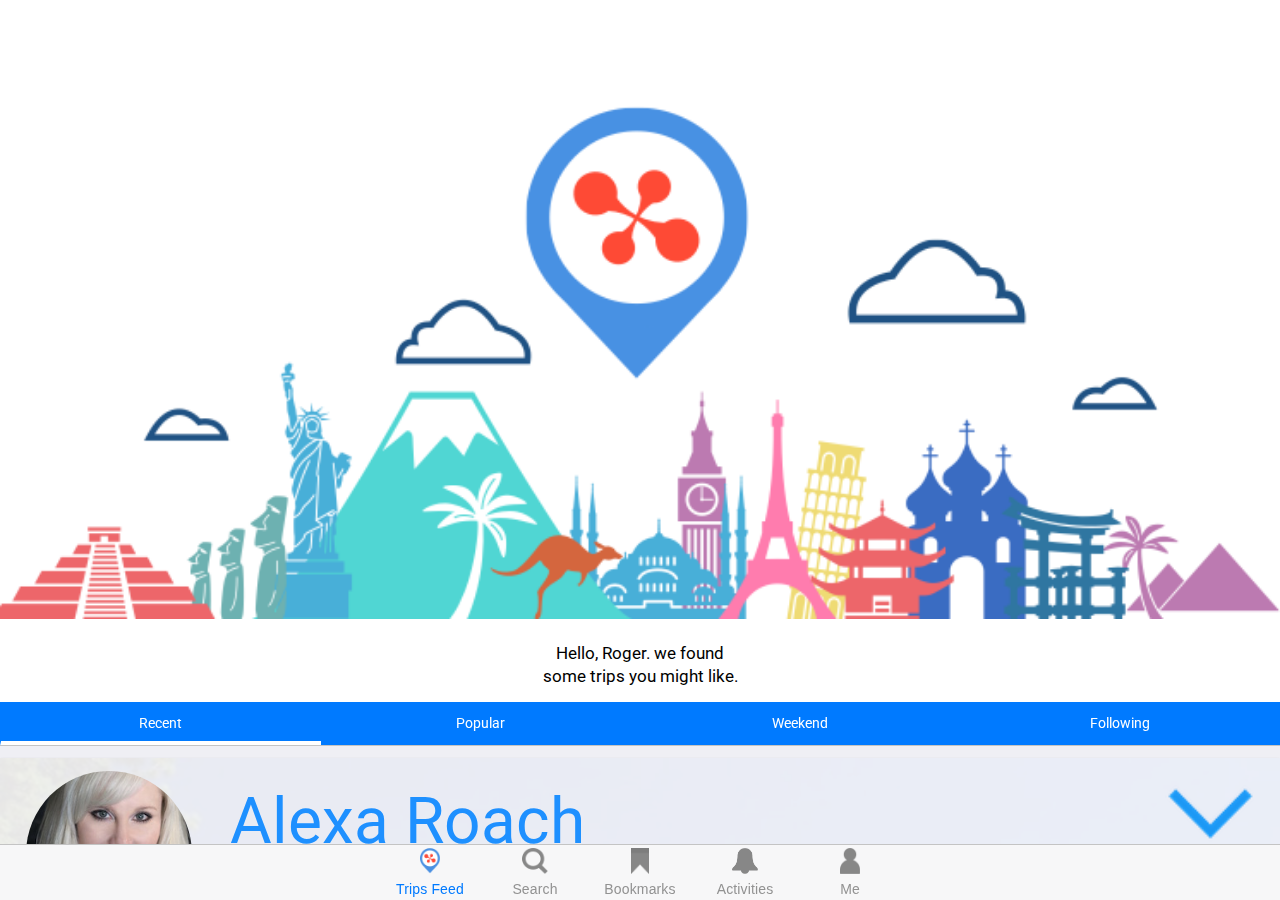
<file: index.html>
<!DOCTYPE html>
<html>
  <head>
    <meta charset="utf-8">
    <meta name="viewport" content="width=device-width, initial-scale=1, maximum-scale=1, minimum-scale=1, user-scalable=no, minimal-ui">
    <meta name="apple-mobile-web-app-capable" content="yes">
    <meta name="apple-mobile-web-app-status-bar-style" content="black">
    <title>Tripper</title>
    <!-- Path to Framework7 Library CSS-->
    <link rel="stylesheet" href="css/framework7.ios.min.css">
    <!-- Path to your custom app styles-->
    <link rel="stylesheet" href="css/tripper.css">
    <link href="https://fonts.googleapis.com/css?family=Roboto:300,400,500,700" rel="stylesheet"> 
  </head>
  <body>
    <!-- Status bar overlay for fullscreen mode-->
    <div class="statusbar-overlay"></div>
    <!-- Panels overlay-->
    <div class="panel-overlay"></div>
    <!-- Left panel with reveal effect-->
    <div class="panel panel-left panel-reveal">
      <div class="content-block">
        <p>Left panel content goes here</p>
      </div>
    </div>
    <!-- Right panel with cover effect-->
    <div class="panel panel-right panel-cover">
      <div class="content-block">
        <p>Right panel content goes here</p>
      </div>
    </div>
    <!-- Views, and they are tabs-->
    <!-- We need to set "toolbar-through" class on it to keep space for our tab bar-->
    <div class="views tabs toolbar-through">
      <!-- Your first view, it is also a .tab and should have "active" class to make it visible by default-->
      <div id="view-1" class="view view-main tab active">
        <!-- Pages-->
        <div class="pages">
          <!-- Page, data-page contains page name-->
          <div data-page="index-1" class="page">
            <!-- Scrollable page content-->
            <div class="page-content">

                <!--banner image-->
                <div style="background-color:white;">
                    <img src="img/Banner.png" class="banner-img">
                    <p class="banner-text">Hello, Roger. we found<br>some trips you might like.</p>
                </div>
                <div class="blank-space">
                </div>
                <!--tab bar configuration-->
                <div class="navbar navbar-home">
                    <div class="subnavbar sliding">
                        <div class="buttons-row">
                            <a href="#tab1" class="button active tab-link">Recent</a>
                            <a href="#tab2" class="button tab-link">Popular</a>
                            <a href="#tab3" class="button tab-link">Weekend</a>
                            <a href="#tab4" class="button tab-link">Following</a>
                        </div>
                    </div>
                </div>

                <!--tab bar content-->
                <div class="pages navbar-through">
                    <div data-page="tabs-swipeable" class="page with-subnavbar">
                        <div class="tabs-swipeable-wrap">
                            <div class="tabs">

                                <!--the first tab content-->
                                <div id="tab1" class="page-content tab active">
                                    <div class="content-block custom-content">

                                        <!--the first card for Alexa-->
                                        <div class="card">
                                            <div class="card-content custom-card">
                                                <div class="card-top">
                                                    <div class="top-image"></div>
                                                    <div class="top-name">
                                                        <div class="first-name">Alexa Roach</div>
                                                        <div class="top-date">June 23</div>
                                                    </div>
                                                    <div class="top-right">
                                                        <img src="img/arrow.png" class="top-arrow">
                                                        <div class="top-tag">Tagged in Nature</div>
                                                    </div>

                                                </div>

                                                <img src="img/trip1yosemite.jpg" width="100%">
                                                <div class="card-bottom">
                                                    <div class="bottom-location">Road Trip in Yosemite, CA</div>
                                                    <div class="bottom-data">
                                                        <!--<img src="img/heart.png" class="bottom-icon">-->
                                                        <div class="content-data"><img src="img/heart.png" class="bottom-icon">  33</div>
                                                        <div class="content-data"><img src="img/comment.png" class="bottom-icon">  54</div>
                                                        <div class="content-data"><img src="img/share.png" class="bottom-icon"></div>
                                                        <div class="content-data"><img src="img/bookmark.png" class="bottom-icon1"></div>
                                                    </div>
                                                </div>

                                            </div>
                                        </div>


                                        <!--the ad-->
                                        <div class="card">
                                            <div class="card-content custom-card">
                                                <img src="img/SouthwestAd.jpg" width="100%">
                                            </div>
                                        </div>

                                        <!--the second card for Roger-->
                                        <div class="card">
                                            <div class="card-content custom-card">
                                                <div class="card-top">
                                                    <div class="top-image2"></div>
                                                    <div class="top-name">
                                                        <div class="first-name">Roger Saanrinen</div>
                                                        <div class="top-date">March 29</div>
                                                    </div>
                                                    <div class="top-right">
                                                        <img src="img/arrow.png" class="top-arrow">
                                                        <div class="top-tag">Tagged in</div>
                                                    </div>

                                                </div>

                                                <img src="img/trip2washington.jpg" width="100%">
                                                <div class="card-bottom">
                                                    <div class="bottom-location">Best of Sherry Blossom Views in DC</div>
                                                    <div class="bottom-data">
                                                        <!--<img src="img/heart.png" class="bottom-icon">-->
                                                        <div class="content-data"><img src="img/heart.png" class="bottom-icon">  32</div>
                                                        <div class="content-data"><img src="img/comment.png" class="bottom-icon">  11</div>
                                                        <div class="content-data"><img src="img/share.png" class="bottom-icon"></div>
                                                        <div class="content-data"><img src="img/bookmark.png" class="bottom-icon1"></div>
                                                    </div>
                                                </div>

                                            </div>
                                        </div>

                                        <!--the third card for Bernard-->
                                        <div class="card">
                                            <div class="card-content custom-card">
                                                <div class="card-top">
                                                    <div class="top-image3"></div>
                                                    <div class="top-name">
                                                        <div class="first-name">Bernard Alvey</div>
                                                        <div class="top-date">May 5</div>
                                                    </div>
                                                    <div class="top-right">
                                                        <img src="img/arrow.png" class="top-arrow">
                                                        <div class="top-tag">Tagged in Backpacking</div>
                                                    </div>

                                                </div>

                                                <img src="img/trip3santorini.jpg" width="100%">
                                                <div class="card-bottom">
                                                    <div class="bottom-location">Backpack Guide in Santorini, Greece</div>
                                                    <div class="bottom-data">
                                                        <!--<img src="img/heart.png" class="bottom-icon">-->
                                                        <div class="content-data"><img src="img/heart.png" class="bottom-icon">  23</div>
                                                        <div class="content-data"><img src="img/comment.png" class="bottom-icon">  49</div>
                                                        <div class="content-data"><img src="img/share.png" class="bottom-icon"></div>
                                                        <div class="content-data"><img src="img/bookmark.png" class="bottom-icon1"></div>
                                                    </div>
                                                </div>

                                            </div>
                                        </div>

                                        <!--the fourth card for Luella-->
                                        <div class="card">
                                            <div class="card-content custom-card">
                                                <div class="card-top">
                                                    <div class="top-image4"></div>
                                                    <div class="top-name">
                                                        <div class="first-name">Luella Wilmer</div>
                                                        <div class="top-date">Feb 21</div>
                                                    </div>
                                                    <div class="top-right">
                                                        <img src="img/arrow.png" class="top-arrow">
                                                        <div class="top-tag">Tagged in Honeymoon</div>
                                                    </div>

                                                </div>

                                                <img src="img/trip4italy.jpg" width="100%">
                                                <div class="card-bottom">
                                                    <div class="bottom-location">Romantic Guide in Venice</div>
                                                    <div class="bottom-data">
                                                        <!--<img src="img/heart.png" class="bottom-icon">-->
                                                        <div class="content-data"><img src="img/heart.png" class="bottom-icon">  47</div>
                                                        <div class="content-data"><img src="img/comment.png" class="bottom-icon">  95</div>
                                                        <div class="content-data"><img src="img/share.png" class="bottom-icon"></div>
                                                        <div class="content-data"><img src="img/bookmarked.png" class="bottom-icon1"></div>
                                                    </div>
                                                </div>

                                            </div>
                                        </div>

                                        <!--the fifth card for Mei-->
                                        <div class="card">
                                            <div class="card-content custom-card">
                                                <div class="card-top">
                                                    <div class="top-image5"></div>
                                                    <div class="top-name">
                                                        <div class="first-name">Mei Sung</div>
                                                        <div class="top-date">Feb 2</div>
                                                    </div>
                                                    <div class="top-right">
                                                        <img src="img/arrow.png" class="top-arrow">
                                                        <div class="top-tag">Tagged in Dining</div>
                                                    </div>

                                                </div>

                                                <img src="img/trip5bangkok.jpg" width="100%">
                                                <div class="card-bottom">
                                                    <div class="bottom-location">Amazing Floating Market in Thailand</div>
                                                    <div class="bottom-data">
                                                        <!--<img src="img/heart.png" class="bottom-icon">-->
                                                        <div class="content-data"><img src="img/heart.png" class="bottom-icon">  23</div>
                                                        <div class="content-data"><img src="img/comment.png" class="bottom-icon">  13</div>
                                                        <div class="content-data"><img src="img/share.png" class="bottom-icon"></div>
                                                        <div class="content-data"><img src="img/bookmarked.png" class="bottom-icon1"></div>
                                                    </div>
                                                </div>

                                            </div>
                                        </div>
                                    </div>
                                </div>

                                <!--the second tab content-->
                                <div id="tab2" class="page-content tab">
                                    <div class="content-block">
                                        <p>This is tab 2 content</p>
                                        <p>Ut ac lobortis lacus, non pellentesque arcu. Quisque sodales sapien malesuada, condimentum nunc at, viverra lacus. Class aptent taciti sociosqu ad litora torquent per conubia nostra, per inceptos himenaeos. Vivamus eu pulvinar turpis, id tristique quam. Aenean venenatis molestie diam, sit amet condimentum nisl pretium id. Donec diam tortor, mollis in vehicula id, vehicula consectetur nulla. Quisque posuere rutrum mauris, eu rutrum turpis blandit at. Proin volutpat tortor sit amet metus porttitor accumsan. Class aptent taciti sociosqu ad litora torquent per conubia nostra, per inceptos himenaeos. Ut dapibus posuere dictum.</p>
                                        <p>Fusce luctus turpis nunc, id porta orci blandit eget. Aenean sodales quam nec diam varius, in ornare ipsum condimentum. Aenean eleifend, nulla sit amet volutpat adipiscing, ligula nulla pharetra risus, vitae consequat leo tortor eu nunc. Vivamus at fringilla metus. Duis neque lectus, sagittis in volutpat a, pretium vel turpis. Nam accumsan auctor libero, quis sodales felis faucibus quis. Etiam vestibulum sed nisl vel aliquet. Aliquam pellentesque leo a lacus ultricies scelerisque. Vestibulum vestibulum fermentum tincidunt. Proin eleifend metus non quam pretium, eu vehicula ipsum egestas. Nam eget nibh enim. Etiam sem leo, pellentesque a elit vel, egestas rhoncus enim. Morbi ultricies adipiscing tortor, vitae condimentum lacus hendrerit nec. Phasellus laoreet leo quis purus elementum, ut fringilla justo eleifend. Nunc ultricies a sapien vitae auctor. Aliquam id erat elementum, laoreet est et, dapibus ligula.</p>
                                    </div>
                                </div>

                                <!--the third tab content-->
                                <div id="tab3" class="page-content tab">
                                    <div class="content-block">
                                        <p>This is tab 3 content</p>
                                        <p>Nulla gravida libero eget lobortis iaculis. In sed elit eu nibh adipiscing faucibus. Sed ac accumsan lacus. In ut diam quis turpis fringilla volutpat. In ultrices dignissim consequat. Cras pretium tortor et lorem condimentum posuere. Nulla facilisi. Suspendisse pretium egestas lacus ac laoreet. Mauris rhoncus quis ipsum quis tristique. Vivamus ultricies urna quis nunc egestas, in euismod turpis fringilla. Nam tellus massa, vehicula eu sapien non, dapibus tempor lorem. Fusce placerat orci arcu, eu dignissim enim porttitor vel. Nullam porttitor vel dolor sed feugiat. Suspendisse potenti. Maecenas ac mattis odio. Sed vel ultricies lacus, sed posuere libero.</p>
                                        <p>Nulla gravida libero eget lobortis iaculis. In sed elit eu nibh adipiscing faucibus. Sed ac accumsan lacus. In ut diam quis turpis fringilla volutpat. In ultrices dignissim consequat. Cras pretium tortor et lorem condimentum posuere. Nulla facilisi. Suspendisse pretium egestas lacus ac laoreet. Mauris rhoncus quis ipsum quis tristique. Vivamus ultricies urna quis nunc egestas, in euismod turpis fringilla. Nam tellus massa, vehicula eu sapien non, dapibus tempor lorem. Fusce placerat orci arcu, eu dignissim enim porttitor vel. Nullam porttitor vel dolor sed feugiat. Suspendisse potenti. Maecenas ac mattis odio. Sed vel ultricies lacus, sed posuere libero.</p>
                                    </div>
                                </div>

                                <!--the fourth tab content-->
                                <div id="tab4" class="page-content tab">
                                    <div class="content-block">
                                        <p>This is tab 4 content</p>
                                        <p>Nulla gravida libero eget lobortis iaculis. In sed elit eu nibh adipiscing faucibus. Sed ac accumsan lacus. In ut diam quis turpis fringilla volutpat. In ultrices dignissim consequat. Cras pretium tortor et lorem condimentum posuere. Nulla facilisi. Suspendisse pretium egestas lacus ac laoreet. Mauris rhoncus quis ipsum quis tristique. Vivamus ultricies urna quis nunc egestas, in euismod turpis fringilla. Nam tellus massa, vehicula eu sapien non, dapibus tempor lorem. Fusce placerat orci arcu, eu dignissim enim porttitor vel. Nullam porttitor vel dolor sed feugiat. Suspendisse potenti. Maecenas ac mattis odio. Sed vel ultricies lacus, sed posuere libero.</p>
                                        <p>Nulla gravida libero eget lobortis iaculis. In sed elit eu nibh adipiscing faucibus. Sed ac accumsan lacus. In ut diam quis turpis fringilla volutpat. In ultrices dignissim consequat. Cras pretium tortor et lorem condimentum posuere. Nulla facilisi. Suspendisse pretium egestas lacus ac laoreet. Mauris rhoncus quis ipsum quis tristique. Vivamus ultricies urna quis nunc egestas, in euismod turpis fringilla. Nam tellus massa, vehicula eu sapien non, dapibus tempor lorem. Fusce placerat orci arcu, eu dignissim enim porttitor vel. Nullam porttitor vel dolor sed feugiat. Suspendisse potenti. Maecenas ac mattis odio. Sed vel ultricies lacus, sed posuere libero.</p>
                                    </div>
                                </div>
                            </div>
                        </div>
                    </div>
                </div>
            </div>
          </div>
        </div>
      </div>

      <!-- Second view (for second wrap)-->
      <div id="view-2" class="view tab">
        <!-- We can make with view with navigation, let's add Top Navbar-->
        <div class="navbar">
          <div class="navbar-inner">
            <div class="center sliding">Second View</div>
          </div>
        </div>
        <div class="pages navbar-through">
          <div data-page="index-2" class="page">
            <div class="page-content">
              <div class="content-block">
                <p>This is a second view. Lets, for example, have here some internal pages with navbar navigation</p>
              </div>

            </div>
          </div>
        </div>
      </div>

      <div id="view-3" class="view tab">
        <div class="pages">
          <div data-page="index-3" class="page">
            <div class="page-content">
              <div class="content-block-title">Another plain static view</div>
              <div class="content-block">
                <p>Lorem ipsum dolor sit amet, consectetur adipiscing elit. Nulla vel commodo massa, eu adipiscing mi. Class aptent taciti sociosqu ad litora torquent per conubia nostra, per inceptos himenaeos. Phasellus ultricies dictum neque, non varius tortor fermentum at. Curabitur auctor cursus imperdiet. Nam molestie nisi nec est lacinia volutpat in a purus. Maecenas consectetur condimentum viverra. Donec ultricies nec sem vel condimentum. Phasellus eu tincidunt enim, sit amet convallis orci. Vestibulum quis fringilla dolor.    </p>
                <p>Mauris commodo lacus at nisl lacinia, nec facilisis erat rhoncus. Sed eget pharetra nunc. Aenean vitae vehicula massa, sed sagittis ante. Quisque luctus nec velit dictum convallis. Nulla facilisi. Ut sed erat nisi. Donec non dolor massa. Mauris malesuada dolor velit, in suscipit leo consectetur vitae. Duis tempus ligula non eros pretium condimentum. Cras sed dolor odio.</p>
                <p>Lorem ipsum dolor sit amet, consectetur adipiscing elit. Nulla vel commodo massa, eu adipiscing mi. Class aptent taciti sociosqu ad litora torquent per conubia nostra, per inceptos himenaeos. Phasellus ultricies dictum neque, non varius tortor fermentum at. Curabitur auctor cursus imperdiet. Nam molestie nisi nec est lacinia volutpat in a purus. Maecenas consectetur condimentum viverra. Donec ultricies nec sem vel condimentum. Phasellus eu tincidunt enim, sit amet convallis orci. Vestibulum quis fringilla dolor.    </p>
              </div>
            </div>
          </div>
        </div>
      </div>
      <div id="view-4" class="view tab">
        <div class="pages navbar-fixed">
          <div data-page="index-4" class="page">
            <div class="navbar">
              <div class="navbar-inner">
                <div class="center">Settings</div>
              </div>
            </div>
            <div class="page-content">
              <div class="content-block">
                <p>Mauris commodo lacus at nisl lacinia, nec facilisis erat rhoncus. Sed eget pharetra nunc. Aenean vitae vehicula massa, sed sagittis ante. Quisque luctus nec velit dictum convallis. Nulla facilisi. Ut sed erat nisi. Donec non dolor massa. Mauris malesuada dolor velit, in suscipit leo consectetur vitae. Duis tempus ligula non eros pretium condimentum. Cras sed dolor odio.</p>
              </div>
            </div>
          </div>
        </div>
      </div>
      <div id="view-5" class="view view-main tab">
          <!-- Pages-->
          <div class="pages">
              <!-- Page, data-page contains page name-->
              <div data-page="index-5" class="page">
                  <!-- Scrollable page content-->
                  <div class="page-content">
                      <div class="content-block-title">Welcome</div>
                      <div class="content-block">
                          <p>This is an example of tab bar application layout. The main point of such tabbed layout is that each tab contains independent view with its own routing and navigation.</p>
                          <p>Each tab/view may have different layout, different navbar type (dynamic, fixed or static) or without navbar like this tab.</p>
                          <p>And of course, your favorite panels are still here: <a href="#" class="open-panel">left</a> and  <a href="#" data-panel="right" class="open-panel">right</a></p>
                          <p>Icons and their labels in tab bar below are just for example and don't related to their content.</p>
                      </div>
                  </div>
              </div>
          </div>
      </div>


      <!-- Bottom Tabbar-->
      <div class="toolbar tabbar tabbar-labels">
        <div class="toolbar-inner">
            <a href="#view-1" class="tab-link active"><img src="img/navbar-tripfeedSelected.png"><span class="tabbar-label">Trips Feed</span></a>
            <a href="#view-2" class="tab-link"><img src="img/navbar-searchSelected.png"><span class="tabbar-label">Search</span></a>
            <a href="#view-3" class="tab-link"><img src="img/navbar-bookmarkSelected.png"><span class="tabbar-label">Bookmarks</span></a>
            <a href="#view-4" class="tab-link"><img src="img/navbar-activitiesSelected.png"><span class="tabbar-label">Activities</span></a>
            <a href="#view-5" class="tab-link"><img src="img/navbar-meSelected.png"><span class="tabbar-label">Me</span></a>
            <!--<a href="#view-2" class="tab-link"><i class="icon tabbar-demo-icon-2"></i><span class="tabbar-label">Search</span></a>-->
            <!--<a href="#view-1" class="tab-link active"> <i class="icon tabbar-demo-icon-1"></i><span class="tabbar-label">Trips Feed</span></a>-->
            <!--<a href="#view-3" class="tab-link"> <i class="icon tabbar-demo-icon-3"></i><span class="tabbar-label">Bookmarks</span></a>-->
            <!--<a href="#view-4" class="tab-link"> <i class="icon tabbar-demo-icon-4"></i><span class="tabbar-label">Activities</span></a>-->
            <!--<a href="#view-5" class="tab-link"> <i class="icon tabbar-demo-icon-3"></i><span class="tabbar-label">Me</span></a>-->
        </div>
      </div>
    </div>
    <!-- Path to Framework7 Library JS-->
    <script type="text/javascript" src="js/framework7.min.js"></script>
    <!-- Path to your app js-->
    <script type="text/javascript" src="js/tripper.js"></script>
  </body>
</html>
</file>
<file: css/tripper.css>
/* Your app custom files in this file */
/* Tab bar icons */
i.tabbar-demo-icon-1 {
  width: 30px;
  height: 30px;
  background-image: url("data:image/svg+xml;charset=utf-8,<svg xmlns='http://www.w3.org/2000/svg' viewBox='0 0 30 30' fill='%23929292'><g><circle cx='15.2' cy='8.8' r='1.5'/><polygon points='16.7,12.3 16.7,11.7 16.7,11.3 13.7,11.3 13.7,12.3 14.7,12.3 14.7,20.3 13.7,20.3 13.7,21.3 17.7,21.3 17.7,20.3 16.7,20.3'/><path d='M15.2,2.3C8.3,2.3,2.7,7.9,2.7,14.8s5.6,12.5,12.5,12.5c6.9,0,12.5-5.6,12.5-12.5S22.1,2.3,15.2,2.3z M15.2,26.3 c-6.3,0-11.5-5.2-11.5-11.5S8.8,3.3,15.2,3.3s11.5,5.2,11.5,11.5S21.5,26.3,15.2,26.3z'/></g></svg>");
}
.active i.tabbar-demo-icon-1 {
  background-image: url("data:image/svg+xml;charset=utf-8,<svg xmlns='http://www.w3.org/2000/svg' x='0px' y='0px' viewBox='0 0 30 30' fill='%23007aff'><path d='M15,2.6C8.1,2.6,2.5,8.2,2.5,15.1C2.5,22,8.1,27.6,15,27.6S27.5,22,27.5,15.1C27.5,8.2,21.9,2.6,15,2.6z M15,7.6 c0.8,0,1.5,0.7,1.5,1.5c0,0.8-0.7,1.5-1.5,1.5c-0.8,0-1.5-0.7-1.5-1.5C13.5,8.3,14.2,7.6,15,7.6z M17.5,21.6h-4v-1h1v-8h-1v-1h3V12 v0.6v8h1V21.6z'/></svg>");
}
i.tabbar-demo-icon-2 {
  width: 25px;
  height: 30px;
  background-image: url("data:image/svg+xml;charset=utf-8,<svg xmlns='http://www.w3.org/2000/svg' x='0px' y='0px' viewBox='0 0 25 17' fill='%23929292'><path d='M19.5,0h-14L0,6v11h25V6L19.5,0z M5.9,1h13.2l4.5,5H16c0,1.9-1.6,3.4-3.5,3.4C10.6,9.4,9,7.9,9,6H1.4L5.9,1z M24,16H1V7h7.1 c0.5,1.9,2.3,3.4,4.4,3.4s3.9-1.5,4.4-3.4H24V16z'/></svg>");
}
.active i.tabbar-demo-icon-2 {
  background-image: url("data:image/svg+xml;charset=utf-8,<svg xmlns='http://www.w3.org/2000/svg' x='0px' y='0px' viewBox='0 0 25 17' fill='%23007aff'><path d='M19.5,0h-14L0,6v11h25V6L19.5,0z M5.9,1h13.2l4.5,5H16c0,1.9-1.6,3.4-3.5,3.4C10.6,9.4,9,7.9,9,6H1.3L5.9,1z'/></svg>");
}
i.tabbar-demo-icon-3 {
  width: 30px;
  height: 30px;
  background-image: url("data:image/svg+xml;charset=utf-8,<svg xmlns='http://www.w3.org/2000/svg' x='0px' y='0px' viewBox='0 0 30 19' fill='%23929292'><path d='M16.8,1c3.7,0,6.8,3,6.8,6.8l0,0.1c0,0,0,0.1,0,0.1l0,1l1,0C27,9,29,11,29,13.5c0,2.5-2,4.5-4.5,4.5H6c-2.8,0-5-2.2-5-5 c0-2.1,1.4-4,3.4-4.7L5,8.1l0.1-0.6C5.3,6,6.5,5,8,5c0.4,0,0.9,0.1,1.3,0.3l0.9,0.5l0.4-0.9C11.8,2.5,14.2,1,16.8,1 M16.8,0 c-3.1,0-5.7,1.8-7,4.4C9.2,4.2,8.6,4,8,4C6,4,4.4,5.4,4.1,7.3C1.7,8.1,0,10.4,0,13c0,3.3,2.7,6,6,6h18.5v0c3,0,5.5-2.5,5.5-5.5 c0-3-2.5-5.5-5.5-5.5c0-0.1,0-0.2,0-0.2C24.5,3.5,21.1,0,16.8,0L16.8,0z'/></svg>");
}
.active i.tabbar-demo-icon-3 {
  background-image: url("data:image/svg+xml;charset=utf-8,<svg xmlns='http://www.w3.org/2000/svg' x='0px' y='0px' viewBox='0 0 30 19' fill='%23007aff'><path d='M24.5,8c0-0.1,0-0.2,0-0.2C24.5,3.5,21,0,16.8,0c-3.1,0-5.7,1.8-7,4.4C9.2,4.2,8.6,4,8,4C6,4,4.4,5.4,4,7.3 C1.7,8.1,0,10.4,0,13c0,3.3,2.7,6,6,6h18.5v0c3,0,5.5-2.5,5.5-5.5C30,10.5,27.5,8,24.5,8z'/></svg>");
}
i.tabbar-demo-icon-4 {
  width: 25px;
  height: 30px;
  background-image: url("data:image/svg+xml;charset=utf-8,<svg xmlns='http://www.w3.org/2000/svg' x='0px' y='0px' viewBox='0 0 25 19' fill='%23929292'><g><path d='M23,3h-4.1l-2.4-2.4c0,0,0,0,0,0l0,0C16.1,0.2,15.6,0,15,0h-5C9.5,0,8.9,0.3,8.6,0.6l0,0L6.2,3H2C0.9,3,0,3.9,0,5v12 c0,1.1,0.9,2,2,2h21c1.1,0,2-0.9,2-2V5C25,3.9,24.1,3,23,3z M24,17c0,0.6-0.4,1-1,1H2c-0.6,0-1-0.4-1-1V5c0-0.6,0.4-1,1-1h4.2h0.4 l0.3-0.3l1.2-1.2l0,0.1l1.1-1.2C9.5,1.1,9.8,1,10,1h5c0.3,0,0.5,0.1,0.7,0.3l2.4,2.4L18.4,4h0.4H23c0.6,0,1,0.4,1,1V17z'/><path d='M12.5,4C8.9,4,6,6.9,6,10.5c0,3.6,2.9,6.5,6.5,6.5c3.6,0,6.5-2.9,6.5-6.5C19,6.9,16.1,4,12.5,4z M12.5,16 c-3,0-5.5-2.5-5.5-5.5C7,7.5,9.5,5,12.5,5S18,7.5,18,10.5C18,13.5,15.5,16,12.5,16z'/><path d='M12.5,6C10,6,8,8,8,10.5C8,13,10,15,12.5,15s4.5-2,4.5-4.5C17,8,15,6,12.5,6z M12.5,14C10.6,14,9,12.4,9,10.5 C9,8.6,10.6,7,12.5,7S16,8.6,16,10.5C16,12.4,14.4,14,12.5,14z'/></g></svg>");
}
.active i.tabbar-demo-icon-4 {
  background-image: url("data:image/svg+xml;charset=utf-8,<svg xmlns='http://www.w3.org/2000/svg' x='0px' y='0px' viewBox='0 0 25 19' fill='%23007aff'><g><path d='M23,3h-4.1l-2.4-2.4c0,0,0,0,0,0l0,0C16.1,0.2,15.6,0,15.1,0h-5C9.5,0,9,0.3,8.6,0.6l0,0L6.2,3H2C0.9,3,0,3.9,0,5v12 c0,1.1,0.9,2,2,2h21c1.1,0,2-0.9,2-2V5C25,3.9,24.1,3,23,3z M12.5,16c-3,0-5.5-2.5-5.5-5.5C7,7.5,9.5,5,12.5,5c3,0,5.5,2.5,5.5,5.5 C18,13.5,15.5,16,12.5,16z'/><circle cx='12.5' cy='10.5' r='4.5'/></g></svg>");
}

.banner-img{
  width : 100%;
/*  height: auto;*/
}

.banner-text{
  font-size: larger;
  text-align: center;
  font-family: Roboto;
  margin-bottom: 0px;
}

.blank-space{
  width:100%;
  height:1em;
  background-color:white;
}
.navbar-home{
  height : auto;
}





/*custom*/

.custom-content{
  padding: 0px;
  margin-bottom: 50px;
}

.custom-content .card{
  margin: 0px;
}
.custom-card{
  position: relative;
  margin-bottom: 15px;
}

.custom-card .card-top{
  position: absolute; top: 0px; width: 100%; height: 15vw;
  background-color: rgba(255, 255, 255, 0.9);
}

.top-image{
  float: left; width: 13vw; height: 13vw; border-radius: 8vw; background: url("../img/alexa.jpg");
  margin-left: 2vw; margin-top: 1vw; background-size: 13vw;
}

.top-image2{
  float: left; width: 13vw; height: 13vw; border-radius: 8vw; background: url("../img/roger.jpg");
  margin-left: 2vw; margin-top: 1vw; background-size: 13vw;
}

.top-image3{
  float: left; width: 13vw; height: 13vw; border-radius: 8vw; background: url("../img/bernard.jpg");
  margin-left: 2vw; margin-top: 1vw; background-size: 13vw;
}

.top-image4{
  float: left; width: 13vw; height: 13vw; border-radius: 8vw; background: url("../img/luella.jpg");
  margin-left: 2vw; margin-top: 1vw; background-size: 13vw;
}

.top-image5{
  float: left; width: 13vw; height: 13vw; border-radius: 8vw; background: url("../img/mei.jpg");
  margin-left: 2vw; margin-top: 1vw; background-size: 13vw;
}

.top-name{
  float: left; margin-left: 3vw;
}

.top-name .first-name{
  font-size: 5vw; line-height: 10vw; font-family: Roboto; color: dodgerblue;
}
.top-name .top-date{
  font-size: 3.5vw; line-height: 1.5vw; font-family: Roboto;
}

.top-right{
  float: right; margin-right: 2vw; text-align: right;
}

.top-right .top-arrow{
  width: 7vw; height: 5vw; margin-top:2vw;
}

.top-tag{
  font-size: 3.5vw;
  line-height: 1.5vw;
  font-family: Roboto; margin-top:2vw;
}



.card-bottom{
  width: 100%; height: 20vw; background: white;
}

.bottom-data{
  width: 100%; display: flex; display: -webkit-flex; text-align: center; margin-top: 3vw;
}

.content-data{
  -webkit-flex: 1; flex: 1; align-items: center; justify-content: center; display: flex; font-size:4vw; font-family: Roboto;
}
.bottom-icon{
  width: 7vw; margin: 0px 2vw; height: 6.5vw;
}
.bottom-icon1{
  width: 5vw; margin: 0px 2vw; height: 6.5vw;
}
.bottom-location{
  font-size: 5.5vw; padding-left: 6.7vw; font-family: Roboto;
}

.navbar-through .with-subnavbar .page-content{
  padding-top: 20px;
}

.toolbar-through .page-content {
  padding-bottom: 0px;
}

.subnavbar{
  padding: 0px;
}

.navbar-home .buttons-row .button:first-child{
  border-radius: 0px;
/*  border-left-width: 0px;*/
  border-left-width: 1px;
  border-left-style: solid;
}

.navbar-home .buttons-row .button:last-child {
  border-radius: 0px;
}

.navbar-home .button.active {

  border-bottom: 5px solid white;
}

.navbar-home .button{
  border-width: 0px;
  background: #007aff !important;
  color:  #fff;
  padding-top: 8px;
  height: 100%;
  font-family: Roboto;
  -webkit-filter: grayscale(0%);
  -moz-filter: grayscale(0%);
  -o-filter: grayscale(0%);
  -ms-filter: grayscale(0%);
  filter: grayscale(0%);
}

.navbar-home .buttons-row{
  height: 100%;
}

.tab-link img{
  height: 26px;
}

.tab-link {
  -webkit-filter: grayscale(100%);
  -moz-filter: grayscale(100%);
  -o-filter: grayscale(100%);
  -ms-filter: grayscale(100%);
  filter: grayscale(100%);
}

.tabbar a.active {
  filter: grayscale(0%) !important;
}
</file>
<file: css/framework7.ios.min.css>
/**
 * Framework7 1.4.2
 * Full Featured Mobile HTML Framework For Building iOS & Android Apps
 * 
 * http://www.idangero.us/framework7
 * 
 * Copyright 2016, Vladimir Kharlampidi
 * The iDangero.us
 * http://www.idangero.us/
 * 
 * Licensed under MIT
 * 
 * Released on: February 27, 2016
 */
body,html{position:relative;height:100%;width:100%;overflow-x:hidden}body{font-family:-apple-system,SF UI Text,Helvetica Neue,Helvetica,Arial,sans-serif;margin:0;padding:0;color:#000;font-size:14px;line-height:1.4;width:100%;-webkit-text-size-adjust:100%;background:#fff;overflow:hidden}@media all and (width:1024px) and (height:691px) and (orientation:landscape){body,html{height:671px}}@media all and (width:1024px) and (height:692px) and (orientation:landscape){body,html{height:672px}}*{-webkit-tap-highlight-color:transparent;-webkit-touch-callout:none}a,input,select,textarea{outline:0}a{text-decoration:none;color:#007aff}p{margin:1em 0}.row{display:-webkit-box;display:-ms-flexbox;display:-webkit-flex;display:flex;-webkit-box-pack:justify;-ms-flex-pack:justify;-webkit-justify-content:space-between;justify-content:space-between;-webkit-box-lines:multiple;-moz-box-lines:multiple;-webkit-flex-wrap:wrap;-ms-flex-wrap:wrap;flex-wrap:wrap;-webkit-box-align:start;-ms-flex-align:start;-webkit-align-items:flex-start;align-items:flex-start}.row>[class*=col-]{box-sizing:border-box}.row .col-auto{width:100%}.row .col-100{width:100%;width:-webkit-calc((100% - 15px*0)/ 1);width:calc((100% - 15px*0)/ 1)}.row.no-gutter .col-100{width:100%}.row .col-95{width:95%;width:-webkit-calc((100% - 15px*.05263157894736836)/ 1.0526315789473684);width:calc((100% - 15px*.05263157894736836)/ 1.0526315789473684)}.row.no-gutter .col-95{width:95%}.row .col-90{width:90%;width:-webkit-calc((100% - 15px*.11111111111111116)/ 1.1111111111111112);width:calc((100% - 15px*.11111111111111116)/ 1.1111111111111112)}.row.no-gutter .col-90{width:90%}.row .col-85{width:85%;width:-webkit-calc((100% - 15px*.17647058823529416)/ 1.1764705882352942);width:calc((100% - 15px*.17647058823529416)/ 1.1764705882352942)}.row.no-gutter .col-85{width:85%}.row .col-80{width:80%;width:-webkit-calc((100% - 15px*.25)/ 1.25);width:calc((100% - 15px*.25)/ 1.25)}.row.no-gutter .col-80{width:80%}.row .col-75{width:75%;width:-webkit-calc((100% - 15px*.33333333333333326)/ 1.3333333333333333);width:calc((100% - 15px*.33333333333333326)/ 1.3333333333333333)}.row.no-gutter .col-75{width:75%}.row .col-70{width:70%;width:-webkit-calc((100% - 15px*.4285714285714286)/ 1.4285714285714286);width:calc((100% - 15px*.4285714285714286)/ 1.4285714285714286)}.row.no-gutter .col-70{width:70%}.row .col-66{width:66.66666666666666%;width:-webkit-calc((100% - 15px*.5000000000000002)/ 1.5000000000000002);width:calc((100% - 15px*.5000000000000002)/ 1.5000000000000002)}.row.no-gutter .col-66{width:66.66666666666666%}.row .col-65{width:65%;width:-webkit-calc((100% - 15px*.5384615384615385)/ 1.5384615384615385);width:calc((100% - 15px*.5384615384615385)/ 1.5384615384615385)}.row.no-gutter .col-65{width:65%}.row .col-60{width:60%;width:-webkit-calc((100% - 15px*.6666666666666667)/ 1.6666666666666667);width:calc((100% - 15px*.6666666666666667)/ 1.6666666666666667)}.row.no-gutter .col-60{width:60%}.row .col-55{width:55%;width:-webkit-calc((100% - 15px*.8181818181818181)/ 1.8181818181818181);width:calc((100% - 15px*.8181818181818181)/ 1.8181818181818181)}.row.no-gutter .col-55{width:55%}.row .col-50{width:50%;width:-webkit-calc((100% - 15px*1)/ 2);width:calc((100% - 15px*1)/ 2)}.row.no-gutter .col-50{width:50%}.row .col-45{width:45%;width:-webkit-calc((100% - 15px*1.2222222222222223)/ 2.2222222222222223);width:calc((100% - 15px*1.2222222222222223)/ 2.2222222222222223)}.row.no-gutter .col-45{width:45%}.row .col-40{width:40%;width:-webkit-calc((100% - 15px*1.5)/ 2.5);width:calc((100% - 15px*1.5)/ 2.5)}.row.no-gutter .col-40{width:40%}.row .col-35{width:35%;width:-webkit-calc((100% - 15px*1.8571428571428572)/ 2.857142857142857);width:calc((100% - 15px*1.8571428571428572)/ 2.857142857142857)}.row.no-gutter .col-35{width:35%}.row .col-33{width:33.333333333333336%;width:-webkit-calc((100% - 15px*2)/ 3);width:calc((100% - 15px*2)/ 3)}.row.no-gutter .col-33{width:33.333333333333336%}.row .col-30{width:30%;width:-webkit-calc((100% - 15px*2.3333333333333335)/ 3.3333333333333335);width:calc((100% - 15px*2.3333333333333335)/ 3.3333333333333335)}.row.no-gutter .col-30{width:30%}.row .col-25{width:25%;width:-webkit-calc((100% - 15px*3)/ 4);width:calc((100% - 15px*3)/ 4)}.row.no-gutter .col-25{width:25%}.row .col-20{width:20%;width:-webkit-calc((100% - 15px*4)/ 5);width:calc((100% - 15px*4)/ 5)}.row.no-gutter .col-20{width:20%}.row .col-15{width:15%;width:-webkit-calc((100% - 15px*5.666666666666667)/ 6.666666666666667);width:calc((100% - 15px*5.666666666666667)/ 6.666666666666667)}.row.no-gutter .col-15{width:15%}.row .col-10{width:10%;width:-webkit-calc((100% - 15px*9)/ 10);width:calc((100% - 15px*9)/ 10)}.row.no-gutter .col-10{width:10%}.row .col-5{width:5%;width:-webkit-calc((100% - 15px*19)/ 20);width:calc((100% - 15px*19)/ 20)}.row.no-gutter .col-5{width:5%}.row .col-auto:nth-last-child(1),.row .col-auto:nth-last-child(1)~.col-auto{width:100%;width:-webkit-calc((100% - 15px*0)/ 1);width:calc((100% - 15px*0)/ 1)}.row.no-gutter .col-auto:nth-last-child(1),.row.no-gutter .col-auto:nth-last-child(1)~.col-auto{width:100%}.row .col-auto:nth-last-child(2),.row .col-auto:nth-last-child(2)~.col-auto{width:50%;width:-webkit-calc((100% - 15px*1)/ 2);width:calc((100% - 15px*1)/ 2)}.row.no-gutter .col-auto:nth-last-child(2),.row.no-gutter .col-auto:nth-last-child(2)~.col-auto{width:50%}.row .col-auto:nth-last-child(3),.row .col-auto:nth-last-child(3)~.col-auto{width:33.33333333%;width:-webkit-calc((100% - 15px*2)/ 3);width:calc((100% - 15px*2)/ 3)}.row.no-gutter .col-auto:nth-last-child(3),.row.no-gutter .col-auto:nth-last-child(3)~.col-auto{width:33.33333333%}.row .col-auto:nth-last-child(4),.row .col-auto:nth-last-child(4)~.col-auto{width:25%;width:-webkit-calc((100% - 15px*3)/ 4);width:calc((100% - 15px*3)/ 4)}.row.no-gutter .col-auto:nth-last-child(4),.row.no-gutter .col-auto:nth-last-child(4)~.col-auto{width:25%}.row .col-auto:nth-last-child(5),.row .col-auto:nth-last-child(5)~.col-auto{width:20%;width:-webkit-calc((100% - 15px*4)/ 5);width:calc((100% - 15px*4)/ 5)}.row.no-gutter .col-auto:nth-last-child(5),.row.no-gutter .col-auto:nth-last-child(5)~.col-auto{width:20%}.row .col-auto:nth-last-child(6),.row .col-auto:nth-last-child(6)~.col-auto{width:16.66666667%;width:-webkit-calc((100% - 15px*5)/ 6);width:calc((100% - 15px*5)/ 6)}.row.no-gutter .col-auto:nth-last-child(6),.row.no-gutter .col-auto:nth-last-child(6)~.col-auto{width:16.66666667%}.row .col-auto:nth-last-child(7),.row .col-auto:nth-last-child(7)~.col-auto{width:14.28571429%;width:-webkit-calc((100% - 15px*6)/ 7);width:calc((100% - 15px*6)/ 7)}.row.no-gutter .col-auto:nth-last-child(7),.row.no-gutter .col-auto:nth-last-child(7)~.col-auto{width:14.28571429%}.row .col-auto:nth-last-child(8),.row .col-auto:nth-last-child(8)~.col-auto{width:12.5%;width:-webkit-calc((100% - 15px*7)/ 8);width:calc((100% - 15px*7)/ 8)}.row.no-gutter .col-auto:nth-last-child(8),.row.no-gutter .col-auto:nth-last-child(8)~.col-auto{width:12.5%}.row .col-auto:nth-last-child(9),.row .col-auto:nth-last-child(9)~.col-auto{width:11.11111111%;width:-webkit-calc((100% - 15px*8)/ 9);width:calc((100% - 15px*8)/ 9)}.row.no-gutter .col-auto:nth-last-child(9),.row.no-gutter .col-auto:nth-last-child(9)~.col-auto{width:11.11111111%}.row .col-auto:nth-last-child(10),.row .col-auto:nth-last-child(10)~.col-auto{width:10%;width:-webkit-calc((100% - 15px*9)/ 10);width:calc((100% - 15px*9)/ 10)}.row.no-gutter .col-auto:nth-last-child(10),.row.no-gutter .col-auto:nth-last-child(10)~.col-auto{width:10%}.row .col-auto:nth-last-child(11),.row .col-auto:nth-last-child(11)~.col-auto{width:9.09090909%;width:-webkit-calc((100% - 15px*10)/ 11);width:calc((100% - 15px*10)/ 11)}.row.no-gutter .col-auto:nth-last-child(11),.row.no-gutter .col-auto:nth-last-child(11)~.col-auto{width:9.09090909%}.row .col-auto:nth-last-child(12),.row .col-auto:nth-last-child(12)~.col-auto{width:8.33333333%;width:-webkit-calc((100% - 15px*11)/ 12);width:calc((100% - 15px*11)/ 12)}.row.no-gutter .col-auto:nth-last-child(12),.row.no-gutter .col-auto:nth-last-child(12)~.col-auto{width:8.33333333%}.row .col-auto:nth-last-child(13),.row .col-auto:nth-last-child(13)~.col-auto{width:7.69230769%;width:-webkit-calc((100% - 15px*12)/ 13);width:calc((100% - 15px*12)/ 13)}.row.no-gutter .col-auto:nth-last-child(13),.row.no-gutter .col-auto:nth-last-child(13)~.col-auto{width:7.69230769%}.row .col-auto:nth-last-child(14),.row .col-auto:nth-last-child(14)~.col-auto{width:7.14285714%;width:-webkit-calc((100% - 15px*13)/ 14);width:calc((100% - 15px*13)/ 14)}.row.no-gutter .col-auto:nth-last-child(14),.row.no-gutter .col-auto:nth-last-child(14)~.col-auto{width:7.14285714%}.row .col-auto:nth-last-child(15),.row .col-auto:nth-last-child(15)~.col-auto{width:6.66666667%;width:-webkit-calc((100% - 15px*14)/ 15);width:calc((100% - 15px*14)/ 15)}.row.no-gutter .col-auto:nth-last-child(15),.row.no-gutter .col-auto:nth-last-child(15)~.col-auto{width:6.66666667%}.row .col-auto:nth-last-child(16),.row .col-auto:nth-last-child(16)~.col-auto{width:6.25%;width:-webkit-calc((100% - 15px*15)/ 16);width:calc((100% - 15px*15)/ 16)}.row.no-gutter .col-auto:nth-last-child(16),.row.no-gutter .col-auto:nth-last-child(16)~.col-auto{width:6.25%}.row .col-auto:nth-last-child(17),.row .col-auto:nth-last-child(17)~.col-auto{width:5.88235294%;width:-webkit-calc((100% - 15px*16)/ 17);width:calc((100% - 15px*16)/ 17)}.row.no-gutter .col-auto:nth-last-child(17),.row.no-gutter .col-auto:nth-last-child(17)~.col-auto{width:5.88235294%}.row .col-auto:nth-last-child(18),.row .col-auto:nth-last-child(18)~.col-auto{width:5.55555556%;width:-webkit-calc((100% - 15px*17)/ 18);width:calc((100% - 15px*17)/ 18)}.row.no-gutter .col-auto:nth-last-child(18),.row.no-gutter .col-auto:nth-last-child(18)~.col-auto{width:5.55555556%}.row .col-auto:nth-last-child(19),.row .col-auto:nth-last-child(19)~.col-auto{width:5.26315789%;width:-webkit-calc((100% - 15px*18)/ 19);width:calc((100% - 15px*18)/ 19)}.row.no-gutter .col-auto:nth-last-child(19),.row.no-gutter .col-auto:nth-last-child(19)~.col-auto{width:5.26315789%}.row .col-auto:nth-last-child(20),.row .col-auto:nth-last-child(20)~.col-auto{width:5%;width:-webkit-calc((100% - 15px*19)/ 20);width:calc((100% - 15px*19)/ 20)}.row.no-gutter .col-auto:nth-last-child(20),.row.no-gutter .col-auto:nth-last-child(20)~.col-auto{width:5%}.row .col-auto:nth-last-child(21),.row .col-auto:nth-last-child(21)~.col-auto{width:4.76190476%;width:-webkit-calc((100% - 15px*20)/ 21);width:calc((100% - 15px*20)/ 21)}.row.no-gutter .col-auto:nth-last-child(21),.row.no-gutter .col-auto:nth-last-child(21)~.col-auto{width:4.76190476%}@media all and (min-width:768px){.row .tablet-100{width:100%;width:-webkit-calc((100% - 15px*0)/ 1);width:calc((100% - 15px*0)/ 1)}.row.no-gutter .tablet-100{width:100%}.row .tablet-95{width:95%;width:-webkit-calc((100% - 15px*.05263157894736836)/ 1.0526315789473684);width:calc((100% - 15px*.05263157894736836)/ 1.0526315789473684)}.row.no-gutter .tablet-95{width:95%}.row .tablet-90{width:90%;width:-webkit-calc((100% - 15px*.11111111111111116)/ 1.1111111111111112);width:calc((100% - 15px*.11111111111111116)/ 1.1111111111111112)}.row.no-gutter .tablet-90{width:90%}.row .tablet-85{width:85%;width:-webkit-calc((100% - 15px*.17647058823529416)/ 1.1764705882352942);width:calc((100% - 15px*.17647058823529416)/ 1.1764705882352942)}.row.no-gutter .tablet-85{width:85%}.row .tablet-80{width:80%;width:-webkit-calc((100% - 15px*.25)/ 1.25);width:calc((100% - 15px*.25)/ 1.25)}.row.no-gutter .tablet-80{width:80%}.row .tablet-75{width:75%;width:-webkit-calc((100% - 15px*.33333333333333326)/ 1.3333333333333333);width:calc((100% - 15px*.33333333333333326)/ 1.3333333333333333)}.row.no-gutter .tablet-75{width:75%}.row .tablet-70{width:70%;width:-webkit-calc((100% - 15px*.4285714285714286)/ 1.4285714285714286);width:calc((100% - 15px*.4285714285714286)/ 1.4285714285714286)}.row.no-gutter .tablet-70{width:70%}.row .tablet-66{width:66.66666666666666%;width:-webkit-calc((100% - 15px*.5000000000000002)/ 1.5000000000000002);width:calc((100% - 15px*.5000000000000002)/ 1.5000000000000002)}.row.no-gutter .tablet-66{width:66.66666666666666%}.row .tablet-65{width:65%;width:-webkit-calc((100% - 15px*.5384615384615385)/ 1.5384615384615385);width:calc((100% - 15px*.5384615384615385)/ 1.5384615384615385)}.row.no-gutter .tablet-65{width:65%}.row .tablet-60{width:60%;width:-webkit-calc((100% - 15px*.6666666666666667)/ 1.6666666666666667);width:calc((100% - 15px*.6666666666666667)/ 1.6666666666666667)}.row.no-gutter .tablet-60{width:60%}.row .tablet-55{width:55%;width:-webkit-calc((100% - 15px*.8181818181818181)/ 1.8181818181818181);width:calc((100% - 15px*.8181818181818181)/ 1.8181818181818181)}.row.no-gutter .tablet-55{width:55%}.row .tablet-50{width:50%;width:-webkit-calc((100% - 15px*1)/ 2);width:calc((100% - 15px*1)/ 2)}.row.no-gutter .tablet-50{width:50%}.row .tablet-45{width:45%;width:-webkit-calc((100% - 15px*1.2222222222222223)/ 2.2222222222222223);width:calc((100% - 15px*1.2222222222222223)/ 2.2222222222222223)}.row.no-gutter .tablet-45{width:45%}.row .tablet-40{width:40%;width:-webkit-calc((100% - 15px*1.5)/ 2.5);width:calc((100% - 15px*1.5)/ 2.5)}.row.no-gutter .tablet-40{width:40%}.row .tablet-35{width:35%;width:-webkit-calc((100% - 15px*1.8571428571428572)/ 2.857142857142857);width:calc((100% - 15px*1.8571428571428572)/ 2.857142857142857)}.row.no-gutter .tablet-35{width:35%}.row .tablet-33{width:33.333333333333336%;width:-webkit-calc((100% - 15px*2)/ 3);width:calc((100% - 15px*2)/ 3)}.row.no-gutter .tablet-33{width:33.333333333333336%}.row .tablet-30{width:30%;width:-webkit-calc((100% - 15px*2.3333333333333335)/ 3.3333333333333335);width:calc((100% - 15px*2.3333333333333335)/ 3.3333333333333335)}.row.no-gutter .tablet-30{width:30%}.row .tablet-25{width:25%;width:-webkit-calc((100% - 15px*3)/ 4);width:calc((100% - 15px*3)/ 4)}.row.no-gutter .tablet-25{width:25%}.row .tablet-20{width:20%;width:-webkit-calc((100% - 15px*4)/ 5);width:calc((100% - 15px*4)/ 5)}.row.no-gutter .tablet-20{width:20%}.row .tablet-15{width:15%;width:-webkit-calc((100% - 15px*5.666666666666667)/ 6.666666666666667);width:calc((100% - 15px*5.666666666666667)/ 6.666666666666667)}.row.no-gutter .tablet-15{width:15%}.row .tablet-10{width:10%;width:-webkit-calc((100% - 15px*9)/ 10);width:calc((100% - 15px*9)/ 10)}.row.no-gutter .tablet-10{width:10%}.row .tablet-5{width:5%;width:-webkit-calc((100% - 15px*19)/ 20);width:calc((100% - 15px*19)/ 20)}.row.no-gutter .tablet-5{width:5%}.row .tablet-auto:nth-last-child(1),.row .tablet-auto:nth-last-child(1)~.col-auto{width:100%;width:-webkit-calc((100% - 15px*0)/ 1);width:calc((100% - 15px*0)/ 1)}.row.no-gutter .tablet-auto:nth-last-child(1),.row.no-gutter .tablet-auto:nth-last-child(1)~.tablet-auto{width:100%}.row .tablet-auto:nth-last-child(2),.row .tablet-auto:nth-last-child(2)~.col-auto{width:50%;width:-webkit-calc((100% - 15px*1)/ 2);width:calc((100% - 15px*1)/ 2)}.row.no-gutter .tablet-auto:nth-last-child(2),.row.no-gutter .tablet-auto:nth-last-child(2)~.tablet-auto{width:50%}.row .tablet-auto:nth-last-child(3),.row .tablet-auto:nth-last-child(3)~.col-auto{width:33.33333333%;width:-webkit-calc((100% - 15px*2)/ 3);width:calc((100% - 15px*2)/ 3)}.row.no-gutter .tablet-auto:nth-last-child(3),.row.no-gutter .tablet-auto:nth-last-child(3)~.tablet-auto{width:33.33333333%}.row .tablet-auto:nth-last-child(4),.row .tablet-auto:nth-last-child(4)~.col-auto{width:25%;width:-webkit-calc((100% - 15px*3)/ 4);width:calc((100% - 15px*3)/ 4)}.row.no-gutter .tablet-auto:nth-last-child(4),.row.no-gutter .tablet-auto:nth-last-child(4)~.tablet-auto{width:25%}.row .tablet-auto:nth-last-child(5),.row .tablet-auto:nth-last-child(5)~.col-auto{width:20%;width:-webkit-calc((100% - 15px*4)/ 5);width:calc((100% - 15px*4)/ 5)}.row.no-gutter .tablet-auto:nth-last-child(5),.row.no-gutter .tablet-auto:nth-last-child(5)~.tablet-auto{width:20%}.row .tablet-auto:nth-last-child(6),.row .tablet-auto:nth-last-child(6)~.col-auto{width:16.66666667%;width:-webkit-calc((100% - 15px*5)/ 6);width:calc((100% - 15px*5)/ 6)}.row.no-gutter .tablet-auto:nth-last-child(6),.row.no-gutter .tablet-auto:nth-last-child(6)~.tablet-auto{width:16.66666667%}.row .tablet-auto:nth-last-child(7),.row .tablet-auto:nth-last-child(7)~.col-auto{width:14.28571429%;width:-webkit-calc((100% - 15px*6)/ 7);width:calc((100% - 15px*6)/ 7)}.row.no-gutter .tablet-auto:nth-last-child(7),.row.no-gutter .tablet-auto:nth-last-child(7)~.tablet-auto{width:14.28571429%}.row .tablet-auto:nth-last-child(8),.row .tablet-auto:nth-last-child(8)~.col-auto{width:12.5%;width:-webkit-calc((100% - 15px*7)/ 8);width:calc((100% - 15px*7)/ 8)}.row.no-gutter .tablet-auto:nth-last-child(8),.row.no-gutter .tablet-auto:nth-last-child(8)~.tablet-auto{width:12.5%}.row .tablet-auto:nth-last-child(9),.row .tablet-auto:nth-last-child(9)~.col-auto{width:11.11111111%;width:-webkit-calc((100% - 15px*8)/ 9);width:calc((100% - 15px*8)/ 9)}.row.no-gutter .tablet-auto:nth-last-child(9),.row.no-gutter .tablet-auto:nth-last-child(9)~.tablet-auto{width:11.11111111%}.row .tablet-auto:nth-last-child(10),.row .tablet-auto:nth-last-child(10)~.col-auto{width:10%;width:-webkit-calc((100% - 15px*9)/ 10);width:calc((100% - 15px*9)/ 10)}.row.no-gutter .tablet-auto:nth-last-child(10),.row.no-gutter .tablet-auto:nth-last-child(10)~.tablet-auto{width:10%}.row .tablet-auto:nth-last-child(11),.row .tablet-auto:nth-last-child(11)~.col-auto{width:9.09090909%;width:-webkit-calc((100% - 15px*10)/ 11);width:calc((100% - 15px*10)/ 11)}.row.no-gutter .tablet-auto:nth-last-child(11),.row.no-gutter .tablet-auto:nth-last-child(11)~.tablet-auto{width:9.09090909%}.row .tablet-auto:nth-last-child(12),.row .tablet-auto:nth-last-child(12)~.col-auto{width:8.33333333%;width:-webkit-calc((100% - 15px*11)/ 12);width:calc((100% - 15px*11)/ 12)}.row.no-gutter .tablet-auto:nth-last-child(12),.row.no-gutter .tablet-auto:nth-last-child(12)~.tablet-auto{width:8.33333333%}.row .tablet-auto:nth-last-child(13),.row .tablet-auto:nth-last-child(13)~.col-auto{width:7.69230769%;width:-webkit-calc((100% - 15px*12)/ 13);width:calc((100% - 15px*12)/ 13)}.row.no-gutter .tablet-auto:nth-last-child(13),.row.no-gutter .tablet-auto:nth-last-child(13)~.tablet-auto{width:7.69230769%}.row .tablet-auto:nth-last-child(14),.row .tablet-auto:nth-last-child(14)~.col-auto{width:7.14285714%;width:-webkit-calc((100% - 15px*13)/ 14);width:calc((100% - 15px*13)/ 14)}.row.no-gutter .tablet-auto:nth-last-child(14),.row.no-gutter .tablet-auto:nth-last-child(14)~.tablet-auto{width:7.14285714%}.row .tablet-auto:nth-last-child(15),.row .tablet-auto:nth-last-child(15)~.col-auto{width:6.66666667%;width:-webkit-calc((100% - 15px*14)/ 15);width:calc((100% - 15px*14)/ 15)}.row.no-gutter .tablet-auto:nth-last-child(15),.row.no-gutter .tablet-auto:nth-last-child(15)~.tablet-auto{width:6.66666667%}.row .tablet-auto:nth-last-child(16),.row .tablet-auto:nth-last-child(16)~.col-auto{width:6.25%;width:-webkit-calc((100% - 15px*15)/ 16);width:calc((100% - 15px*15)/ 16)}.row.no-gutter .tablet-auto:nth-last-child(16),.row.no-gutter .tablet-auto:nth-last-child(16)~.tablet-auto{width:6.25%}.row .tablet-auto:nth-last-child(17),.row .tablet-auto:nth-last-child(17)~.col-auto{width:5.88235294%;width:-webkit-calc((100% - 15px*16)/ 17);width:calc((100% - 15px*16)/ 17)}.row.no-gutter .tablet-auto:nth-last-child(17),.row.no-gutter .tablet-auto:nth-last-child(17)~.tablet-auto{width:5.88235294%}.row .tablet-auto:nth-last-child(18),.row .tablet-auto:nth-last-child(18)~.col-auto{width:5.55555556%;width:-webkit-calc((100% - 15px*17)/ 18);width:calc((100% - 15px*17)/ 18)}.row.no-gutter .tablet-auto:nth-last-child(18),.row.no-gutter .tablet-auto:nth-last-child(18)~.tablet-auto{width:5.55555556%}.row .tablet-auto:nth-last-child(19),.row .tablet-auto:nth-last-child(19)~.col-auto{width:5.26315789%;width:-webkit-calc((100% - 15px*18)/ 19);width:calc((100% - 15px*18)/ 19)}.row.no-gutter .tablet-auto:nth-last-child(19),.row.no-gutter .tablet-auto:nth-last-child(19)~.tablet-auto{width:5.26315789%}.row .tablet-auto:nth-last-child(20),.row .tablet-auto:nth-last-child(20)~.col-auto{width:5%;width:-webkit-calc((100% - 15px*19)/ 20);width:calc((100% - 15px*19)/ 20)}.row.no-gutter .tablet-auto:nth-last-child(20),.row.no-gutter .tablet-auto:nth-last-child(20)~.tablet-auto{width:5%}.row .tablet-auto:nth-last-child(21),.row .tablet-auto:nth-last-child(21)~.col-auto{width:4.76190476%;width:-webkit-calc((100% - 15px*20)/ 21);width:calc((100% - 15px*20)/ 21)}.row.no-gutter .tablet-auto:nth-last-child(21),.row.no-gutter .tablet-auto:nth-last-child(21)~.tablet-auto{width:4.76190476%}}.view,.views{position:relative;width:100%;height:100%;z-index:5000}.views{overflow:auto;-webkit-overflow-scrolling:touch}.view{overflow:hidden;box-sizing:border-box}.pages{position:relative;width:100%;height:100%;overflow:hidden;background:#000}.page{box-sizing:border-box;position:absolute;left:0;top:0;width:100%;height:100%;background:#efeff4;-webkit-transform:translate3d(0,0,0);transform:translate3d(0,0,0)}.page.cached{display:none}.page-on-left{opacity:.9;-webkit-transform:translate3d(-20%,0,0);transform:translate3d(-20%,0,0)}.page-on-center .swipeback-page-shadow{opacity:1}.page-on-right{-webkit-transform:translate3d(100%,0,0);transform:translate3d(100%,0,0)}.page-on-right .swipeback-page-shadow{opacity:0}.page-content{overflow:auto;-webkit-overflow-scrolling:touch;box-sizing:border-box;height:100%;position:relative;z-index:1}.swipeback-page-shadow{position:absolute;right:100%;top:0;width:16px;height:100%;background:-webkit-linear-gradient(left,rgba(0,0,0,0) 0,rgba(0,0,0,0) 10%,rgba(0,0,0,.01) 50%,rgba(0,0,0,.2) 100%);background:linear-gradient(to right,rgba(0,0,0,0) 0,rgba(0,0,0,0) 10%,rgba(0,0,0,.01) 50%,rgba(0,0,0,.2) 100%);z-index:-1;content:''}html.android .swipeback-page-shadow{display:none;-webkit-animation:none;animation:none}.page-transitioning,.page-transitioning .swipeback-page-shadow{-webkit-transition-duration:.4s;transition-duration:.4s}.page-from-center-to-right:before,.page-from-right-to-center:before{position:absolute;right:100%;top:0;width:16px;height:100%;background:-webkit-linear-gradient(left,rgba(0,0,0,0) 0,rgba(0,0,0,0) 10%,rgba(0,0,0,.01) 50%,rgba(0,0,0,.2) 100%);background:linear-gradient(to right,rgba(0,0,0,0) 0,rgba(0,0,0,0) 10%,rgba(0,0,0,.01) 50%,rgba(0,0,0,.2) 100%);z-index:-1;content:''}html.android .page-from-center-to-right:before,html.android .page-from-right-to-center:before{display:none;-webkit-animation:none;animation:none}.page-from-right-to-center{-webkit-animation:pageFromRightToCenter .4s forwards;animation:pageFromRightToCenter .4s forwards}.page-from-right-to-center:before{-webkit-animation:pageFromRightToCenterShadow .4s forwards;animation:pageFromRightToCenterShadow .4s forwards}.page-from-center-to-right{-webkit-animation:pageFromCenterToRight .4s forwards;animation:pageFromCenterToRight .4s forwards}.page-from-center-to-right:before{-webkit-animation:pageFromCenterToRightShadow .4s forwards;animation:pageFromCenterToRightShadow .4s forwards}@-webkit-keyframes pageFromRightToCenter{from{-webkit-transform:translate3d(100%,0,0)}to{-webkit-transform:translate3d(0,0,0)}}@keyframes pageFromRightToCenter{from{transform:translate3d(100%,0,0)}to{transform:translate3d(0,0,0)}}@-webkit-keyframes pageFromRightToCenterShadow{from{opacity:0}to{opacity:1}}@keyframes pageFromRightToCenterShadow{from{opacity:0}to{opacity:1}}@-webkit-keyframes pageFromCenterToRight{from{-webkit-transform:translate3d(0,0,0)}to{-webkit-transform:translate3d(100%,0,0)}}@keyframes pageFromCenterToRight{from{transform:translate3d(0,0,0)}to{transform:translate3d(100%,0,0)}}@-webkit-keyframes pageFromCenterToRightShadow{from{opacity:1}to{opacity:0}}@keyframes pageFromCenterToRightShadow{from{opacity:1}to{opacity:0}}.page-from-center-to-left{-webkit-animation:pageFromCenterToLeft .4s forwards;animation:pageFromCenterToLeft .4s forwards}.page-from-left-to-center{-webkit-animation:pageFromLeftToCenter .4s forwards;animation:pageFromLeftToCenter .4s forwards}@-webkit-keyframes pageFromCenterToLeft{from{opacity:1;-webkit-transform:translate3d(0,0,0)}to{opacity:.9;-webkit-transform:translate3d(-20%,0,0)}}@keyframes pageFromCenterToLeft{from{transform:translate3d(0,0,0)}to{opacity:.9;transform:translate3d(-20%,0,0)}}@-webkit-keyframes pageFromLeftToCenter{from{opacity:.9;-webkit-transform:translate3d(-20%,0,0)}to{opacity:1;-webkit-transform:translate3d(0,0,0)}}@keyframes pageFromLeftToCenter{from{transform:translate3d(-20%,0,0)}to{opacity:1;transform:translate3d(0,0,0)}}.navbar-inner,.toolbar-inner{position:absolute;left:0;top:0;width:100%;height:100%;padding:0 8px;box-sizing:border-box;display:-webkit-box;display:-ms-flexbox;display:-webkit-flex;display:flex;-webkit-box-pack:justify;-ms-flex-pack:justify;-webkit-justify-content:space-between;justify-content:space-between;-webkit-box-align:center;-ms-flex-align:center;-webkit-align-items:center;align-items:center}.navbar-inner.cached{display:none}.navbar,.toolbar{height:44px;width:100%;box-sizing:border-box;font-size:17px;position:relative;margin:0;z-index:500;-webkit-backface-visibility:hidden;backface-visibility:hidden}.navbar b,.toolbar b{font-weight:500}html.ios-gt-8 .navbar b,html.ios-gt-8 .toolbar b{font-weight:600}.navbar,.subnavbar,.toolbar{background:#f7f7f8}.navbar a.link,.subnavbar a.link,.toolbar a.link{line-height:44px;height:44px;text-decoration:none;position:relative;display:-webkit-box;display:-ms-flexbox;display:-webkit-flex;display:flex;-webkit-box-pack:start;-ms-flex-pack:start;-webkit-justify-content:flex-start;justify-content:flex-start;-webkit-box-align:center;-ms-flex-align:center;-webkit-align-items:center;align-items:center;-webkit-transition-duration:.3s;transition-duration:.3s;-webkit-transform:translateZ(0);transform:translateZ(0)}.navbar a.link.active-state,.subnavbar a.link.active-state,.toolbar a.link.active-state,html:not(.watch-active-state) .navbar a.link:active,html:not(.watch-active-state) .subnavbar a.link:active,html:not(.watch-active-state) .toolbar a.link:active{opacity:.3;-webkit-transition-duration:0s;transition-duration:0s}.navbar a.link i+i,.navbar a.link i+span,.navbar a.link span+i,.navbar a.link span+span,.subnavbar a.link i+i,.subnavbar a.link i+span,.subnavbar a.link span+i,.subnavbar a.link span+span,.toolbar a.link i+i,.toolbar a.link i+span,.toolbar a.link span+i,.toolbar a.link span+span{margin-left:7px}.navbar a.icon-only,.subnavbar a.icon-only,.toolbar a.icon-only{min-width:44px;display:-webkit-box;display:-ms-flexbox;display:-webkit-flex;display:flex;-webkit-box-pack:center;-ms-flex-pack:center;-webkit-justify-content:center;justify-content:center;-webkit-box-align:center;-ms-flex-align:center;-webkit-align-items:center;align-items:center;margin:0}.navbar i.icon,.subnavbar i.icon,.toolbar i.icon{display:block}.navbar{left:0;top:0}.navbar:after{content:'';position:absolute;left:0;bottom:0;right:auto;top:auto;height:1px;width:100%;background-color:#c4c4c4;display:block;z-index:15;-webkit-transform-origin:50% 100%;transform-origin:50% 100%}html.pixel-ratio-2 .navbar:after{-webkit-transform:scaleY(.5);transform:scaleY(.5)}html.pixel-ratio-3 .navbar:after{-webkit-transform:scaleY(.33);transform:scaleY(.33)}.navbar:after{backface-visibility:hidden}.navbar.no-border:after{display:none}.navbar .center{font-size:17px;font-weight:500;text-align:center;margin:0;position:relative;overflow:hidden;text-overflow:ellipsis;white-space:nowrap;line-height:44px;-webkit-flex-shrink:10;-ms-flex:0 10 auto;flex-shrink:10;display:-webkit-box;display:-ms-flexbox;display:-webkit-flex;display:flex;-webkit-box-align:center;-ms-flex-align:center;-webkit-align-items:center;align-items:center}html.ios-gt-8 .navbar .center{font-weight:600}.navbar .left,.navbar .right{-webkit-flex-shrink:0;-ms-flex:0 0 auto;flex-shrink:0;display:-webkit-box;display:-ms-flexbox;display:-webkit-flex;display:flex;-webkit-box-pack:start;-ms-flex-pack:start;-webkit-justify-content:flex-start;justify-content:flex-start;-webkit-box-align:center;-ms-flex-align:center;-webkit-align-items:center;align-items:center;-webkit-transform:translate3d(0,0,0);transform:translate3d(0,0,0)}.navbar .left a+a,.navbar .right a+a{margin-left:15px}.navbar .left{margin-right:10px}.navbar .right{margin-left:10px}.navbar .right:first-child{position:absolute;right:8px;height:100%}.popup .navbar{-webkit-transform:translate3d(0,0,0);transform:translate3d(0,0,0)}.subnavbar{height:44px;width:100%;position:absolute;left:0;top:100%;margin-top:-1px;z-index:20;box-sizing:border-box;padding:0 8px;display:-webkit-box;display:-ms-flexbox;display:-webkit-flex;display:flex;-webkit-box-pack:justify;-ms-flex-pack:justify;-webkit-justify-content:space-between;justify-content:space-between;-webkit-box-align:center;-ms-flex-align:center;-webkit-align-items:center;align-items:center}.subnavbar:after{content:'';position:absolute;left:0;bottom:0;right:auto;top:auto;height:1px;width:100%;background-color:#c4c4c4;display:block;z-index:15;-webkit-transform-origin:50% 100%;transform-origin:50% 100%}html.pixel-ratio-2 .subnavbar:after{-webkit-transform:scaleY(.5);transform:scaleY(.5)}html.pixel-ratio-3 .subnavbar:after{-webkit-transform:scaleY(.33);transform:scaleY(.33)}.subnavbar.no-border:after{display:none}.navbar.no-border .subnavbar{margin-top:0}.navbar-on-left .subnavbar,.navbar-on-right .subnavbar{pointer-events:none}.navbar .subnavbar,.page .subnavbar{position:absolute}.page>.subnavbar{top:0;margin-top:0}.subnavbar>.buttons-row{width:100%}.subnavbar .searchbar,.subnavbar.searchbar{position:absolute}.subnavbar .searchbar,.subnavbar.searchbar{position:absolute}.subnavbar .searchbar{left:0;top:0}.toolbar{left:0;bottom:0}.toolbar:before{content:'';position:absolute;left:0;top:0;bottom:auto;right:auto;height:1px;width:100%;background-color:#c4c4c4;display:block;z-index:15;-webkit-transform-origin:50% 0;transform-origin:50% 0}html.pixel-ratio-2 .toolbar:before{-webkit-transform:scaleY(.5);transform:scaleY(.5)}html.pixel-ratio-3 .toolbar:before{-webkit-transform:scaleY(.33);transform:scaleY(.33)}.toolbar.no-border:before{display:none}.toolbar a{-webkit-flex-shrink:1;-ms-flex:0 1 auto;flex-shrink:1;position:relative;white-space:nowrap;text-overflow:ellipsis;overflow:hidden}.tabbar{color:#929292;z-index:5001}.tabbar a{color:#929292}.tabbar a.active{color:#007aff}.tabbar a.link{line-height:1.4}.tabbar a.link,.tabbar a.tab-link{height:100%;width:100%;box-sizing:border-box;display:-webkit-box;display:-ms-flexbox;display:-webkit-flex;display:flex;-webkit-box-pack:center;-ms-flex-pack:center;-webkit-justify-content:center;justify-content:center;-webkit-box-align:center;-ms-flex-align:center;-webkit-align-items:center;align-items:center;overflow:visible;-webkit-box-flex:1;-ms-flex:1;-webkit-box-orient:vertical;-moz-box-orient:vertical;-ms-flex-direction:column;-webkit-flex-direction:column;flex-direction:column}.tabbar i.icon{height:30px}.tabbar-labels{height:50px}.tabbar-labels a.link,.tabbar-labels a.tab-link{padding-top:4px;padding-bottom:4px;height:100%;-webkit-box-pack:justify;-ms-flex-pack:justify;-webkit-justify-content:space-between;justify-content:space-between}.tabbar-labels a.link i+span,.tabbar-labels a.tab-link i+span{margin:0}.tabbar-labels span.tabbar-label{line-height:1;display:block;margin:0;letter-spacing:.01em;font-size:10px;position:relative;text-overflow:ellipsis;white-space:nowrap}@media all and (min-width:768px){.tabbar .toolbar-inner{-webkit-box-pack:center;-ms-flex-pack:center;-webkit-justify-content:center;justify-content:center}.tabbar a.link,.tabbar a.tab-link{width:auto;min-width:105px}.tabbar-labels{height:56px}.tabbar-labels span.tabbar-label{font-size:14px}}.navbar-from-right-to-center .center,.navbar-from-right-to-center .fading,.navbar-from-right-to-center .left,.navbar-from-right-to-center .right,.navbar-from-right-to-center .subnavbar{-webkit-animation:navbarElementFadeIn .4s forwards;animation:navbarElementFadeIn .4s forwards}.navbar-from-right-to-center .sliding{opacity:1}.navbar-from-center-to-right .center,.navbar-from-center-to-right .fading,.navbar-from-center-to-right .left,.navbar-from-center-to-right .right,.navbar-from-center-to-right .subnavbar{-webkit-animation:navbarElementFadeOut .4s forwards;animation:navbarElementFadeOut .4s forwards}.navbar-from-center-to-right .sliding{opacity:0}.navbar-from-center-to-right .subnavbar.sliding{opacity:1}@-webkit-keyframes navbarElementFadeIn{from{opacity:0}to{opacity:1}}@keyframes navbarElementFadeIn{from{opacity:0}to{opacity:1}}.navbar-from-center-to-left .center,.navbar-from-center-to-left .fading,.navbar-from-center-to-left .left,.navbar-from-center-to-left .right,.navbar-from-center-to-left .subnavbar{-webkit-animation:navbarElementFadeOut .4s forwards;animation:navbarElementFadeOut .4s forwards}.navbar-from-center-to-left .sliding{opacity:0}.navbar-from-center-to-left .subnavbar.sliding{opacity:1}.navbar-from-left-to-center .center,.navbar-from-left-to-center .fading,.navbar-from-left-to-center .left,.navbar-from-left-to-center .right,.navbar-from-left-to-center .subnavbar{-webkit-animation:navbarElementFadeIn .4s forwards;animation:navbarElementFadeIn .4s forwards}.navbar-from-left-to-center .sliding{opacity:1}.navbar-on-left .center,.navbar-on-left .fading,.navbar-on-left .left,.navbar-on-left .right,.navbar-on-left .subnavbar{opacity:0}.navbar-on-left .sliding{opacity:0}.navbar-on-left .subnavbar.sliding{opacity:1;-webkit-transform:translate3d(-100%,0,0);transform:translate3d(-100%,0,0)}.navbar-on-right .center,.navbar-on-right .fading,.navbar-on-right .left,.navbar-on-right .right,.navbar-on-right .subnavbar{opacity:0}.navbar-on-right .sliding{opacity:0}.navbar-on-right .subnavbar.sliding{-webkit-transform:translate3d(100%,0,0);transform:translate3d(100%,0,0)}@-webkit-keyframes navbarElementFadeOut{from{opacity:1}to{opacity:0}}@keyframes navbarElementFadeOut{from{opacity:1}to{opacity:0}}.navbar-from-center-to-left .left.sliding .back.link .icon,.navbar-from-center-to-right .left.sliding .back.link .icon,.navbar-from-left-to-center .left.sliding .back.link .icon,.navbar-from-right-to-center .left.sliding .back.link .icon{-webkit-transition-duration:.4s;transition-duration:.4s}.navbar-from-center-to-left .sliding,.navbar-from-center-to-right .sliding,.navbar-from-left-to-center .sliding,.navbar-from-right-to-center .sliding{-webkit-transition-duration:.4s;transition-duration:.4s;-webkit-animation:none;animation:none}.page>.navbar,.page>.toolbar,.view>.navbar,.view>.toolbar,.views>.navbar,.views>.toolbar{position:absolute}.subnavbar~.page-content{padding-top:44px}.navbar-fixed .page-content,.navbar-through .page-content{padding-top:44px}.navbar-fixed .page-content.with-subnavbar,.navbar-fixed .subnavbar~.page-content,.navbar-fixed .with-subnavbar .page-content,.navbar-through .page-content.with-subnavbar,.navbar-through .subnavbar~.page-content,.navbar-through .with-subnavbar .page-content{padding-top:88px}.navbar-fixed .page .subnavbar,.navbar-fixed.page .subnavbar,.navbar-through .page .subnavbar,.navbar-through.page .subnavbar{top:44px}.tabbar-fixed .page-content,.tabbar-through .page-content,.toolbar-fixed .page-content,.toolbar-through .page-content{padding-bottom:44px}.tabbar-labels-fixed .page-content,.tabbar-labels-through .page-content{padding-bottom:50px}@media all and (min-width:768px){.tabbar-labels-fixed .page-content,.tabbar-labels-through .page-content{padding-bottom:56px}}.navbar.navbar-hiding{-webkit-transition-duration:.4s;transition-duration:.4s;-webkit-transform:translate3d(0,0,0);transform:translate3d(0,0,0)}.navbar.navbar-hiding~.page .list-group-title,.navbar.navbar-hiding~.page-content .list-group-title,.navbar.navbar-hiding~.pages .list-group-title{-webkit-transition-duration:.4s;transition-duration:.4s}.navbar.navbar-hiding~.page .subnavbar,.navbar.navbar-hiding~.page-content .subnavbar,.navbar.navbar-hiding~.pages .subnavbar{-webkit-transition-duration:.4s;transition-duration:.4s}.navbar.navbar-hidden{-webkit-transition-duration:.4s;transition-duration:.4s;-webkit-transform:translate3d(0,-100%,0);transform:translate3d(0,-100%,0)}.navbar.navbar-hidden~.page .list-group-title,.navbar.navbar-hidden~.page-content .list-group-title,.navbar.navbar-hidden~.pages .list-group-title{-webkit-transition-duration:.4s;transition-duration:.4s;top:-44px}.navbar.navbar-hidden~.page .subnavbar,.navbar.navbar-hidden~.page-content .subnavbar,.navbar.navbar-hidden~.pages .subnavbar{-webkit-transform:translate3d(0,-100%,0);transform:translate3d(0,-100%,0);-webkit-transition-duration:.4s;transition-duration:.4s}.page.no-navbar .page-content{padding-top:0}.page.no-navbar .page-content.with-subnavbar,.page.no-navbar.with-subnavbar .page-content,.with-subnavbar .page.no-navbar .page-content{padding-top:44px}.tabbar.tabbar-hiding,.tabbar.toolbar-hiding,.toolbar.tabbar-hiding,.toolbar.toolbar-hiding{-webkit-transition-duration:.4s;transition-duration:.4s;-webkit-transform:translate3d(0,0,0);transform:translate3d(0,0,0)}.tabbar.tabbar-hidden,.tabbar.toolbar-hidden,.toolbar.tabbar-hidden,.toolbar.toolbar-hidden{-webkit-transition-duration:.4s;transition-duration:.4s;-webkit-transform:translate3d(0,100%,0);transform:translate3d(0,100%,0)}.page.no-tabbar .page-content,.page.no-toolbar .page-content{padding-bottom:0}.searchbar{height:44px;width:100%;background:#c9c9ce;box-sizing:border-box;padding:0 8px;overflow:hidden;position:relative;display:-webkit-box;display:-ms-flexbox;display:-webkit-flex;display:flex;-webkit-box-align:center;-ms-flex-align:center;-webkit-align-items:center;align-items:center}.searchbar:after{content:'';position:absolute;left:0;bottom:0;right:auto;top:auto;height:1px;width:100%;background-color:#b4b4b4;display:block;z-index:15;-webkit-transform-origin:50% 100%;transform-origin:50% 100%}html.pixel-ratio-2 .searchbar:after{-webkit-transform:scaleY(.5);transform:scaleY(.5)}html.pixel-ratio-3 .searchbar:after{-webkit-transform:scaleY(.33);transform:scaleY(.33)}.searchbar .searchbar-input{width:100%;height:28px;position:relative;-webkit-flex-shrink:1;-ms-flex:0 1 auto;flex-shrink:1}.searchbar input[type=search]{box-sizing:border-box;width:100%;height:100%;display:block;border:none;-webkit-appearance:none;-moz-appearance:none;-ms-appearance:none;appearance:none;border-radius:5px;font-family:inherit;color:#000;font-size:14px;font-weight:400;padding:0 28px;background-color:#fff;background-repeat:no-repeat;background-position:8px center;background-image:url("data:image/svg+xml;charset=utf-8,%3Csvg%20xmlns%3D'http%3A%2F%2Fwww.w3.org%2F2000%2Fsvg'%20viewBox%3D'0%200%2013%2013'%20enable-background%3D'new%200%200%2013%2013'%3E%3Cg%3E%3Cpath%20fill%3D'%23939398'%20d%3D'M5%2C1c2.2%2C0%2C4%2C1.8%2C4%2C4S7.2%2C9%2C5%2C9S1%2C7.2%2C1%2C5S2.8%2C1%2C5%2C1%20M5%2C0C2.2%2C0%2C0%2C2.2%2C0%2C5s2.2%2C5%2C5%2C5s5-2.2%2C5-5S7.8%2C0%2C5%2C0%20L5%2C0z'%2F%3E%3C%2Fg%3E%3Cline%20stroke%3D'%23939398'%20stroke-miterlimit%3D'10'%20x1%3D'12.6'%20y1%3D'12.6'%20x2%3D'8.2'%20y2%3D'8.2'%2F%3E%3C%2Fsvg%3E");-webkit-background-size:13px 13px;background-size:13px 13px}.searchbar input[type=search]::-webkit-input-placeholder{color:#939398;opacity:1}.searchbar input[type=search]::-webkit-search-cancel-button{-webkit-appearance:none}.searchbar .searchbar-clear{position:absolute;width:28px;height:28px;right:0;top:0;opacity:0;pointer-events:none;background-position:center;background-repeat:no-repeat;background-image:url("data:image/svg+xml;charset=utf-8,%3Csvg%20xmlns%3D'http%3A%2F%2Fwww.w3.org%2F2000%2Fsvg'%20viewBox%3D'0%200%2028%2028'%3E%3Ccircle%20cx%3D'14'%20cy%3D'14'%20r%3D'14'%20fill%3D'%238e8e93'%2F%3E%3Cline%20stroke%3D'%23ffffff'%20stroke-width%3D'2'%20stroke-miterlimit%3D'10'%20x1%3D'8'%20y1%3D'8'%20x2%3D'20'%20y2%3D'20'%2F%3E%3Cline%20fill%3D'none'%20stroke%3D'%23ffffff'%20stroke-width%3D'2'%20stroke-miterlimit%3D'10'%20x1%3D'20'%20y1%3D'8'%20x2%3D'8'%20y2%3D'20'%2F%3E%3C%2Fsvg%3E");-webkit-background-size:14px 14px;background-size:14px 14px;-webkit-transition-duration:.3s;transition-duration:.3s;cursor:pointer}.searchbar .searchbar-cancel{-webkit-transition-duration:.3s;transition-duration:.3s;-webkit-transform:translate3d(0,0,0);transform:translate3d(0,0,0);font-size:17px;cursor:pointer;opacity:0;-webkit-flex-shrink:0;-ms-flex:0 0 auto;flex-shrink:0;margin-left:0;pointer-events:none;display:none}.searchbar.searchbar-active .searchbar-cancel{margin-left:8px;opacity:1;pointer-events:auto}.searchbar.searchbar-active .searchbar-cancel.active-state,html:not(.watch-active-state) .searchbar.searchbar-active .searchbar-cancel:active{opacity:.3;-webkit-transition-duration:0s;transition-duration:0s}.searchbar.searchbar-not-empty .searchbar-clear{pointer-events:auto;opacity:1}.searchbar-overlay{position:absolute;left:0;top:0;width:100%;height:100%;z-index:100;opacity:0;pointer-events:none;background:rgba(0,0,0,.4);-webkit-transition-duration:.3s;transition-duration:.3s;-webkit-transform:translate3d(0,0,0);transform:translate3d(0,0,0)}.searchbar-overlay.searchbar-overlay-active{opacity:1;pointer-events:auto}.searchbar-not-found{display:none}.hidden-by-searchbar,.list-block .hidden-by-searchbar,.list-block li.hidden-by-searchbar{display:none}.page>.searchbar{position:absolute;width:100%;left:0;top:0;z-index:200}.page>.searchbar~.page-content{padding-top:44px}.navbar-fixed .page>.searchbar,.navbar-fixed>.searchbar,.navbar-through .page>.searchbar,.navbar-through>.searchbar{top:44px}.navbar-fixed .page>.searchbar~.page-content,.navbar-fixed>.searchbar~.page-content,.navbar-through .page>.searchbar~.page-content,.navbar-through>.searchbar~.page-content{padding-top:88px}.messagebar{-webkit-transform:translate3d(0,0,0);transform:translate3d(0,0,0);-webkit-transition-duration:0s;transition-duration:0s}.messagebar textarea{-webkit-appearance:none;-moz-appearance:none;-ms-appearance:none;appearance:none;-webkit-box-sizing:border-box;-moz-box-sizing:border-box;box-sizing:border-box;border:1px solid #c8c8cd;background:#fff;border-radius:5px;box-shadow:none;display:block;padding:3px 8px 3px;margin:0;width:100%;height:28px;color:#000;font-size:17px;line-height:20px;font-family:inherit;resize:none;-webkit-flex-shrink:1;-ms-flex:0 1 auto;flex-shrink:1}.messagebar .link{-ms-flex-item-align:flex-end;-webkit-align-self:flex-end;align-self:flex-end}.messagebar .link.icon-only:first-child{margin-left:-6px}.messagebar .link:not(.icon-only)+textarea{margin-left:8px}.messagebar textarea+.link{margin-left:8px}.messagebar .link{-webkit-flex-shrink:0;-ms-flex:0 0 auto;flex-shrink:0}.messagebar~.page-content{padding-bottom:44px}.page.no-toolbar .messagebar~.page-content{padding-bottom:44px}.hidden-toolbar .messagebar{-webkit-transform:translate3d(0,0,0);transform:translate3d(0,0,0);-webkit-transition-duration:0s;transition-duration:0s}i.icon{display:inline-block;vertical-align:middle;background-size:100% auto;background-position:center;background-repeat:no-repeat;font-style:normal;position:relative}i.icon.icon-back{width:12px;height:20px;background-image:url("data:image/svg+xml;charset=utf-8,%3Csvg%20xmlns%3D'http%3A%2F%2Fwww.w3.org%2F2000%2Fsvg'%20viewBox%3D'0%200%2012%2020'%3E%3Cpath%20d%3D'M10%2C0l2%2C2l-8%2C8l8%2C8l-2%2C2L0%2C10L10%2C0z'%20fill%3D'%23007aff'%2F%3E%3C%2Fsvg%3E")}i.icon.icon-forward{width:12px;height:20px;background-image:url("data:image/svg+xml;charset=utf-8,%3Csvg%20xmlns%3D'http%3A%2F%2Fwww.w3.org%2F2000%2Fsvg'%20viewBox%3D'0%200%2012%2020'%3E%3Cpath%20d%3D'M2%2C20l-2-2l8-8L0%2C2l2-2l10%2C10L2%2C20z'%20fill%3D'%23007aff'%2F%3E%3C%2Fsvg%3E")}i.icon.icon-bars{width:21px;height:14px;background-image:url("data:image/svg+xml;charset=utf-8,%3Csvg%20xmlns%3D'http%3A%2F%2Fwww.w3.org%2F2000%2Fsvg'%20viewBox%3D'0%200%2021%2014'%3E%3Cpath%20fill%3D'%23007aff'%20d%3D'M0%2C0h2v2H0V0z%20M4%2C0h17v1H4V0z%20M0%2C6h2v2H0V6z%20M4%2C6h17v1H4V6z%20M0%2C12h2v2H0V12z%20M4%2C12h17v1H4V12z'%2F%3E%3C%2Fsvg%3E")}@media (-webkit-min-device-pixel-ratio:2),(min-resolution:2ddpx){i.icon.icon-bars{background-image:url("data:image/svg+xml;charset=utf-8,%3Csvg%20xmlns%3D'http%3A%2F%2Fwww.w3.org%2F2000%2Fsvg'%20viewBox%3D'0%200%2042%2026'%3E%3Cpath%20fill%3D'%23007aff'%20d%3D'M0%2C0h4v4H0V0z%20M8%2C1h34v2H8V1z%20M0%2C11h4v4H0V11z%20M8%2C12h34v2H8V12z%20M0%2C22h4v4H0V22z%20M8%2C23h34v2H8V23z'%2F%3E%3C%2Fsvg%3E");height:13px}}i.icon.icon-camera{width:25px;height:20px;background-image:url("data:image/svg+xml;charset=utf-8,%3Csvg%20xmlns%3D'http%3A%2F%2Fwww.w3.org%2F2000%2Fsvg'%20x%3D'0px'%20y%3D'0px'%20viewBox%3D'0%200%2025%2020'%3E%3Cpath%20fill%3D'%238C8D92'%20d%3D'M13.3%2C5.5c-2.7%2C0-5%2C2.2-5%2C5s2.2%2C5%2C5%2C5c2.7%2C0%2C5-2.2%2C5-5S16%2C5.5%2C13.3%2C5.5z'%2F%3E%3Cpath%20fill%3D'%238C8D92'%20d%3D'M22.8%2C1.8h-3.3c-0.2-1.3-1-1.8-2-1.8H8.1c-1%2C0-1.8%2C0.4-2%2C1.8H2.8C1.4%2C1.8%2C0%2C2.8%2C0%2C4.2v12.6%20c0%2C1.4%2C1.4%2C2.5%2C2.8%2C2.5h20c1.4%2C0%2C2.2-1.1%2C2.2-2.5V4.2C25%2C2.8%2C24.2%2C1.8%2C22.8%2C1.8z%20M3.5%2C6.4C2.6%2C6.4%2C2%2C5.8%2C2%2C5c0-0.8%2C0.7-1.5%2C1.5-1.5%20S5%2C4.1%2C5%2C5C5%2C5.8%2C4.3%2C6.4%2C3.5%2C6.4z%20M13.3%2C16.8c-3.5%2C0-6.3-2.7-6.3-6.2c0-3.3%2C2.5-6.2%2C5.7-6.2h1.2c3.2%2C0%2C5.7%2C2.9%2C5.7%2C6.2%20C19.6%2C14.1%2C16.7%2C16.8%2C13.3%2C16.8z'%2F%3E%3C%2Fsvg%3E")}i.icon.icon-f7{width:29px;height:29px;background-image:url(../img/i-f7-ios.png);border-radius:6px}i.icon.icon-form-name{width:29px;height:29px;background-image:url(../img/i-form-name-ios.svg)}i.icon.icon-form-password{width:29px;height:29px;background-image:url(../img/i-form-password-ios.svg)}i.icon.icon-form-email{width:29px;height:29px;background-image:url(../img/i-form-email-ios.svg)}i.icon.icon-form-calendar{width:29px;height:29px;background-image:url(../img/i-form-calendar-ios.svg)}i.icon.icon-form-tel{width:29px;height:29px;background-image:url(../img/i-form-tel-ios.svg)}i.icon.icon-form-gender{width:29px;height:29px;background-image:url(../img/i-form-gender-ios.svg)}i.icon.icon-form-toggle{width:29px;height:29px;background-image:url(../img/i-form-toggle-ios.svg)}i.icon.icon-form-comment{width:29px;height:29px;background-image:url(../img/i-form-comment-ios.svg)}i.icon.icon-form-settings{width:29px;height:29px;background-image:url(../img/i-form-settings-ios.svg)}i.icon.icon-form-url{width:29px;height:29px;background-image:url(../img/i-form-url-ios.svg)}i.icon.icon-next,i.icon.icon-prev{width:15px;height:15px}i.icon.icon-next{background-image:url("data:image/svg+xml;charset=utf-8,%3Csvg%20xmlns%3D'http%3A%2F%2Fwww.w3.org%2F2000%2Fsvg'%20viewBox%3D'0%200%2015%2015'%3E%3Cg%3E%3Cpath%20fill%3D'%23007aff'%20d%3D'M1%2C1.6l11.8%2C5.8L1%2C13.4V1.6%20M0%2C0v15l15-7.6L0%2C0L0%2C0z'%2F%3E%3C%2Fg%3E%3C%2Fsvg%3E")}i.icon.icon-prev{background-image:url("data:image/svg+xml;charset=utf-8,%3Csvg%20xmlns%3D'http%3A%2F%2Fwww.w3.org%2F2000%2Fsvg'%20viewBox%3D'0%200%2015%2015'%3E%3Cg%3E%3Cpath%20fill%3D'%23007aff'%20d%3D'M14%2C1.6v11.8L2.2%2C7.6L14%2C1.6%20M15%2C0L0%2C7.6L15%2C15V0L15%2C0z'%2F%3E%3C%2Fg%3E%3C%2Fsvg%3E")}i.icon.icon-plus{width:25px;height:25px;font-size:31px;line-height:20px;text-align:center;font-weight:100}.badge{font-size:13px;display:inline-block;color:#fff;background:#8e8e93;border-radius:20px;padding:0 6px;height:20px;line-height:20px;box-sizing:border-box;text-align:center}.item-after .badge{min-width:20px}.icon .badge{position:absolute;left:100%;margin-left:-10px;top:-2px;font-size:10px;line-height:16px;height:16px;border-radius:16px;padding:0 4px;min-width:16px}.content-block{margin:35px 0;padding:0 15px;color:#6d6d72;box-sizing:border-box}.content-block-title{position:relative;overflow:hidden;margin:0;white-space:nowrap;text-overflow:ellipsis;font-size:14px;text-transform:uppercase;line-height:1;color:#6d6d72;margin:35px 15px 10px}.content-block-title+.card,.content-block-title+.content-block,.content-block-title+.list-block{margin-top:10px}.content-block-inner{background:#fff;padding:10px 15px;margin-left:-15px;width:100%;position:relative;color:#000}.content-block-inner:before{content:'';position:absolute;left:0;top:0;bottom:auto;right:auto;height:1px;width:100%;background-color:#c8c7cc;display:block;z-index:15;-webkit-transform-origin:50% 0;transform-origin:50% 0}html.pixel-ratio-2 .content-block-inner:before{-webkit-transform:scaleY(.5);transform:scaleY(.5)}html.pixel-ratio-3 .content-block-inner:before{-webkit-transform:scaleY(.33);transform:scaleY(.33)}.content-block-inner:after{content:'';position:absolute;left:0;bottom:0;right:auto;top:auto;height:1px;width:100%;background-color:#c8c7cc;display:block;z-index:15;-webkit-transform-origin:50% 100%;transform-origin:50% 100%}html.pixel-ratio-2 .content-block-inner:after{-webkit-transform:scaleY(.5);transform:scaleY(.5)}html.pixel-ratio-3 .content-block-inner:after{-webkit-transform:scaleY(.33);transform:scaleY(.33)}.content-block.inset{margin-left:15px;margin-right:15px;border-radius:7px}.content-block.inset .content-block-inner{border-radius:7px}.content-block.inset .content-block-inner:before{display:none}.content-block.inset .content-block-inner:after{display:none}@media all and (min-width:768px){.content-block.tablet-inset{margin-left:15px;margin-right:15px;border-radius:7px}.content-block.tablet-inset .content-block-inner{border-radius:7px}.content-block.tablet-inset .content-block-inner:before{display:none}.content-block.tablet-inset .content-block-inner:after{display:none}}.list-block{margin:35px 0;font-size:17px}.list-block ul{background:#fff;list-style:none;padding:0;margin:0;position:relative}.list-block ul:before{content:'';position:absolute;left:0;top:0;bottom:auto;right:auto;height:1px;width:100%;background-color:#c8c7cc;display:block;z-index:15;-webkit-transform-origin:50% 0;transform-origin:50% 0}html.pixel-ratio-2 .list-block ul:before{-webkit-transform:scaleY(.5);transform:scaleY(.5)}html.pixel-ratio-3 .list-block ul:before{-webkit-transform:scaleY(.33);transform:scaleY(.33)}.list-block ul:after{content:'';position:absolute;left:0;bottom:0;right:auto;top:auto;height:1px;width:100%;background-color:#c8c7cc;display:block;z-index:15;-webkit-transform-origin:50% 100%;transform-origin:50% 100%}html.pixel-ratio-2 .list-block ul:after{-webkit-transform:scaleY(.5);transform:scaleY(.5)}html.pixel-ratio-3 .list-block ul:after{-webkit-transform:scaleY(.33);transform:scaleY(.33)}.list-block ul ul{padding-left:45px}.list-block ul ul:before{display:none}.list-block ul ul:after{display:none}.list-block .align-top,.list-block .align-top .item-content,.list-block .align-top .item-inner{-webkit-box-align:start;-ms-flex-align:start;-webkit-align-items:flex-start;align-items:flex-start}.list-block.inset{margin-left:15px;margin-right:15px;border-radius:7px}.list-block.inset .content-block-title{margin-left:0;margin-right:0}.list-block.inset ul{border-radius:7px}.list-block.inset ul:before{display:none}.list-block.inset ul:after{display:none}.list-block.inset li:first-child>a{border-radius:7px 7px 0 0}.list-block.inset li:last-child>a{border-radius:0 0 7px 7px}.list-block.inset li:first-child:last-child>a{border-radius:7px}@media all and (min-width:768px){.list-block.tablet-inset{margin-left:15px;margin-right:15px;border-radius:7px}.list-block.tablet-inset .content-block-title{margin-left:0;margin-right:0}.list-block.tablet-inset ul{border-radius:7px}.list-block.tablet-inset ul:before{display:none}.list-block.tablet-inset ul:after{display:none}.list-block.tablet-inset li:first-child>a{border-radius:7px 7px 0 0}.list-block.tablet-inset li:last-child>a{border-radius:0 0 7px 7px}.list-block.tablet-inset li:first-child:last-child>a{border-radius:7px}.list-block.tablet-inset .content-block-title{margin-left:0;margin-right:0}.list-block.tablet-inset ul{border-radius:7px}.list-block.tablet-inset ul:before{display:none}.list-block.tablet-inset ul:after{display:none}.list-block.tablet-inset li:first-child>a{border-radius:7px 7px 0 0}.list-block.tablet-inset li:last-child>a{border-radius:0 0 7px 7px}.list-block.tablet-inset li:first-child:last-child>a{border-radius:7px}}.list-block li{box-sizing:border-box;position:relative}.list-block .item-media{display:-webkit-box;display:-ms-flexbox;display:-webkit-flex;display:flex;-webkit-flex-shrink:0;-ms-flex:0 0 auto;flex-shrink:0;-webkit-box-lines:single;-moz-box-lines:single;-webkit-flex-wrap:nowrap;-ms-flex-wrap:none;-ms-flex-wrap:nowrap;flex-wrap:nowrap;box-sizing:border-box;-webkit-box-align:center;-ms-flex-align:center;-webkit-align-items:center;align-items:center;padding-top:7px;padding-bottom:8px}.list-block .item-media i+i{margin-left:5px}.list-block .item-media i+img{margin-left:5px}.list-block .item-media+.item-inner{margin-left:15px}.list-block .item-inner{padding-right:15px;position:relative;width:100%;padding-top:8px;padding-bottom:7px;min-height:44px;box-sizing:border-box;display:-webkit-box;display:-ms-flexbox;display:-webkit-flex;display:flex;-webkit-box-flex:1;-ms-flex:1;overflow:hidden;-webkit-box-pack:justify;-ms-flex-pack:justify;-webkit-justify-content:space-between;justify-content:space-between;-webkit-box-align:center;-ms-flex-align:center;-webkit-align-items:center;align-items:center;-ms-flex-item-align:stretch;-webkit-align-self:stretch;align-self:stretch}.list-block .item-inner:after{content:'';position:absolute;left:0;bottom:0;right:auto;top:auto;height:1px;width:100%;background-color:#c8c7cc;display:block;z-index:15;-webkit-transform-origin:50% 100%;transform-origin:50% 100%}html.pixel-ratio-2 .list-block .item-inner:after{-webkit-transform:scaleY(.5);transform:scaleY(.5)}html.pixel-ratio-3 .list-block .item-inner:after{-webkit-transform:scaleY(.33);transform:scaleY(.33)}.list-block .item-title{-webkit-flex-shrink:1;-ms-flex:0 1 auto;flex-shrink:1;min-width:0;white-space:nowrap;position:relative;overflow:hidden;text-overflow:ellipsis;max-width:100%}.list-block .item-after{white-space:nowrap;color:#8e8e93;-webkit-flex-shrink:0;-ms-flex:0 0 auto;flex-shrink:0;margin-left:5px;display:-webkit-box;display:-ms-flexbox;display:-webkit-flex;display:flex;max-height:28px}.list-block .autocomplete-opener .item-after,.list-block .smart-select .item-after{max-width:70%;overflow:hidden;text-overflow:ellipsis;position:relative;display:block}.list-block .item-link{-webkit-transition-duration:.3s;transition-duration:.3s;display:block;color:inherit}.list-block .item-link .item-inner{padding-right:35px;background-image:url("data:image/svg+xml;charset=utf-8,%3Csvg%20viewBox%3D'0%200%2060%20120'%20xmlns%3D'http%3A%2F%2Fwww.w3.org%2F2000%2Fsvg'%3E%3Cpath%20d%3D'm60%2061.5-38.25%2038.25-9.75-9.75%2029.25-28.5-29.25-28.5%209.75-9.75z'%20fill%3D'%23c7c7cc'%2F%3E%3C%2Fsvg%3E");background-size:10px 20px;background-repeat:no-repeat;background-position:95% center;background-position:-webkit-calc(100% - 15px) center;background-position:calc(100% - 15px) center}.list-block .item-link.active-state,html:not(.watch-active-state) .list-block .item-link:active{-webkit-transition-duration:0s;transition-duration:0s;background-color:#d9d9d9}.list-block .item-link.active-state .item-inner:after,html:not(.watch-active-state) .list-block .item-link:active .item-inner:after{background-color:transparent}.list-block .item-link.list-button{padding:0 15px;text-align:center;color:#007aff;display:block;line-height:43px}.list-block .item-link.list-button:after{content:'';position:absolute;left:0;bottom:0;right:auto;top:auto;height:1px;width:100%;background-color:#c8c7cc;display:block;z-index:15;-webkit-transform-origin:50% 100%;transform-origin:50% 100%}html.pixel-ratio-2 .list-block .item-link.list-button:after{-webkit-transform:scaleY(.5);transform:scaleY(.5)}html.pixel-ratio-3 .list-block .item-link.list-button:after{-webkit-transform:scaleY(.33);transform:scaleY(.33)}.list-block .item-content{box-sizing:border-box;padding-left:15px;min-height:44px;display:-webkit-box;display:-ms-flexbox;display:-webkit-flex;display:flex;-webkit-box-pack:justify;-ms-flex-pack:justify;-webkit-justify-content:space-between;justify-content:space-between;-webkit-box-align:center;-ms-flex-align:center;-webkit-align-items:center;align-items:center}.list-block .list-block-label{margin:10px 0 35px;padding:0 15px;font-size:14px;color:#8f8f94}.list-block .swipeout{overflow:hidden;-webkit-transform-style:preserve-3d;transform-style:preserve-3d}.list-block .swipeout.deleting{-webkit-transition-duration:.3s;transition-duration:.3s}.list-block .swipeout.deleting .swipeout-content{-webkit-transform:translateX(-100%);transform:translateX(-100%)}.list-block .swipeout.transitioning .swipeout-actions-left a,.list-block .swipeout.transitioning .swipeout-actions-right a,.list-block .swipeout.transitioning .swipeout-content,.list-block .swipeout.transitioning .swipeout-overswipe{-webkit-transition:.3s;transition:.3s}.list-block .swipeout-content{position:relative;z-index:10}.list-block .swipeout-overswipe{-webkit-transition:.2s left;transition:.2s left}.list-block .swipeout-actions-left,.list-block .swipeout-actions-right{position:absolute;top:0;height:100%;display:-webkit-box;display:-ms-flexbox;display:-webkit-flex;display:flex}.list-block .swipeout-actions-left a,.list-block .swipeout-actions-right a{padding:0 30px;color:#fff;background:#c7c7cc;display:-webkit-box;display:-ms-flexbox;display:-webkit-flex;display:flex;-webkit-box-align:center;-ms-flex-align:center;-webkit-align-items:center;align-items:center;position:relative;left:0}.list-block .swipeout-actions-left a:after,.list-block .swipeout-actions-right a:after{content:'';position:absolute;top:0;width:600%;height:100%;background:inherit;z-index:-1}.list-block .swipeout-actions-left a.swipeout-delete,.list-block .swipeout-actions-right a.swipeout-delete{background:#ff3b30}.list-block .swipeout-actions-right{right:0;-webkit-transform:translateX(100%);transform:translateX(100%)}.list-block .swipeout-actions-right a:after{left:100%;margin-left:-1px}.list-block .swipeout-actions-left{left:0;-webkit-transform:translateX(-100%);transform:translateX(-100%)}.list-block .swipeout-actions-left a:after{right:100%;margin-right:-1px}.list-block .item-subtitle{font-size:15px;position:relative;overflow:hidden;white-space:nowrap;max-width:100%;text-overflow:ellipsis}.list-block .item-text{font-size:15px;color:#8e8e93;line-height:21px;position:relative;overflow:hidden;height:42px;text-overflow:ellipsis;-webkit-line-clamp:2;-webkit-box-orient:vertical;display:-webkit-box}.list-block li.media-item .item-title,.list-block.media-list .item-title{font-weight:500}html.ios-gt-8 .list-block li.media-item .item-title,html.ios-gt-8 .list-block.media-list .item-title{font-weight:600}.list-block li.media-item .item-inner,.list-block.media-list .item-inner{display:block;padding-top:10px;padding-bottom:9px;-ms-flex-item-align:stretch;-webkit-align-self:stretch;align-self:stretch}.list-block li.media-item .item-link .item-inner,.list-block.media-list .item-link .item-inner{background:0 0;padding-right:15px}.list-block li.media-item .item-link .item-title-row,.list-block.media-list .item-link .item-title-row{padding-right:20px;background:no-repeat right center;background-image:url("data:image/svg+xml;charset=utf-8,%3Csvg%20viewBox%3D'0%200%2060%20120'%20xmlns%3D'http%3A%2F%2Fwww.w3.org%2F2000%2Fsvg'%3E%3Cpath%20d%3D'm60%2061.5-38.25%2038.25-9.75-9.75%2029.25-28.5-29.25-28.5%209.75-9.75z'%20fill%3D'%23c7c7cc'%2F%3E%3C%2Fsvg%3E");background-size:10px 20px}.list-block li.media-item .item-media,.list-block.media-list .item-media{padding-top:9px;padding-bottom:10px}.list-block li.media-item .item-media img,.list-block.media-list .item-media img{display:block}.list-block li.media-item .item-title-row,.list-block.media-list .item-title-row{display:-webkit-box;display:-ms-flexbox;display:-webkit-flex;display:flex;-webkit-box-pack:justify;-ms-flex-pack:justify;-webkit-justify-content:space-between;justify-content:space-between}.list-block li.media-item .item-content>.item-after,.list-block.media-list .item-content>.item-after{margin-right:15px;margin-left:15px}.list-block .list-group ul:after,.list-block .list-group ul:before{z-index:25}.list-block .list-group+.list-group ul:before{display:none}.list-block .item-divider,.list-block .list-group-title{background:#F7F7F7;margin-top:-1px;padding:4px 15px;white-space:nowrap;position:relative;max-width:100%;text-overflow:ellipsis;overflow:hidden;color:#8e8e93;z-index:15}.list-block .item-divider:before,.list-block .list-group-title:before{content:'';position:absolute;left:0;top:0;bottom:auto;right:auto;height:1px;width:100%;background-color:#c8c7cc;display:block;z-index:15;-webkit-transform-origin:50% 0;transform-origin:50% 0}html.pixel-ratio-2 .list-block .item-divider:before,html.pixel-ratio-2 .list-block .list-group-title:before{-webkit-transform:scaleY(.5);transform:scaleY(.5)}html.pixel-ratio-3 .list-block .item-divider:before,html.pixel-ratio-3 .list-block .list-group-title:before{-webkit-transform:scaleY(.33);transform:scaleY(.33)}.list-block .list-group-title{position:relative;position:-webkit-sticky;position:-moz-sticky;position:sticky;top:0;z-index:20;margin-top:0}.list-block .list-group-title:before{display:none}.list-block .sortable-handler{position:absolute;right:0;top:0;bottom:1px;z-index:10;background-repeat:no-repeat;background-size:18px 12px;background-position:center;width:35px;background-image:url("data:image/svg+xml;charset=utf-8,%3Csvg%20xmlns%3D'http%3A%2F%2Fwww.w3.org%2F2000%2Fsvg'%20viewBox%3D'0%200%2018%2012'%20fill%3D'%23c7c7cc'%3E%3Cpath%20d%3D'M0%2C2V0h22v2H0z'%2F%3E%3Cpath%20d%3D'M0%2C7V5h22v2H0z'%2F%3E%3Cpath%20d%3D'M0%2C12v-2h22v2H0z'%2F%3E%3C%2Fsvg%3E");opacity:0;visibility:hidden;cursor:pointer;-webkit-transition-duration:.3s;transition-duration:.3s}.list-block.sortable .item-inner{-webkit-transition-duration:.3s;transition-duration:.3s}.list-block.sortable-opened .sortable-handler{visibility:visible;opacity:1}.list-block.sortable-opened .item-inner,.list-block.sortable-opened .item-link .item-inner{padding-right:35px}.list-block.sortable-opened .item-link .item-inner,.list-block.sortable-opened .item-link .item-title-row{background-image:none}.list-block.sortable-sorting li{-webkit-transition-duration:.3s;transition-duration:.3s}.list-block li.sorting{z-index:50;background:rgba(255,255,255,.8);box-shadow:0 2px 8px rgba(0,0,0,.6);-webkit-transition-duration:0s;transition-duration:0s}.list-block li.sorting .item-inner:after{display:none}.list-block li:last-child .list-button:after{display:none}.list-block li:last-child .item-inner:after,.list-block li:last-child li:last-child .item-inner:after{display:none}.list-block li li:last-child .item-inner:after,.list-block li:last-child li .item-inner:after{content:'';position:absolute;left:0;bottom:0;right:auto;top:auto;height:1px;width:100%;background-color:#c8c7cc;display:block;z-index:15;-webkit-transform-origin:50% 100%;transform-origin:50% 100%}html.pixel-ratio-2 .list-block li li:last-child .item-inner:after,html.pixel-ratio-2 .list-block li:last-child li .item-inner:after{-webkit-transform:scaleY(.5);transform:scaleY(.5)}html.pixel-ratio-3 .list-block li li:last-child .item-inner:after,html.pixel-ratio-3 .list-block li:last-child li .item-inner:after{-webkit-transform:scaleY(.33);transform:scaleY(.33)}.contacts-content{background:#fff}.contacts-block{margin:0}.contacts-block .list-group-title{padding:0 15px;background:#f7f7f7;color:#000;font-weight:500;line-height:22px;height:22px}html.ios-gt-8 .contacts-block .list-group-title{font-weight:600}.contacts-block .list-group:first-child ul:before{display:none}.contacts-block .list-group:last-child ul:after{display:none}.list-block input[type=time],.list-block input[type=number],.list-block input[type=search],.list-block input[type=text],.list-block input[type=password],.list-block input[type=email],.list-block input[type=tel],.list-block input[type=url],.list-block input[type=date],.list-block input[type=datetime-local],.list-block select,.list-block textarea{-webkit-appearance:none;-moz-appearance:none;-ms-appearance:none;appearance:none;box-sizing:border-box;border:none;background:0 0;border-radius:0;box-shadow:none;display:block;padding:0;margin:0;width:100%;height:43px;color:#000;font-size:17px;font-family:inherit}.list-block .item-title.label{vertical-align:top}.list-block .item-title.label+.item-input{margin-left:5px}.list-block input[type=date],.list-block input[type=datetime-local]{line-height:44px}.list-block select{-webkit-appearance:none;-moz-appearance:none;-ms-appearance:none;appearance:none}.list-block textarea{height:100px;resize:none;line-height:1.4;padding-top:8px;padding-bottom:7px}.list-block textarea.resizable{height:43px}.list-block .item-input{width:100%;margin-top:-8px;margin-bottom:-7px;-webkit-box-flex:1;-ms-flex:1;-webkit-flex-shrink:1;-ms-flex:0 1 auto;flex-shrink:1}.list-block .item-title.label{width:35%;-webkit-flex-shrink:0;-ms-flex:0 0 auto;flex-shrink:0}.label-switch{display:inline-block;vertical-align:middle;width:52px;border-radius:16px;box-sizing:border-box;height:32px;position:relative;cursor:pointer;-ms-flex-item-align:center;-webkit-align-self:center;align-self:center}.label-switch .checkbox{width:52px;border-radius:16px;box-sizing:border-box;height:32px;background:#e5e5e5;z-index:0;margin:0;padding:0;-webkit-appearance:none;-moz-appearance:none;-ms-appearance:none;appearance:none;border:none;cursor:pointer;position:relative;-webkit-transition-duration:.3s;transition-duration:.3s}.label-switch .checkbox:before{content:' ';position:absolute;left:2px;top:2px;width:48px;border-radius:16px;box-sizing:border-box;height:28px;background:#fff;z-index:1;-webkit-transition-duration:.3s;transition-duration:.3s;-webkit-transform:scale(1);transform:scale(1)}.label-switch .checkbox:after{content:' ';height:28px;width:28px;border-radius:28px;background:#fff;position:absolute;z-index:2;top:2px;left:2px;box-shadow:0 2px 5px rgba(0,0,0,.4);-webkit-transform:translateX(0);transform:translateX(0);-webkit-transition-duration:.3s;transition-duration:.3s}.label-switch input[type=checkbox]{display:none}.label-switch input[type=checkbox]:checked+.checkbox{background:#4cd964}.label-switch input[type=checkbox]:checked+.checkbox:before{-webkit-transform:scale(0);transform:scale(0)}.label-switch input[type=checkbox]:checked+.checkbox:after{-webkit-transform:translateX(20px);transform:translateX(20px)}html.android .label-switch input[type=checkbox]+.checkbox{-webkit-transition-duration:0;transition-duration:0}html.android .label-switch input[type=checkbox]+.checkbox:after,html.android .label-switch input[type=checkbox]+.checkbox:before{-webkit-transition-duration:0;transition-duration:0}.button{border:1px solid #007aff;color:#007aff;text-decoration:none;text-align:center;display:block;border-radius:5px;line-height:27px;box-sizing:border-box;-webkit-appearance:none;-moz-appearance:none;-ms-appearance:none;appearance:none;background:0 0;padding:0 10px;margin:0;height:29px;white-space:nowrap;position:relative;overflow:hidden;text-overflow:ellipsis;font-size:14px;font-family:inherit;cursor:pointer;outline:0}input[type=submit].button,input[type=button].button{width:100%}.button.active-state,html:not(.watch-active-state) .button:active{background:rgba(0,122,255,.15)}.button.button-round{border-radius:27px}.button.active{background:#007aff;color:#fff}.button.button-big{font-size:17px;height:44px;line-height:42px}.button.button-fill{color:#fff;background:#007aff;border:none}.button.button-fill.active-state,html:not(.watch-active-state) .button.button-fill:active{opacity:.8}.button i.icon:first-child{margin-right:10px}.button i.icon:last-child{margin-left:10px}.button i.icon:first-child:last-child{margin-left:0;margin-right:0}.buttons-row{-ms-flex-item-align:center;-webkit-align-self:center;align-self:center;display:-webkit-box;display:-ms-flexbox;display:-webkit-flex;display:flex;-webkit-box-lines:single;-moz-box-lines:single;-webkit-flex-wrap:nowrap;-ms-flex-wrap:none;-ms-flex-wrap:nowrap;flex-wrap:nowrap}.buttons-row .button{border-radius:0;border-left-width:0;width:100%;-webkit-box-flex:1;-ms-flex:1}.buttons-row .button:first-child{border-radius:5px 0 0 5px;border-left-width:1px;border-left-style:solid}.buttons-row .button:last-child{border-radius:0 5px 5px 0}.buttons-row .button:first-child:last-child{border-radius:5px}.buttons-row .button.button-round:first-child{border-radius:27px 0 0 27px}.buttons-row .button.button-round:last-child{border-radius:0 27px 27px 0}.range-slider{width:100%;position:relative;overflow:hidden;padding-left:3px;padding-right:3px;margin-left:-1px;-ms-flex-item-align:center;-webkit-align-self:center;align-self:center}.range-slider input[type=range]{position:relative;height:28px;width:100%;margin:4px 0 5px 0;-webkit-appearance:none;-moz-appearance:none;-ms-appearance:none;appearance:none;background:-webkit-gradient(linear,50% 0,50% 100%,color-stop(0,#b7b8b7),color-stop(100%,#b7b8b7));background:linear-gradient(to right,#b7b8b7 0,#b7b8b7 100%);background-position:center;background-size:100% 2px;background-repeat:no-repeat;outline:0;border:none;box-sizing:content-box;-ms-background-position-y:500px}.range-slider input[type=range]:active,.range-slider input[type=range]:focus{border:0;outline:0}.range-slider input[type=range]:after{height:2px;background:#fff;content:' ';width:5px;top:50%;margin-top:-1px;left:-5px;z-index:1;position:absolute}.range-slider input[type=range]::-webkit-slider-thumb{-webkit-appearance:none;-moz-appearance:none;-ms-appearance:none;appearance:none;border:none;height:28px;width:28px;position:relative;background:0 0}.range-slider input[type=range]::-webkit-slider-thumb:after{height:28px;width:28px;border-radius:28px;background:#fff;z-index:10;box-shadow:0 2px 4px rgba(0,0,0,.4);border:0;outline:0;position:absolute;box-sizing:border-box;content:' ';left:0;top:0}.range-slider input[type=range]::-webkit-slider-thumb:before{position:absolute;top:50%;right:100%;width:2000px;height:2px;margin-top:-1px;z-index:1;background:#007aff;content:' '}.range-slider input[type=range]::-moz-range-track{width:100%;height:2px;background:#b7b8b7;border:none;outline:0}.range-slider input[type=range]::-moz-range-thumb{height:28px;width:28px;border-radius:28px;background:#fff;z-index:10;box-shadow:0 2px 4px rgba(0,0,0,.4);border:0;outline:0;position:absolute;box-sizing:border-box;content:' '}.range-slider input[type=range]::-ms-track{width:100%;height:2px;cursor:pointer;background:0 0;border-color:transparent;color:transparent}.range-slider input[type=range]::-ms-thumb{height:28px;width:28px;border-radius:28px;background:#fff;z-index:10;box-shadow:0 2px 4px rgba(0,0,0,.4);border:0;outline:0;position:absolute;content:' ';box-shadow:none;border:1px solid rgba(0,0,0,.2);box-sizing:border-box;margin-top:0;top:50%}.range-slider input[type=range]::-ms-fill-lower{background:#007aff}.range-slider input[type=range]::-ms-fill-upper{background:#b7b8b7}label.label-checkbox{cursor:pointer}label.label-checkbox i.icon-form-checkbox{width:22px;height:22px;position:relative;border-radius:22px;border:1px solid #c7c7cc;box-sizing:border-box}label.label-checkbox i.icon-form-checkbox:after{content:' ';position:absolute;left:50%;margin-left:-6px;top:50%;margin-top:-4px;width:12px;height:9px}label.label-checkbox input[type=checkbox],label.label-checkbox input[type=radio]{display:none}label.label-checkbox input[type=checkbox]:checked+.item-media i.icon-form-checkbox,label.label-checkbox input[type=radio]:checked+.item-media i.icon-form-checkbox{border:none;background-color:#007aff}label.label-checkbox input[type=checkbox]:checked+.item-media i.icon-form-checkbox:after,label.label-checkbox input[type=radio]:checked+.item-media i.icon-form-checkbox:after{background:no-repeat center;background-image:url("data:image/svg+xml;charset=utf-8,%3Csvg%20xmlns%3D'http%3A%2F%2Fwww.w3.org%2F2000%2Fsvg'%20x%3D'0px'%20y%3D'0px'%20viewBox%3D'0%200%2012%209'%20xml%3Aspace%3D'preserve'%3E%3Cpolygon%20fill%3D'%23ffffff'%20points%3D'12%2C0.7%2011.3%2C0%203.9%2C7.4%200.7%2C4.2%200%2C4.9%203.9%2C8.8%203.9%2C8.8%203.9%2C8.8%20'%2F%3E%3C%2Fsvg%3E");-webkit-background-size:12px 9px;background-size:12px 9px}label.label-radio{cursor:pointer}label.label-radio input[type=checkbox],label.label-radio input[type=radio]{display:none}label.label-radio input[type=checkbox]~.item-inner,label.label-radio input[type=radio]~.item-inner{padding-right:35px}label.label-radio input[type=checkbox]:checked~.item-inner,label.label-radio input[type=radio]:checked~.item-inner{background:no-repeat center;background-image:url("data:image/svg+xml;charset=utf-8,%3Csvg%20xmlns%3D'http%3A%2F%2Fwww.w3.org%2F2000%2Fsvg'%20viewBox%3D'0%200%2013%2010'%3E%3Cpolygon%20fill%3D'%23007aff'%20points%3D'11.6%2C0%204.4%2C7.2%201.4%2C4.2%200%2C5.6%204.4%2C10%204.4%2C10%204.4%2C10%2013%2C1.4%20'%2F%3E%3C%2Fsvg%3E");background-position:90% center;background-position:-webkit-calc(100% - 15px) center;background-position:calc(100% - 15px) center;-webkit-background-size:13px 10px;background-size:13px 10px}label.label-checkbox,label.label-radio{-webkit-transition-duration:.3s;transition-duration:.3s}html:not(.watch-active-state) label.label-checkbox:active,html:not(.watch-active-state) label.label-radio:active,label.label-checkbox.active-state,label.label-radio.active-state{-webkit-transition-duration:0s;transition-duration:0s;background-color:#d9d9d9}html:not(.watch-active-state) label.label-checkbox:active .item-inner:after,html:not(.watch-active-state) label.label-radio:active .item-inner:after,label.label-checkbox.active-state .item-inner:after,label.label-radio.active-state .item-inner:after{background-color:transparent}.smart-select select{display:none}.list-block .accordion-item-toggle{cursor:pointer;-webkit-transition-duration:.3s;transition-duration:.3s}.list-block .accordion-item-toggle .item-inner{padding-right:35px;background:no-repeat -webkit-calc(100% - 15px) center;background:no-repeat calc(100% - 15px) center;background-image:url("data:image/svg+xml;charset=utf-8,%3Csvg%20viewBox%3D'0%200%2060%20120'%20xmlns%3D'http%3A%2F%2Fwww.w3.org%2F2000%2Fsvg'%3E%3Cpath%20d%3D'm60%2061.5-38.25%2038.25-9.75-9.75%2029.25-28.5-29.25-28.5%209.75-9.75z'%20fill%3D'%23c7c7cc'%2F%3E%3C%2Fsvg%3E");background-size:10px 20px}.list-block .accordion-item-toggle.active-state,html:not(.watch-active-state) .list-block .accordion-item-toggle:active{-webkit-transition-duration:0s;transition-duration:0s;background-color:#d9d9d9}.list-block .accordion-item-toggle.active-state>.item-inner:after,html:not(.watch-active-state) .list-block .accordion-item-toggle:active>.item-inner:after{background-color:transparent}.list-block .accordion-item-toggle .item-inner,.list-block .accordion-item>.item-link .item-inner{-webkit-transition-duration:.3s;transition-duration:.3s;-webkit-transition-property:background-color;transition-property:background-color}.list-block .accordion-item-toggle .item-inner:after,.list-block .accordion-item>.item-link .item-inner:after{-webkit-transition-duration:.3s;transition-duration:.3s}.list-block .accordion-item-expanded.media-item .accordion-item-toggle .item-title-row,.list-block .accordion-item-expanded.media-item>.item-link .item-title-row,.list-block.media-list .accordion-item-expanded .accordion-item-toggle .item-title-row,.list-block.media-list .accordion-item-expanded>.item-link .item-title-row,.list-block:not(.media-list) .accordion-item-expanded:not(.media-item) .accordion-item-toggle .item-inner,.list-block:not(.media-list) .accordion-item-expanded:not(.media-item)>.item-link .item-inner{background-image:url("data:image/svg+xml;charset=utf-8,%3Csvg%20viewBox%3D'0%200%2060%20120'%20xmlns%3D'http%3A%2F%2Fwww.w3.org%2F2000%2Fsvg'%3E%3Cpath%20d%3D'm60%2061.5-38.25%2038.25-9.75-9.75%2029.25-28.5-29.25-28.5%209.75-9.75z'%20transform%3D'translate(115%2C%2030)%20rotate(90)'%20fill%3D'%23c7c7cc'%2F%3E%3C%2Fsvg%3E");background-size:20px 20px}.list-block .accordion-item-expanded .accordion-item-toggle .item-inner:after,.list-block .accordion-item-expanded>.item-link .item-inner:after{background-color:transparent}.list-block .accordion-item .content-block,.list-block .accordion-item .list-block{margin-top:0;margin-bottom:0}.list-block .accordion-item ul{padding-left:0}.accordion-item-content{position:relative;overflow:hidden;height:0;font-size:14px;-webkit-transition-duration:.3s;transition-duration:.3s;-webkit-transform:translate3d(0,0,0);transform:translate3d(0,0,0)}.accordion-item-expanded>.accordion-item-content{height:auto}html.android-4 .accordion-item-content{-webkit-transform:none;transform:none}.card .list-block ul,.cards-list ul{background:0 0}.card .list-block>ul:before,.cards-list>ul:before{display:none}.card .list-block>ul:after,.cards-list>ul:after{display:none}.card{background:#fff;box-shadow:0 1px 2px rgba(0,0,0,.3);margin:10px;position:relative;border-radius:2px;font-size:14px}.card .content-block,.card .list-block{margin:0}.row:not(.no-gutter) .col>.card{margin-left:0;margin-right:0}.card-content{position:relative}.card-content-inner{padding:15px;position:relative}.card-content-inner>p:first-child{margin-top:0}.card-content-inner>p:last-child{margin-bottom:0}.card-content-inner>.content-block,.card-content-inner>.list-block{margin:-15px}.card-footer,.card-header{min-height:44px;position:relative;padding:10px 15px;box-sizing:border-box;display:-webkit-box;display:-ms-flexbox;display:-webkit-flex;display:flex;-webkit-box-pack:justify;-ms-flex-pack:justify;-webkit-justify-content:space-between;justify-content:space-between;-webkit-box-align:center;-ms-flex-align:center;-webkit-align-items:center;align-items:center}.card-footer[valign=top],.card-header[valign=top]{-webkit-box-align:start;-ms-flex-align:start;-webkit-align-items:flex-start;align-items:flex-start}.card-footer[valign=bottom],.card-header[valign=bottom]{-webkit-box-align:end;-ms-flex-align:end;-webkit-align-items:flex-end;align-items:flex-end}.card-footer a.link,.card-header a.link{line-height:44px;height:44px;text-decoration:none;position:relative;margin-top:-10px;margin-bottom:-10px;display:-webkit-box;display:-ms-flexbox;display:-webkit-flex;display:flex;-webkit-box-pack:start;-ms-flex-pack:start;-webkit-justify-content:flex-start;justify-content:flex-start;-webkit-box-align:center;-ms-flex-align:center;-webkit-align-items:center;align-items:center;-webkit-transition-duration:.3s;transition-duration:.3s}.card-footer a.link.active-state,.card-header a.link.active-state,html:not(.watch-active-state) .card-footer a.link:active,html:not(.watch-active-state) .card-header a.link:active{opacity:.3;-webkit-transition-duration:0s;transition-duration:0s}.card-footer a.link i+i,.card-footer a.link i+span,.card-footer a.link span+i,.card-footer a.link span+span,.card-header a.link i+i,.card-header a.link i+span,.card-header a.link span+i,.card-header a.link span+span{margin-left:7px}.card-footer a.link i.icon,.card-header a.link i.icon{display:block}.card-footer a.icon-only,.card-header a.icon-only{min-width:44px;display:-webkit-box;display:-ms-flexbox;display:-webkit-flex;display:flex;-webkit-box-pack:center;-ms-flex-pack:center;-webkit-justify-content:center;justify-content:center;-webkit-box-align:center;-ms-flex-align:center;-webkit-align-items:center;align-items:center;margin:0}.card-header{border-radius:2px 2px 0 0;font-size:17px}.card-header:after{content:'';position:absolute;left:0;bottom:0;right:auto;top:auto;height:1px;width:100%;background-color:#e1e1e1;display:block;z-index:15;-webkit-transform-origin:50% 100%;transform-origin:50% 100%}html.pixel-ratio-2 .card-header:after{-webkit-transform:scaleY(.5);transform:scaleY(.5)}html.pixel-ratio-3 .card-header:after{-webkit-transform:scaleY(.33);transform:scaleY(.33)}.card-header.no-border:after{display:none}.card-footer{border-radius:0 0 2px 2px;color:#6d6d72}.card-footer:before{content:'';position:absolute;left:0;top:0;bottom:auto;right:auto;height:1px;width:100%;background-color:#e1e1e1;display:block;z-index:15;-webkit-transform-origin:50% 0;transform-origin:50% 0}html.pixel-ratio-2 .card-footer:before{-webkit-transform:scaleY(.5);transform:scaleY(.5)}html.pixel-ratio-3 .card-footer:before{-webkit-transform:scaleY(.33);transform:scaleY(.33)}.card-footer.no-border:before{display:none}.modal-overlay,.popup-overlay,.preloader-indicator-overlay{position:absolute;left:0;top:0;width:100%;height:100%;background:rgba(0,0,0,.4);z-index:13000;visibility:hidden;opacity:0;-webkit-transition-duration:.4s;transition-duration:.4s}.modal-overlay.modal-overlay-visible,.popup-overlay.modal-overlay-visible,.preloader-indicator-overlay.modal-overlay-visible{visibility:visible;opacity:1}.popup-overlay{z-index:10500}.modal{width:270px;position:absolute;z-index:13500;left:50%;margin-left:-135px;margin-top:0;top:50%;text-align:center;border-radius:13px;overflow:hidden;opacity:0;-webkit-transform:translate3d(0,0,0) scale(1.185);transform:translate3d(0,0,0) scale(1.185);-webkit-transition-property:-webkit-transform,opacity;-moz-transition-property:-moz-transform,opacity;-ms-transition-property:-ms-transform,opacity;-o-transition-property:-o-transform,opacity;transition-property:transform,opacity;color:#000;display:none}.modal.modal-in{opacity:1;-webkit-transition-duration:.4s;transition-duration:.4s;-webkit-transform:translate3d(0,0,0) scale(1);transform:translate3d(0,0,0) scale(1)}.modal.modal-out{opacity:0;z-index:13499;-webkit-transition-duration:.4s;transition-duration:.4s;-webkit-transform:translate3d(0,0,0) scale(1);transform:translate3d(0,0,0) scale(1)}.modal-inner{padding:15px;border-radius:13px 13px 0 0;position:relative;background:rgba(255,255,255,.95)}.modal-inner:after{content:'';position:absolute;left:0;bottom:0;right:auto;top:auto;height:1px;width:100%;background-color:rgba(0,0,0,.2);display:block;z-index:15;-webkit-transform-origin:50% 100%;transform-origin:50% 100%}html.pixel-ratio-2 .modal-inner:after{-webkit-transform:scaleY(.5);transform:scaleY(.5)}html.pixel-ratio-3 .modal-inner:after{-webkit-transform:scaleY(.33);transform:scaleY(.33)}.modal-title{font-weight:500;font-size:18px;text-align:center}html.ios-gt-8 .modal-title{font-weight:600}.modal-title+.modal-text{margin-top:5px}.modal-buttons{height:44px;position:relative;display:-webkit-box;display:-ms-flexbox;display:-webkit-flex;display:flex;-webkit-box-pack:center;-ms-flex-pack:center;-webkit-justify-content:center;justify-content:center}.modal-buttons.modal-buttons-vertical{display:block;height:auto}.modal-button{width:100%;padding:0 5px;height:44px;font-size:17px;line-height:44px;text-align:center;color:#007aff;display:block;position:relative;white-space:nowrap;text-overflow:ellipsis;overflow:hidden;cursor:pointer;box-sizing:border-box;-webkit-box-flex:1;-ms-flex:1;background:rgba(255,255,255,.95)}.modal-button:after{content:'';position:absolute;right:0;top:0;left:auto;bottom:auto;width:1px;height:100%;background-color:rgba(0,0,0,.2);display:block;z-index:15;-webkit-transform-origin:100% 50%;transform-origin:100% 50%}html.pixel-ratio-2 .modal-button:after{-webkit-transform:scaleX(.5);transform:scaleX(.5)}html.pixel-ratio-3 .modal-button:after{-webkit-transform:scaleX(.33);transform:scaleX(.33)}.modal-button:first-child{border-radius:0 0 0 13px}.modal-button:last-child{border-radius:0 0 13px 0}.modal-button:last-child:after{display:none}.modal-button:first-child:last-child{border-radius:0 0 13px 13px}.modal-button.modal-button-bold{font-weight:500}html.ios-gt-8 .modal-button.modal-button-bold{font-weight:600}.modal-button.active-state,html:not(.watch-active-state) .modal-button:active{background:rgba(230,230,230,.95)}.modal-buttons-vertical .modal-button{border-radius:0}.modal-buttons-vertical .modal-button:after{display:none}.modal-buttons-vertical .modal-button:before{display:none}.modal-buttons-vertical .modal-button:after{content:'';position:absolute;left:0;bottom:0;right:auto;top:auto;height:1px;width:100%;background-color:rgba(0,0,0,.2);display:block;z-index:15;-webkit-transform-origin:50% 100%;transform-origin:50% 100%}html.pixel-ratio-2 .modal-buttons-vertical .modal-button:after{-webkit-transform:scaleY(.5);transform:scaleY(.5)}html.pixel-ratio-3 .modal-buttons-vertical .modal-button:after{-webkit-transform:scaleY(.33);transform:scaleY(.33)}.modal-buttons-vertical .modal-button:last-child{border-radius:0 0 13px 13px}.modal-buttons-vertical .modal-button:last-child:after{display:none}.modal-no-buttons .modal-inner{border-radius:13px}.modal-no-buttons .modal-inner:after{display:none}.modal-no-buttons .modal-buttons{display:none}.actions-modal{position:absolute;left:0;bottom:0;z-index:13500;width:100%;-webkit-transform:translate3d(0,100%,0);transform:translate3d(0,100%,0)}@media (min-width:496px){.actions-modal{width:480px;left:50%;margin-left:-240px}}.actions-modal.modal-in{-webkit-transition-duration:.3s;transition-duration:.3s;-webkit-transform:translate3d(0,0,0);transform:translate3d(0,0,0)}.actions-modal.modal-out{z-index:13499;-webkit-transition-duration:.3s;transition-duration:.3s;-webkit-transform:translate3d(0,100%,0);transform:translate3d(0,100%,0)}.actions-modal-group{margin:8px;position:relative;border-radius:13px;overflow:hidden;-webkit-transform:translate3d(0,0,0);transform:translate3d(0,0,0)}.actions-modal-button,.actions-modal-label{width:100%;text-align:center;font-weight:400;margin:0;background:rgba(255,255,255,.95);box-sizing:border-box;display:block;position:relative;overflow:hidden}.actions-modal-button:after,.actions-modal-label:after{content:'';position:absolute;left:0;bottom:0;right:auto;top:auto;height:1px;width:100%;background-color:rgba(0,0,0,.2);display:block;z-index:15;-webkit-transform-origin:50% 100%;transform-origin:50% 100%}html.pixel-ratio-2 .actions-modal-button:after,html.pixel-ratio-2 .actions-modal-label:after{-webkit-transform:scaleY(.5);transform:scaleY(.5)}html.pixel-ratio-3 .actions-modal-button:after,html.pixel-ratio-3 .actions-modal-label:after{-webkit-transform:scaleY(.33);transform:scaleY(.33)}.actions-modal-button a,.actions-modal-label a{text-decoration:none;color:inherit;display:block}.actions-modal-button b,.actions-modal-label b{font-weight:500}html.ios-gt-8 .actions-modal-button b,html.ios-gt-8 .actions-modal-label b{font-weight:600}.actions-modal-button.actions-modal-button-bold,.actions-modal-label.actions-modal-button-bold{font-weight:500}html.ios-gt-8 .actions-modal-button.actions-modal-button-bold,html.ios-gt-8 .actions-modal-label.actions-modal-button-bold{font-weight:600}.actions-modal-button.actions-modal-button-red,.actions-modal-label.actions-modal-button-red{color:#ff3b30}.actions-modal-button:first-child,.actions-modal-label:first-child{border-radius:13px 13px 0 0}.actions-modal-button:last-child,.actions-modal-label:last-child{border-radius:0 0 13px 13px}.actions-modal-button:last-child:after,.actions-modal-label:last-child:after{display:none}.actions-modal-button:first-child:last-child,.actions-modal-label:first-child:last-child{border-radius:13px}.actions-modal-button.disabled,.actions-modal-label.disabled{opacity:.9;color:#8e8e93}.actions-modal-button{cursor:pointer;height:57px;line-height:57px;font-size:20px;color:#007aff;white-space:normal;text-overflow:ellipsis}.actions-modal-button.active-state,html:not(.watch-active-state) .actions-modal-button:active{background:rgba(230,230,230,.9)}.actions-modal-label{font-size:13px;line-height:1.3;min-height:57px;padding:8px 10px;color:#8a8a8a;display:-webkit-box;display:-ms-flexbox;display:-webkit-flex;display:flex;-webkit-box-pack:center;-ms-flex-pack:center;-webkit-justify-content:center;justify-content:center;-webkit-box-align:center;-ms-flex-align:center;-webkit-align-items:center;align-items:center}@media (orientation:landscape){.actions-modal-label{min-height:44px}.actions-modal-button{height:44px;line-height:44px}}input.modal-text-input{box-sizing:border-box;height:26px;background:#fff;margin:0;margin-top:15px;padding:0 5px;border:1px solid rgba(0,0,0,.3);border-radius:0;width:100%;font-size:14px;font-family:inherit;display:block;box-shadow:0 0 0 transparent;-webkit-appearance:none;-moz-appearance:none;-ms-appearance:none;appearance:none}input.modal-text-input+input.modal-text-input{margin-top:5px}.modal-input-double+.modal-input-double input.modal-text-input{border-top:0;margin-top:0}.popover{width:320px;background:rgba(255,255,255,.95);z-index:13500;margin:0;top:0;opacity:0;left:0;border-radius:13px;position:absolute;display:none;-webkit-transform:none;transform:none;-webkit-transition-property:opacity;-moz-transition-property:opacity;-ms-transition-property:opacity;-o-transition-property:opacity;transition-property:opacity}.popover.modal-in{-webkit-transition-duration:.3s;transition-duration:.3s;opacity:1}.popover .list-block{margin:0}.popover .list-block ul{background:0 0}.popover .list-block:first-child ul{border-radius:13px 13px 0 0}.popover .list-block:first-child ul:before{display:none}.popover .list-block:first-child li:first-child a{border-radius:13px 13px 0 0}.popover .list-block:last-child ul{border-radius:0 0 13px 13px}.popover .list-block:last-child ul:after{display:none}.popover .list-block:last-child li:last-child a{border-radius:0 0 13px 13px}.popover .list-block:first-child:last-child li:first-child:last-child a,.popover .list-block:first-child:last-child ul:first-child:last-child{border-radius:13px}.popover .list-block+.list-block{margin-top:35px}.popover-angle{width:26px;height:26px;position:absolute;left:-26px;top:0;z-index:100;overflow:hidden}.popover-angle:after{content:' ';background:rgba(255,255,255,.95);width:26px;height:26px;position:absolute;left:0;top:0;border-radius:3px;-webkit-transform:rotate(45deg);transform:rotate(45deg)}.popover-angle.on-left{left:-26px}.popover-angle.on-left:after{left:19px;top:0}.popover-angle.on-right{left:100%}.popover-angle.on-right:after{left:-19px;top:0}.popover-angle.on-top{left:0;top:-26px}.popover-angle.on-top:after{left:0;top:19px}.popover-angle.on-bottom{left:0;top:100%}.popover-angle.on-bottom:after{left:0;top:-19px}.popover-inner{overflow:auto;-webkit-overflow-scrolling:touch}.actions-popover .list-block+.list-block{margin-top:20px}.actions-popover .list-block ul{background:#fff}.actions-popover-label{padding:8px 10px;color:#8a8a8a;font-size:13px;line-height:1.3;text-align:center;position:relative}.actions-popover-label:after{content:'';position:absolute;left:0;bottom:0;right:auto;top:auto;height:1px;width:100%;background-color:rgba(0,0,0,.2);display:block;z-index:15;-webkit-transform-origin:50% 100%;transform-origin:50% 100%}html.pixel-ratio-2 .actions-popover-label:after{-webkit-transform:scaleY(.5);transform:scaleY(.5)}html.pixel-ratio-3 .actions-popover-label:after{-webkit-transform:scaleY(.33);transform:scaleY(.33)}.actions-popover-label:last-child:after{display:none}.login-screen,.popup{position:absolute;left:0;top:0;width:100%;height:100%;z-index:11000;background:#fff;box-sizing:border-box;display:none;overflow:auto;-webkit-overflow-scrolling:touch;-webkit-transition-property:-webkit-transform;-moz-transition-property:-moz-transform;-ms-transition-property:-ms-transform;-o-transition-property:-o-transform;transition-property:transform;-webkit-transform:translate3d(0,100%,0);transform:translate3d(0,100%,0)}.login-screen.modal-in,.login-screen.modal-out,.popup.modal-in,.popup.modal-out{-webkit-transition-duration:.4s;transition-duration:.4s}.login-screen.modal-in,.popup.modal-in{-webkit-transform:translate3d(0,0,0);transform:translate3d(0,0,0)}.login-screen.modal-out,.popup.modal-out{-webkit-transform:translate3d(0,100%,0);transform:translate3d(0,100%,0)}.login-screen.modal-in,.login-screen.modal-out{display:block}@media all and (min-width:630px) and (min-height:630px){.popup:not(.tablet-fullscreen){width:630px;height:630px;left:50%;top:50%;margin-left:-315px;margin-top:-315px;-webkit-transform:translate3d(0,1024px,0);transform:translate3d(0,1024px,0)}.popup:not(.tablet-fullscreen).modal-in{-webkit-transform:translate3d(0,0,0);transform:translate3d(0,0,0)}.popup:not(.tablet-fullscreen).modal-out{-webkit-transform:translate3d(0,1024px,0);transform:translate3d(0,1024px,0)}}@media all and (max-width:629px),(max-height:629px){html.with-statusbar-overlay .popup{height:-webkit-calc(100% - 20px);height:calc(100% - 20px);top:20px}html.with-statusbar-overlay .popup-overlay{z-index:9500}}html.with-statusbar-overlay .login-screen,html.with-statusbar-overlay .popup.tablet-fullscreen{height:-webkit-calc(100% - 20px);height:calc(100% - 20px);top:20px}.modal .preloader{width:34px;height:34px}.preloader-indicator-overlay{visibility:visible;opacity:0;background:0 0}.preloader-indicator-modal{position:absolute;left:50%;top:50%;padding:8px;margin-left:-25px;margin-top:-25px;background:rgba(0,0,0,.8);z-index:13500;border-radius:5px}.preloader-indicator-modal .preloader{display:block;width:34px;height:34px}.picker-modal{position:absolute;left:0;bottom:0;width:100%;height:260px;z-index:12500;display:none;-webkit-transition-property:-webkit-transform;-moz-transition-property:-moz-transform;-ms-transition-property:-ms-transform;-o-transition-property:-o-transform;transition-property:transform;background:#cfd5da;-webkit-transform:translate3d(0,100%,0);transform:translate3d(0,100%,0)}.picker-modal.modal-in,.picker-modal.modal-out{-webkit-transition-duration:.4s;transition-duration:.4s}.picker-modal.modal-in{-webkit-transform:translate3d(0,0,0);transform:translate3d(0,0,0)}.picker-modal.modal-out{-webkit-transform:translate3d(0,100%,0);transform:translate3d(0,100%,0)}.picker-modal .picker-modal-inner{height:100%;position:relative}.picker-modal .toolbar{position:relative;width:100%;background:#f7f7f8}.picker-modal .toolbar:before{content:'';position:absolute;left:0;top:0;bottom:auto;right:auto;height:1px;width:100%;background-color:#929499;display:block;z-index:15;-webkit-transform-origin:50% 0;transform-origin:50% 0}html.pixel-ratio-2 .picker-modal .toolbar:before{-webkit-transform:scaleY(.5);transform:scaleY(.5)}html.pixel-ratio-3 .picker-modal .toolbar:before{-webkit-transform:scaleY(.33);transform:scaleY(.33)}.picker-modal .toolbar+.picker-modal-inner{height:-webkit-calc(100% - 44px);height:-moz-calc(100% - 44px);height:calc(100% - 44px)}.picker-modal.picker-modal-inline,.popover .picker-modal{display:block;position:relative;background:0 0;z-index:inherit;-webkit-transform:translate3d(0,0,0);transform:translate3d(0,0,0)}.picker-modal.picker-modal-inline .toolbar:before,.popover .picker-modal .toolbar:before{display:none}.picker-modal.picker-modal-inline .toolbar:after,.popover .picker-modal .toolbar:after{content:'';position:absolute;left:0;bottom:0;right:auto;top:auto;height:1px;width:100%;background-color:#929499;display:block;z-index:15;-webkit-transform-origin:50% 100%;transform-origin:50% 100%}html.pixel-ratio-2 .picker-modal.picker-modal-inline .toolbar:after,html.pixel-ratio-2 .popover .picker-modal .toolbar:after{-webkit-transform:scaleY(.5);transform:scaleY(.5)}html.pixel-ratio-3 .picker-modal.picker-modal-inline .toolbar:after,html.pixel-ratio-3 .popover .picker-modal .toolbar:after{-webkit-transform:scaleY(.33);transform:scaleY(.33)}.popover .picker-modal{width:auto}.popover .picker-modal .toolbar{background:0 0}.picker-modal.smart-select-picker .page{background:#fff}.picker-modal.smart-select-picker .toolbar:after{content:'';position:absolute;left:0;bottom:0;right:auto;top:auto;height:1px;width:100%;background-color:#c4c4c4;display:block;z-index:15;-webkit-transform-origin:50% 100%;transform-origin:50% 100%}html.pixel-ratio-2 .picker-modal.smart-select-picker .toolbar:after{-webkit-transform:scaleY(.5);transform:scaleY(.5)}html.pixel-ratio-3 .picker-modal.smart-select-picker .toolbar:after{-webkit-transform:scaleY(.33);transform:scaleY(.33)}.picker-modal.smart-select-picker .list-block{margin:0}.picker-modal.smart-select-picker .list-block ul:before{display:none}.picker-modal.smart-select-picker .list-block ul:after{display:none}.panel-overlay{position:absolute;left:0;top:0;width:100%;height:100%;background:rgba(0,0,0,0);opacity:0;z-index:5999;display:none}.panel{z-index:1000;display:none;background:#111;box-sizing:border-box;overflow:auto;-webkit-overflow-scrolling:touch;position:absolute;width:260px;top:0;height:100%;-webkit-transform:translate3d(0,0,0);transform:translate3d(0,0,0);-webkit-transition-duration:.4s;transition-duration:.4s}.panel.panel-left.panel-cover{z-index:6000;left:-260px}.panel.panel-left.panel-reveal{left:0}.panel.panel-right.panel-cover{z-index:6000;right:-260px}.panel.panel-right.panel-reveal{right:0}body.with-panel-left-cover .views,body.with-panel-right-cover .views{-webkit-transform:translate3d(0,0,0);transform:translate3d(0,0,0)}body.with-panel-left-cover .panel-overlay,body.with-panel-right-cover .panel-overlay{display:block}body.with-panel-left-reveal .views,body.with-panel-right-reveal .views{-webkit-transition-duration:.4s;transition-duration:.4s;-webkit-transition-property:-webkit-transform;-moz-transition-property:-moz-transform;transition-property:transform}body.with-panel-left-reveal .panel-overlay,body.with-panel-right-reveal .panel-overlay{display:block}body.with-panel-left-reveal .views{-webkit-transform:translate3d(260px,0,0);transform:translate3d(260px,0,0)}body.with-panel-left-reveal .panel-overlay{margin-left:260px}body.with-panel-left-cover .panel-left{-webkit-transform:translate3d(260px,0,0);transform:translate3d(260px,0,0)}body.with-panel-right-reveal .views{-webkit-transform:translate3d(-260px,0,0);transform:translate3d(-260px,0,0)}body.with-panel-right-reveal .panel-overlay{margin-left:-260px}body.with-panel-right-cover .panel-right{-webkit-transform:translate3d(-260px,0,0);transform:translate3d(-260px,0,0)}body.panel-closing .views{-webkit-transition-duration:.4s;transition-duration:.4s;-webkit-transition-property:-webkit-transform;-moz-transition-property:-moz-transform;transition-property:transform}.lazy-loaded.lazy-fadeIn{-webkit-animation:lazyFadeIn .6s;animation:lazyFadeIn .6s}@-webkit-keyframes lazyFadeIn{from{opacity:0}to{opacity:1}}@keyframes lazyFadeIn{from{opacity:0}to{opacity:1}}.tabs .tab{display:none}.tabs .tab.active{display:block}.tabs-animated-wrap{position:relative;width:100%;overflow:hidden;height:100%}.tabs-animated-wrap>.tabs{display:-webkit-box;display:-ms-flexbox;display:-webkit-flex;display:flex;height:100%;-webkit-transition-duration:.3s;transition-duration:.3s}.tabs-animated-wrap>.tabs>.tab{width:100%;display:block;-webkit-flex-shrink:0;-ms-flex:0 0 auto;flex-shrink:0}.tabs-swipeable-wrap{height:100%}.tabs-swipeable-wrap>.tabs>.tab{display:block}.messages-content{background:#fff}.messages{display:-webkit-box;display:-ms-flexbox;display:-webkit-flex;display:flex;-webkit-box-orient:vertical;-moz-box-orient:vertical;-ms-flex-direction:column;-webkit-flex-direction:column;flex-direction:column}.messages-date{text-align:center;font-weight:500;font-size:11px;line-height:1;margin:10px 15px;color:#8e8e93}html.ios-gt-8 .messages-date{font-weight:600}.messages-date span{font-weight:400}.message{box-sizing:border-box;margin:1px 10px 0;max-width:70%;display:-webkit-box;display:-ms-flexbox;display:-webkit-flex;display:flex;-webkit-box-orient:vertical;-moz-box-orient:vertical;-ms-flex-direction:column;-webkit-flex-direction:column;flex-direction:column}.message:first-child{margin-top:10px}.message .message-text{box-sizing:border-box;border-radius:16px;padding:6px 16px 9px;min-width:48px;min-height:35px;font-size:17px;line-height:1.2;word-break:break-word}.message.message-pic .message-text{padding:0;background:0 0}.message.message-pic img{display:block;height:auto;max-width:100%;border-radius:16px}.message-name{font-size:12px;line-height:1;color:#8e8e93;margin-bottom:2px;margin-top:7px}.message-hide-name .message-name{display:none}.message-label{font-size:12px;line-height:1;color:#8e8e93;margin-top:4px}.message-hide-label .message-label{display:none}.message-avatar{width:29px;height:29px;border-radius:100%;margin-top:-29px;position:relative;top:1px;background-size:cover;opacity:1;-webkit-transition-duration:.4s;transition-duration:.4s}.message-hide-avatar .message-avatar{opacity:0}.message-sent{-ms-flex-item-align:end;-webkit-align-self:flex-end;align-self:flex-end;-webkit-box-align:end;-ms-flex-align:end;-webkit-align-items:flex-end;align-items:flex-end}.message-sent .message-name{margin-right:16px}.message-sent .message-label{margin-right:6px}.message-sent.message-with-avatar .message-text{margin-right:29px}.message-sent.message-with-avatar .message-name{margin-right:45px}.message-sent.message-with-avatar .message-label{margin-right:34px}.message-sent .message-text{padding-right:22px;background-color:#00d449;color:#fff;margin-left:auto;-webkit-mask-box-image:url("data:image/svg+xml;charset=utf-8,<svg height='35' viewBox='0 0 96 70' width='48' xmlns='http://www.w3.org/2000/svg'><path d='m84 35c1 7-5 37-42 35-37 2-43-28-42-35-1-7 5-37 42-35 37-2 43 28 42 35z'/></svg>") 50% 56% 46% 42%}.message-sent.message-last .message-text,.message-sent.message-with-tail .message-text{border-radius:16px 16px 0 16px;-webkit-mask-box-image:url("data:image/svg+xml;charset=utf-8,<svg height='35' viewBox='0 0 96 70' width='48' xmlns='http://www.w3.org/2000/svg'><path d='m84 35c1 7-5 37-42 35-37 2-43-28-42-35-1-7 5-37 42-35 37-2 43 28 42 35z'/><path d='m96 70c-6-2-12-10-12-19v-16l-14 27s8 8 26 8z'/></svg>") 50% 56% 46% 42%}.message-sent.message-last.message-pic img,.message-sent.message-with-tail.message-pic img{border-radius:16px 16px 0 16px}.message-received{-ms-flex-item-align:start;-webkit-align-self:flex-start;align-self:flex-start;-webkit-box-align:start;-ms-flex-align:start;-webkit-align-items:flex-start;align-items:flex-start}.message-received .message-text{padding-left:22px;background-color:#e5e5ea;color:#000;-webkit-mask-box-image:url("data:image/svg+xml;charset=utf-8,<svg height='35' viewBox='0 0 96 70' width='48' xmlns='http://www.w3.org/2000/svg'><path d='m96 35c1 7-5 37-42 35-37 2-43-28-42-35-1-7 5-37 42-35 37-2 43 28 42 35z'/></svg>") 50% 42% 46% 56%}.message-received .message-name{margin-left:16px}.message-received .message-label{margin-left:6px}.message-received.message-with-avatar .message-text{margin-left:29px}.message-received.message-with-avatar .message-name{margin-left:45px}.message-received.message-with-avatar .message-label{margin-left:34px}.message-received.message-last .message-text,.message-received.message-with-tail .message-text{border-radius:16px 16px 16px 0;-webkit-mask-box-image:url("data:image/svg+xml;charset=utf-8,<svg height='35' viewBox='0 0 96 70' width='48' xmlns='http://www.w3.org/2000/svg'><path d='m96 35c1 7-5 37-42 35-37 2-43-28-42-35-1-7 5-37 42-35 37-2 43 28 42 35z'/><path d='m0 70c6-2 12-10 12-19v-16l14 27s-8 8-26 8z'/></svg>") 50% 42% 46% 56%}.message-received.message-last.message-pic img,.message-received.message-with-tail.message-pic img{border-radius:16px 16px 16px 0}.message-last{margin-bottom:8px}.message-appear-from-bottom{-webkit-animation:messageAppearFromBottom .4s;animation:messageAppearFromBottom .4s}.message-appear-from-top{-webkit-animation:messageAppearFromTop .4s;animation:messageAppearFromTop .4s}.messages-auto-layout .message-label,.messages-auto-layout .message-name{display:none}.messages-auto-layout .message-avatar{opacity:0}.messages-auto-layout .message-first .message-name{display:block}.messages-auto-layout .message-last .message-avatar{opacity:1}.messages-auto-layout .message-last .message-label{display:block}html.retina.ios-6 .message,html.retina.ios-6 .message.message-pic img{-webkit-mask-box-image:none;border-radius:16px}@-webkit-keyframes messageAppearFromBottom{from{-webkit-transform:translate3d(0,100%,0)}to{-webkit-transform:translate3d(0,0,0)}}@keyframes messageAppearFromBottom{from{transform:translate3d(0,100%,0)}to{transform:translate3d(0,0,0)}}@-webkit-keyframes messageAppearFromTop{from{-webkit-transform:translate3d(0,-100%,0)}to{-webkit-transform:translate3d(0,0,0)}}@keyframes messageAppearFromTop{from{transform:translate3d(0,-100%,0)}to{transform:translate3d(0,0,0)}}html.with-statusbar-overlay body{padding-top:20px;box-sizing:border-box}html.with-statusbar-overlay body .statusbar-overlay{display:block}html.with-statusbar-overlay body .panel{padding-top:20px}.statusbar-overlay{background:#f7f7f8;z-index:10000;position:absolute;left:0;top:0;height:20px;width:100%;display:none;-webkit-transition-duration:.4s;transition-duration:.4s}.preloader{display:inline-block;width:20px;height:20px;background-image:url("data:image/svg+xml;charset=utf-8,%3Csvg%20viewBox%3D'0%200%20120%20120'%20xmlns%3D'http%3A%2F%2Fwww.w3.org%2F2000%2Fsvg'%20xmlns%3Axlink%3D'http%3A%2F%2Fwww.w3.org%2F1999%2Fxlink'%3E%3Cdefs%3E%3Cline%20id%3D'l'%20x1%3D'60'%20x2%3D'60'%20y1%3D'7'%20y2%3D'27'%20stroke%3D'%236c6c6c'%20stroke-width%3D'11'%20stroke-linecap%3D'round'%2F%3E%3C%2Fdefs%3E%3Cg%3E%3Cuse%20xlink%3Ahref%3D'%23l'%20opacity%3D'.27'%2F%3E%3Cuse%20xlink%3Ahref%3D'%23l'%20opacity%3D'.27'%20transform%3D'rotate(30%2060%2C60)'%2F%3E%3Cuse%20xlink%3Ahref%3D'%23l'%20opacity%3D'.27'%20transform%3D'rotate(60%2060%2C60)'%2F%3E%3Cuse%20xlink%3Ahref%3D'%23l'%20opacity%3D'.27'%20transform%3D'rotate(90%2060%2C60)'%2F%3E%3Cuse%20xlink%3Ahref%3D'%23l'%20opacity%3D'.27'%20transform%3D'rotate(120%2060%2C60)'%2F%3E%3Cuse%20xlink%3Ahref%3D'%23l'%20opacity%3D'.27'%20transform%3D'rotate(150%2060%2C60)'%2F%3E%3Cuse%20xlink%3Ahref%3D'%23l'%20opacity%3D'.37'%20transform%3D'rotate(180%2060%2C60)'%2F%3E%3Cuse%20xlink%3Ahref%3D'%23l'%20opacity%3D'.46'%20transform%3D'rotate(210%2060%2C60)'%2F%3E%3Cuse%20xlink%3Ahref%3D'%23l'%20opacity%3D'.56'%20transform%3D'rotate(240%2060%2C60)'%2F%3E%3Cuse%20xlink%3Ahref%3D'%23l'%20opacity%3D'.66'%20transform%3D'rotate(270%2060%2C60)'%2F%3E%3Cuse%20xlink%3Ahref%3D'%23l'%20opacity%3D'.75'%20transform%3D'rotate(300%2060%2C60)'%2F%3E%3Cuse%20xlink%3Ahref%3D'%23l'%20opacity%3D'.85'%20transform%3D'rotate(330%2060%2C60)'%2F%3E%3C%2Fg%3E%3C%2Fsvg%3E");background-position:50%;background-size:100%;background-repeat:no-repeat;-webkit-animation:preloader-spin 1s steps(12,end) infinite;animation:preloader-spin 1s steps(12,end) infinite}.preloader-white{background-image:url("data:image/svg+xml;charset=utf-8,%3Csvg%20viewBox%3D'0%200%20120%20120'%20xmlns%3D'http%3A%2F%2Fwww.w3.org%2F2000%2Fsvg'%20xmlns%3Axlink%3D'http%3A%2F%2Fwww.w3.org%2F1999%2Fxlink'%3E%3Cdefs%3E%3Cline%20id%3D'l'%20x1%3D'60'%20x2%3D'60'%20y1%3D'7'%20y2%3D'27'%20stroke%3D'%23fff'%20stroke-width%3D'11'%20stroke-linecap%3D'round'%2F%3E%3C%2Fdefs%3E%3Cg%3E%3Cuse%20xlink%3Ahref%3D'%23l'%20opacity%3D'.27'%2F%3E%3Cuse%20xlink%3Ahref%3D'%23l'%20opacity%3D'.27'%20transform%3D'rotate(30%2060%2C60)'%2F%3E%3Cuse%20xlink%3Ahref%3D'%23l'%20opacity%3D'.27'%20transform%3D'rotate(60%2060%2C60)'%2F%3E%3Cuse%20xlink%3Ahref%3D'%23l'%20opacity%3D'.27'%20transform%3D'rotate(90%2060%2C60)'%2F%3E%3Cuse%20xlink%3Ahref%3D'%23l'%20opacity%3D'.27'%20transform%3D'rotate(120%2060%2C60)'%2F%3E%3Cuse%20xlink%3Ahref%3D'%23l'%20opacity%3D'.27'%20transform%3D'rotate(150%2060%2C60)'%2F%3E%3Cuse%20xlink%3Ahref%3D'%23l'%20opacity%3D'.37'%20transform%3D'rotate(180%2060%2C60)'%2F%3E%3Cuse%20xlink%3Ahref%3D'%23l'%20opacity%3D'.46'%20transform%3D'rotate(210%2060%2C60)'%2F%3E%3Cuse%20xlink%3Ahref%3D'%23l'%20opacity%3D'.56'%20transform%3D'rotate(240%2060%2C60)'%2F%3E%3Cuse%20xlink%3Ahref%3D'%23l'%20opacity%3D'.66'%20transform%3D'rotate(270%2060%2C60)'%2F%3E%3Cuse%20xlink%3Ahref%3D'%23l'%20opacity%3D'.75'%20transform%3D'rotate(300%2060%2C60)'%2F%3E%3Cuse%20xlink%3Ahref%3D'%23l'%20opacity%3D'.85'%20transform%3D'rotate(330%2060%2C60)'%2F%3E%3C%2Fg%3E%3C%2Fsvg%3E")}@-webkit-keyframes preloader-spin{100%{-webkit-transform:rotate(360deg)}}@keyframes preloader-spin{100%{transform:rotate(360deg)}}.progressbar,.progressbar-infinite{height:2px;width:100%;overflow:hidden;position:relative;display:block;background:#b6b6b6;border-radius:2px;-webkit-transform-origin:center top;transform-origin:center top;-webkit-transform-style:preserve-3d;transform-style:preserve-3d}.progressbar{vertical-align:middle}.progressbar span{width:100%;background:#007aff;height:100%;position:absolute;left:0;top:0;-webkit-transform:translate3d(-100%,0,0);transform:translate3d(-100%,0,0);-webkit-transition-duration:150ms;transition-duration:150ms}.progressbar-infinite:before{content:'';position:absolute;left:0;top:0;width:100%;height:100%;background:#007aff;-webkit-transform:translate3d(0,0,0);transform:translate3d(0,0,0);-webkit-transform-origin:left center;transform-origin:left center;-webkit-animation:progressbar-infinite 1s linear infinite;animation:progressbar-infinite 1s linear infinite}html.with-statusbar-overlay body>.progressbar-infinite{top:20px}.progressbar-infinite.color-multi{background:0 0}.progressbar-infinite.color-multi:before{content:'';position:absolute;left:0;top:0;width:400%;height:100%;background-image:-webkit-linear-gradient(left,#4cd964,#5ac8fa,#007aff,#34aadc,#5856d6,#ff2d55,#5856d6,#34aadc,#007aff,#5ac8fa,#4cd964);background-image:linear-gradient(to right,#4cd964,#5ac8fa,#007aff,#34aadc,#5856d6,#ff2d55,#5856d6,#34aadc,#007aff,#5ac8fa,#4cd964);background-size:25% 100%;background-repeat:repeat-x;-webkit-transform:translate3d(0,0,0);transform:translate3d(0,0,0);-webkit-animation:progressbar-infinite-multicolor 3s linear infinite;animation:progressbar-infinite-multicolor 3s linear infinite}html.with-statusbar-overlay body>.progressbar-infinite.color-multi{top:20px}.page>.progressbar,.page>.progressbar-infinite,.panel>.progressbar,.panel>.progressbar-infinite,.popup>.progressbar,.popup>.progressbar-infinite,.view>.progressbar,.view>.progressbar-infinite,.views>.progressbar,.views>.progressbar-infinite,body>.progressbar,body>.progressbar-infinite{position:absolute;left:0;top:0;z-index:15000;border-radius:0}.progressbar-in{-webkit-animation:progressbar-in .3s forwards;animation:progressbar-in .3s forwards}.progressbar-out{-webkit-animation:progressbar-out .3s forwards;animation:progressbar-out .3s forwards}html.with-statusbar-overlay body>.progressbar{top:20px}@-webkit-keyframes progressbar-in{from{opacity:0;-webkit-transform:scaleY(0)}to{opacity:1;-webkit-transform:scaleY(1)}}@keyframes progressbar-in{from{opacity:0;transform:scaleY(0)}to{opacity:1;transform:scaleY(1)}}@-webkit-keyframes progressbar-out{from{opacity:1;-webkit-transform:scaleY(1)}to{opacity:0;-webkit-transform:scaleY(0)}}@keyframes progressbar-out{from{opacity:1;transform:scaleY(1)}to{opacity:0;transform:scaleY(0)}}@-webkit-keyframes progressbar-infinite{0%{-webkit-transform:translate3d(-50%,0,0) scaleX(.5)}100%{-webkit-transform:translate3d(100%,0,0) scaleX(.5)}}@keyframes progressbar-infinite{0%{transform:translate3d(-50%,0,0) scaleX(.5)}100%{transform:translate3d(100%,0,0) scaleX(.5)}}@-webkit-keyframes progressbar-infinite-multicolor{from{-webkit-transform:translate3d(0,0,0)}to{-webkit-transform:translate3d(-50%,0,0)}}@keyframes progressbar-infinite-multicolor{from{transform:translate3d(0,0,0)}to{transform:translate3d(-50%,0,0)}}.pull-to-refresh-layer{position:absolute;position:relative;margin-top:-44px;left:0;top:0;width:100%;height:44px}.pull-to-refresh-layer .preloader{position:absolute;left:50%;top:50%;margin-left:-10px;margin-top:-10px;visibility:hidden}.pull-to-refresh-layer .pull-to-refresh-arrow{width:13px;height:20px;position:absolute;left:50%;top:50%;margin-left:-6px;margin-top:-10px;background:no-repeat center;background-image:url("data:image/svg+xml;charset=utf-8,%3Csvg%20xmlns%3D'http%3A%2F%2Fwww.w3.org%2F2000%2Fsvg'%20viewBox%3D'0%200%2026%2040'%3E%3Cpolygon%20points%3D'9%2C22%209%2C0%2017%2C0%2017%2C22%2026%2C22%2013.5%2C40%200%2C22'%20fill%3D'%238c8c8c'%2F%3E%3C%2Fsvg%3E");background-size:13px 20px;z-index:10;-webkit-transform:rotate(0) translate3d(0,0,0);transform:rotate(0) translate3d(0,0,0);-webkit-transition-duration:.3s;transition-duration:.3s}.pull-to-refresh-content.pull-to-refresh-no-navbar{margin-top:-44px;height:-webkit-calc(100% + 44px);height:-moz-calc(100% + 44px);height:calc(100% + 44px)}.pull-to-refresh-content.pull-to-refresh-no-navbar .pull-to-refresh-layer{margin-top:0}.pull-to-refresh-content.refreshing,.pull-to-refresh-content.transitioning{-webkit-transition-duration:.4s;transition-duration:.4s}.pull-to-refresh-content:not(.refreshing) .pull-to-refresh-layer .preloader{-webkit-animation:none;animation:none}.pull-to-refresh-content.refreshing{-webkit-transform:translate3d(0,44px,0);transform:translate3d(0,44px,0)}.pull-to-refresh-content.refreshing .pull-to-refresh-arrow{visibility:hidden;-webkit-transition-duration:0s;transition-duration:0s}.pull-to-refresh-content.refreshing .preloader{visibility:visible}.pull-to-refresh-content.pull-up .pull-to-refresh-arrow{-webkit-transform:rotate(180deg) translate3d(0,0,0);transform:rotate(180deg) translate3d(0,0,0)}.autocomplete-page .autocomplete-found{display:block}.autocomplete-page .autocomplete-not-found{display:none}.autocomplete-page .autocomplete-values{display:block}.autocomplete-page .list-block ul:empty{display:none}.autocomplete-preloader:not(.autocomplete-preloader-visible){-webkit-animation:none;animation:none;visibility:hidden}.autocomplete-dropdown{background:#fff;box-sizing:border-box;position:absolute;z-index:500;box-shadow:0 3px 3px rgba(0,0,0,.2);width:100%;left:0}.autocomplete-dropdown .autocomplete-dropdown-inner{position:relative;overflow:auto;-webkit-overflow-scrolling:touch;height:100%;z-index:1}.autocomplete-dropdown .autocomplete-preloader{display:none;position:absolute;right:15px;bottom:100%;margin-bottom:12px;width:20px;height:20px}.autocomplete-dropdown .autocomplete-preloader-visible{display:block}.autocomplete-dropdown .autocomplete-dropdown-placeholder{color:#a9a9a9}.autocomplete-dropdown .list-block{margin:0}.autocomplete-dropdown .list-block ul{background:0 0!important}.autocomplete-dropdown .list-block ul:before{display:none}.autocomplete-dropdown .list-block ul:after{display:none}.autocomplete-dropdown .list-block b{font-weight:500}html.ios-gt-8 .autocomplete-dropdown .list-block b{font-weight:600}.list-block .item-content-dropdown-expand .item-title.label{width:0;-webkit-flex-shrink:10;-ms-flex:0 10 auto;flex-shrink:10}.list-block .item-content-dropdown-expand .item-title.label+.item-input{margin-left:0}.list-block .item-content-dropdown-expand .item-input{width:100%}.swiper-container{margin:0 auto;position:relative;overflow:hidden;z-index:1}.swiper-container-no-flexbox .swiper-slide{float:left}.swiper-container-vertical>.swiper-wrapper{-webkit-box-orient:vertical;-moz-box-orient:vertical;-ms-flex-direction:column;-webkit-flex-direction:column;flex-direction:column}.swiper-wrapper{position:relative;width:100%;height:100%;z-index:1;display:-webkit-box;display:-moz-box;display:-ms-flexbox;display:-webkit-flex;display:flex;-webkit-transition-property:-webkit-transform;-moz-transition-property:-moz-transform;-o-transition-property:-o-transform;-ms-transition-property:-ms-transform;transition-property:transform;-webkit-box-sizing:content-box;-moz-box-sizing:content-box;box-sizing:content-box}.swiper-container-android .swiper-slide,.swiper-wrapper{-webkit-transform:translate3d(0,0,0);-moz-transform:translate3d(0,0,0);-o-transform:translate(0,0);-ms-transform:translate3d(0,0,0);transform:translate3d(0,0,0)}.swiper-container-multirow>.swiper-wrapper{-webkit-box-lines:multiple;-moz-box-lines:multiple;-ms-flex-wrap:wrap;-webkit-flex-wrap:wrap;flex-wrap:wrap}.swiper-container-free-mode>.swiper-wrapper{-webkit-transition-timing-function:ease-out;-moz-transition-timing-function:ease-out;-ms-transition-timing-function:ease-out;-o-transition-timing-function:ease-out;transition-timing-function:ease-out;margin:0 auto}.swiper-slide{-webkit-flex-shrink:0;-ms-flex:0 0 auto;flex-shrink:0;width:100%;height:100%;position:relative}.swiper-container-autoheight,.swiper-container-autoheight .swiper-slide{height:auto}.swiper-container-autoheight .swiper-wrapper{-webkit-box-align:start;-ms-flex-align:start;-webkit-align-items:flex-start;align-items:flex-start;-webkit-transition-property:-webkit-transform,height;-moz-transition-property:-moz-transform;-o-transition-property:-o-transform;-ms-transition-property:-ms-transform;transition-property:transform,height}.swiper-container .swiper-notification{position:absolute;left:0;top:0;pointer-events:none;opacity:0;z-index:-1000}.swiper-wp8-horizontal{-ms-touch-action:pan-y;touch-action:pan-y}.swiper-wp8-vertical{-ms-touch-action:pan-x;touch-action:pan-x}.swiper-button-next,.swiper-button-prev{position:absolute;top:50%;width:27px;height:44px;margin-top:-22px;z-index:10;cursor:pointer;-moz-background-size:27px 44px;-webkit-background-size:27px 44px;background-size:27px 44px;background-position:center;background-repeat:no-repeat}.swiper-button-next.swiper-button-disabled,.swiper-button-prev.swiper-button-disabled{opacity:.35;cursor:auto;pointer-events:none}.swiper-button-prev,.swiper-container-rtl .swiper-button-next{background-image:url("data:image/svg+xml;charset=utf-8,%3Csvg%20xmlns%3D'http%3A%2F%2Fwww.w3.org%2F2000%2Fsvg'%20viewBox%3D'0%200%2027%2044'%3E%3Cpath%20d%3D'M0%2C22L22%2C0l2.1%2C2.1L4.2%2C22l19.9%2C19.9L22%2C44L0%2C22L0%2C22L0%2C22z'%20fill%3D'%23007aff'%2F%3E%3C%2Fsvg%3E");left:10px;right:auto}.swiper-button-next,.swiper-container-rtl .swiper-button-prev{background-image:url("data:image/svg+xml;charset=utf-8,%3Csvg%20xmlns%3D'http%3A%2F%2Fwww.w3.org%2F2000%2Fsvg'%20viewBox%3D'0%200%2027%2044'%3E%3Cpath%20d%3D'M27%2C22L27%2C22L5%2C44l-2.1-2.1L22.8%2C22L2.9%2C2.1L5%2C0L27%2C22L27%2C22z'%20fill%3D'%23007aff'%2F%3E%3C%2Fsvg%3E");right:10px;left:auto}.swiper-pagination{position:absolute;text-align:center;-webkit-transition:.3s;-moz-transition:.3s;-o-transition:.3s;transition:.3s;-webkit-transform:translate3d(0,0,0);-ms-transform:translate3d(0,0,0);-o-transform:translate3d(0,0,0);transform:translate3d(0,0,0);z-index:10}.swiper-pagination.swiper-pagination-hidden{opacity:0}.swiper-container-horizontal>.swiper-pagination-bullets,.swiper-pagination-custom,.swiper-pagination-fraction{bottom:10px;left:0;width:100%}.swiper-pagination-bullet{width:8px;height:8px;display:inline-block;border-radius:100%;background:#000;opacity:.2}button.swiper-pagination-bullet{border:none;margin:0;padding:0;box-shadow:none;-moz-appearance:none;-ms-appearance:none;-webkit-appearance:none;appearance:none}.swiper-pagination-clickable .swiper-pagination-bullet{cursor:pointer}.swiper-pagination-bullet-active{opacity:1;background:#007aff}.swiper-container-vertical>.swiper-pagination-bullets{right:10px;top:50%;-webkit-transform:translate3d(0,-50%,0);-moz-transform:translate3d(0,-50%,0);-o-transform:translate(0,-50%);-ms-transform:translate3d(0,-50%,0);transform:translate3d(0,-50%,0)}.swiper-container-vertical>.swiper-pagination-bullets .swiper-pagination-bullet{margin:5px 0;display:block}.swiper-container-horizontal>.swiper-pagination-bullets .swiper-pagination-bullet{margin:0 5px}.swiper-pagination-progress{background:rgba(0,0,0,.25);position:absolute}.swiper-pagination-progress .swiper-pagination-progressbar{background:#007aff;position:absolute;left:0;top:0;width:100%;height:100%;-webkit-transform:scale(0);-ms-transform:scale(0);-o-transform:scale(0);transform:scale(0);-webkit-transform-origin:left top;-moz-transform-origin:left top;-ms-transform-origin:left top;-o-transform-origin:left top;transform-origin:left top}.swiper-container-rtl .swiper-pagination-progress .swiper-pagination-progressbar{-webkit-transform-origin:right top;-moz-transform-origin:right top;-ms-transform-origin:right top;-o-transform-origin:right top;transform-origin:right top}.swiper-container-horizontal>.swiper-pagination-progress{width:100%;height:4px;left:0;top:0}.swiper-container-vertical>.swiper-pagination-progress{width:4px;height:100%;left:0;top:0}.swiper-container-3d{-webkit-perspective:1200px;-moz-perspective:1200px;-o-perspective:1200px;perspective:1200px}.swiper-container-3d .swiper-cube-shadow,.swiper-container-3d .swiper-slide,.swiper-container-3d .swiper-slide-shadow-bottom,.swiper-container-3d .swiper-slide-shadow-left,.swiper-container-3d .swiper-slide-shadow-right,.swiper-container-3d .swiper-slide-shadow-top,.swiper-container-3d .swiper-wrapper{-webkit-transform-style:preserve-3d;-moz-transform-style:preserve-3d;-ms-transform-style:preserve-3d;transform-style:preserve-3d}.swiper-container-3d .swiper-slide-shadow-bottom,.swiper-container-3d .swiper-slide-shadow-left,.swiper-container-3d .swiper-slide-shadow-right,.swiper-container-3d .swiper-slide-shadow-top{position:absolute;left:0;top:0;width:100%;height:100%;pointer-events:none;z-index:10}.swiper-container-3d .swiper-slide-shadow-left{background-image:-webkit-gradient(linear,left top,right top,from(rgba(0,0,0,.5)),to(rgba(0,0,0,0)));background-image:-webkit-linear-gradient(right,rgba(0,0,0,.5),rgba(0,0,0,0));background-image:-moz-linear-gradient(right,rgba(0,0,0,.5),rgba(0,0,0,0));background-image:-o-linear-gradient(right,rgba(0,0,0,.5),rgba(0,0,0,0));background-image:linear-gradient(to left,rgba(0,0,0,.5),rgba(0,0,0,0))}.swiper-container-3d .swiper-slide-shadow-right{background-image:-webkit-gradient(linear,right top,left top,from(rgba(0,0,0,.5)),to(rgba(0,0,0,0)));background-image:-webkit-linear-gradient(left,rgba(0,0,0,.5),rgba(0,0,0,0));background-image:-moz-linear-gradient(left,rgba(0,0,0,.5),rgba(0,0,0,0));background-image:-o-linear-gradient(left,rgba(0,0,0,.5),rgba(0,0,0,0));background-image:linear-gradient(to right,rgba(0,0,0,.5),rgba(0,0,0,0))}.swiper-container-3d .swiper-slide-shadow-top{background-image:-webkit-gradient(linear,left top,left bottom,from(rgba(0,0,0,.5)),to(rgba(0,0,0,0)));background-image:-webkit-linear-gradient(bottom,rgba(0,0,0,.5),rgba(0,0,0,0));background-image:-moz-linear-gradient(bottom,rgba(0,0,0,.5),rgba(0,0,0,0));background-image:-o-linear-gradient(bottom,rgba(0,0,0,.5),rgba(0,0,0,0));background-image:linear-gradient(to top,rgba(0,0,0,.5),rgba(0,0,0,0))}.swiper-container-3d .swiper-slide-shadow-bottom{background-image:-webkit-gradient(linear,left bottom,left top,from(rgba(0,0,0,.5)),to(rgba(0,0,0,0)));background-image:-webkit-linear-gradient(top,rgba(0,0,0,.5),rgba(0,0,0,0));background-image:-moz-linear-gradient(top,rgba(0,0,0,.5),rgba(0,0,0,0));background-image:-o-linear-gradient(top,rgba(0,0,0,.5),rgba(0,0,0,0));background-image:linear-gradient(to bottom,rgba(0,0,0,.5),rgba(0,0,0,0))}.swiper-container-coverflow .swiper-wrapper,.swiper-container-flip .swiper-wrapper{-ms-perspective:1200px}.swiper-container-cube,.swiper-container-flip{overflow:visible}.swiper-container-cube .swiper-slide,.swiper-container-flip .swiper-slide{pointer-events:none;-webkit-backface-visibility:hidden;-moz-backface-visibility:hidden;-ms-backface-visibility:hidden;backface-visibility:hidden;z-index:1}.swiper-container-cube .swiper-slide .swiper-slide,.swiper-container-flip .swiper-slide .swiper-slide{pointer-events:none}.swiper-container-cube .swiper-slide-active,.swiper-container-cube .swiper-slide-active .swiper-slide-active,.swiper-container-flip .swiper-slide-active,.swiper-container-flip .swiper-slide-active .swiper-slide-active{pointer-events:auto}.swiper-container-cube .swiper-slide-shadow-bottom,.swiper-container-cube .swiper-slide-shadow-left,.swiper-container-cube .swiper-slide-shadow-right,.swiper-container-cube .swiper-slide-shadow-top,.swiper-container-flip .swiper-slide-shadow-bottom,.swiper-container-flip .swiper-slide-shadow-left,.swiper-container-flip .swiper-slide-shadow-right,.swiper-container-flip .swiper-slide-shadow-top{z-index:0;-webkit-backface-visibility:hidden;-moz-backface-visibility:hidden;-ms-backface-visibility:hidden;backface-visibility:hidden}.swiper-container-cube .swiper-slide{visibility:hidden;-webkit-transform-origin:0 0;-moz-transform-origin:0 0;-ms-transform-origin:0 0;transform-origin:0 0;width:100%;height:100%}.swiper-container-cube.swiper-container-rtl .swiper-slide{-webkit-transform-origin:100% 0;-moz-transform-origin:100% 0;-ms-transform-origin:100% 0;transform-origin:100% 0}.swiper-container-cube .swiper-slide-active,.swiper-container-cube .swiper-slide-next,.swiper-container-cube .swiper-slide-next+.swiper-slide,.swiper-container-cube .swiper-slide-prev{pointer-events:auto;visibility:visible}.swiper-container-cube .swiper-cube-shadow{position:absolute;left:0;bottom:0;width:100%;height:100%;background:#000;opacity:.6;-webkit-filter:blur(50px);filter:blur(50px);z-index:0}.swiper-container-fade.swiper-container-free-mode .swiper-slide{-webkit-transition-timing-function:ease-out;-moz-transition-timing-function:ease-out;-ms-transition-timing-function:ease-out;-o-transition-timing-function:ease-out;transition-timing-function:ease-out}.swiper-container-fade .swiper-slide{pointer-events:none;-webkit-transition-property:opacity;-moz-transition-property:opacity;-o-transition-property:opacity;transition-property:opacity}.swiper-container-fade .swiper-slide .swiper-slide{pointer-events:none}.swiper-container-fade .swiper-slide-active,.swiper-container-fade .swiper-slide-active .swiper-slide-active{pointer-events:auto}.swiper-scrollbar{border-radius:10px;position:relative;-ms-touch-action:none;background:rgba(0,0,0,.1)}.swiper-container-horizontal>.swiper-scrollbar{position:absolute;left:1%;bottom:3px;z-index:50;height:5px;width:98%}.swiper-container-vertical>.swiper-scrollbar{position:absolute;right:3px;top:1%;z-index:50;width:5px;height:98%}.swiper-scrollbar-drag{height:100%;width:100%;position:relative;background:rgba(0,0,0,.5);border-radius:10px;left:0;top:0}.swiper-scrollbar-cursor-drag{cursor:move}.swiper-slide .preloader{width:42px;height:42px;position:absolute;left:50%;top:50%;margin-left:-21px;margin-top:-21px;z-index:10}.photo-browser{position:absolute;left:0;top:0;width:100%;height:100%;z-index:11500}body>.photo-browser{opacity:0;display:none;-webkit-transform:translate3d(0,0,0);transform:translate3d(0,0,0)}body>.photo-browser.photo-browser-in{display:block;-webkit-animation:photoBrowserIn .4s forwards;animation:photoBrowserIn .4s forwards}body>.photo-browser.photo-browser-out{display:block;-webkit-animation:photoBrowserOut .4s forwards;animation:photoBrowserOut .4s forwards}html.with-statusbar-overlay body>.photo-browser{height:-webkit-calc(100% - 20px);height:calc(100% - 20px);top:20px}.popup>.photo-browser .navbar,.popup>.photo-browser .toolbar,body>.photo-browser .navbar,body>.photo-browser .toolbar{-webkit-transform:translate3d(0,0,0);transform:translate3d(0,0,0)}.photo-browser .page[data-page=photo-browser-slides]{background:0 0}.photo-browser-popup{background:0 0}.photo-browser .navbar,.photo-browser .toolbar,.views .view[data-page=photo-browser-slides] .navbar,.views .view[data-page=photo-browser-slides] .toolbar{background:rgba(247,247,247,.95);-webkit-transition-duration:.4s;transition-duration:.4s}.view[data-page=photo-browser-slides] .page[data-page=photo-browser-slides] .navbar,.view[data-page=photo-browser-slides] .page[data-page=photo-browser-slides] .toolbar{-webkit-transform:translate3d(0,0,0);transform:translate3d(0,0,0)}.photo-browser-exposed .navbar,.photo-browser-exposed .toolbar{opacity:0;visibility:hidden;pointer-events:none}.photo-browser-exposed .photo-browser-swiper-container{background:#000}.photo-browser-of{margin:0 5px}.photo-browser-captions{pointer-events:none;position:absolute;left:0;width:100%;bottom:0;z-index:10;opacity:1;-webkit-transition-duration:.4s;transition-duration:.4s}.photo-browser-captions.photo-browser-captions-exposed{opacity:0}.toolbar~.photo-browser-captions{bottom:44px;-webkit-transform:translate3d(0,0,0);transform:translate3d(0,0,0)}.photo-browser-exposed .toolbar~.photo-browser-captions{-webkit-transform:translate3d(0,44px,0);transform:translate3d(0,44px,0)}.toolbar~.photo-browser-captions.photo-browser-captions-exposed{-webkit-transform:translate3d(0,0,0);transform:translate3d(0,0,0)}.photo-browser-caption{box-sizing:border-box;-webkit-transition-duration:.3s;transition-duration:.3s;position:absolute;bottom:0;left:0;opacity:0;padding:4px 5px;width:100%;text-align:center;color:#fff;background:rgba(0,0,0,.8)}.photo-browser-caption:empty{display:none}.photo-browser-caption.photo-browser-caption-active{opacity:1}.photo-browser-captions-light .photo-browser-caption{background:rgba(255,255,255,.8);color:#000}.photo-browser-exposed .photo-browser-caption{color:#fff;background:rgba(0,0,0,.8)}.photo-browser-swiper-container{position:absolute;left:0;top:0;width:100%;height:100%;overflow:hidden;background:#fff;-webkit-transition-duration:.4s;transition-duration:.4s}.photo-browser-swiper-wrapper{position:absolute;left:0;top:0;width:100%;height:100%;padding:0;display:-webkit-box;display:-ms-flexbox;display:-webkit-flex;display:flex}.photo-browser-link-inactive{opacity:.3}.photo-browser-slide{width:100%;height:100%;position:relative;overflow:hidden;display:-webkit-box;display:-ms-flexbox;display:-webkit-flex;display:flex;-webkit-box-pack:center;-ms-flex-pack:center;-webkit-justify-content:center;justify-content:center;-webkit-box-align:center;-ms-flex-align:center;-webkit-align-items:center;align-items:center;-webkit-flex-shrink:0;-ms-flex:0 0 auto;flex-shrink:0;box-sizing:border-box}.photo-browser-slide.transitioning{-webkit-transition-duration:.4s;transition-duration:.4s}.photo-browser-slide span.photo-browser-zoom-container{width:100%;text-align:center;display:none}.photo-browser-slide img{width:auto;height:auto;max-width:100%;max-height:100%;display:none}.photo-browser-slide.swiper-slide-active span.photo-browser-zoom-container,.photo-browser-slide.swiper-slide-next span.photo-browser-zoom-container,.photo-browser-slide.swiper-slide-prev span.photo-browser-zoom-container{display:block}.photo-browser-slide.swiper-slide-active img,.photo-browser-slide.swiper-slide-next img,.photo-browser-slide.swiper-slide-prev img{display:inline}.photo-browser-slide.swiper-slide-active.photo-browser-slide-lazy .preloader,.photo-browser-slide.swiper-slide-next.photo-browser-slide-lazy .preloader,.photo-browser-slide.swiper-slide-prev.photo-browser-slide-lazy .preloader{display:block}.photo-browser-slide iframe{width:100%;height:100%}.photo-browser-slide .preloader{display:none;position:absolute;width:42px;height:42px;margin-left:-21px;margin-top:-21px;left:50%;top:50%}.photo-browser-dark .navbar,.photo-browser-dark .toolbar{background:rgba(30,30,30,.8);color:#fff}.photo-browser-dark .navbar:before,.photo-browser-dark .toolbar:before{display:none}.photo-browser-dark .navbar:after,.photo-browser-dark .toolbar:after{display:none}.photo-browser-dark .navbar a,.photo-browser-dark .toolbar a{color:#fff}.photo-browser-dark .photo-browser-swiper-container{background:#000}@-webkit-keyframes photoBrowserIn{0%{-webkit-transform:translate3d(0,0,0) scale(.5);opacity:0}100%{-webkit-transform:translate3d(0,0,0) scale(1);opacity:1}}@keyframes photoBrowserIn{0%{transform:translate3d(0,0,0) scale(.5);opacity:0}100%{transform:translate3d(0,0,0) scale(1);opacity:1}}@-webkit-keyframes photoBrowserOut{0%{-webkit-transform:translate3d(0,0,0) scale(1);opacity:1}100%{-webkit-transform:translate3d(0,0,0) scale(.5);opacity:0}}@keyframes photoBrowserOut{0%{transform:translate3d(0,0,0) scale(1);opacity:1}100%{transform:translate3d(0,0,0) scale(.5);opacity:0}}.picker-columns{width:100%;height:260px;z-index:11500}.picker-columns.picker-modal-inline,.popover .picker-columns{height:200px}@media (orientation:landscape) and (max-height:415px){.picker-columns:not(.picker-modal-inline){height:200px}}.popover.popover-picker-columns{width:280px}.picker-items{display:-webkit-box;display:-ms-flexbox;display:-webkit-flex;display:flex;-webkit-box-pack:center;-ms-flex-pack:center;-webkit-justify-content:center;justify-content:center;padding:0;text-align:right;font-size:24px;-webkit-mask-box-image:-webkit-linear-gradient(bottom,transparent,transparent 5%,#fff 20%,#fff 80%,transparent 95%,transparent);-webkit-mask-box-image:linear-gradient(to top,transparent,transparent 5%,#fff 20%,#fff 80%,transparent 95%,transparent)}.picker-items-col{overflow:hidden;position:relative;max-height:100%}.picker-items-col.picker-items-col-left{text-align:left}.picker-items-col.picker-items-col-center{text-align:center}.picker-items-col.picker-items-col-right{text-align:right}.picker-items-col.picker-items-col-divider{color:#000;display:-webkit-box;display:-ms-flexbox;display:-webkit-flex;display:flex;-webkit-box-align:center;-ms-flex-align:center;-webkit-align-items:center;align-items:center}.picker-items-col-wrapper{-webkit-transition-duration:.3s;transition-duration:.3s;-webkit-transition-timing-function:ease-out;transition-timing-function:ease-out}.picker-item{height:36px;line-height:36px;padding:0 10px;white-space:nowrap;position:relative;overflow:hidden;text-overflow:ellipsis;color:#707274;left:0;top:0;width:100%;box-sizing:border-box;-webkit-transition-duration:.3s;transition-duration:.3s}.picker-items-col-absolute .picker-item{position:absolute}.picker-item.picker-item-far{pointer-events:none}.picker-item.picker-selected{color:#000;-webkit-transform:translate3d(0,0,0) rotateX(0);transform:translate3d(0,0,0) rotateX(0)}.picker-center-highlight{height:36px;box-sizing:border-box;position:absolute;left:0;width:100%;top:50%;margin-top:-18px;pointer-events:none}.picker-center-highlight:before{content:'';position:absolute;left:0;top:0;bottom:auto;right:auto;height:1px;width:100%;background-color:#a8abb0;display:block;z-index:15;-webkit-transform-origin:50% 0;transform-origin:50% 0}html.pixel-ratio-2 .picker-center-highlight:before{-webkit-transform:scaleY(.5);transform:scaleY(.5)}html.pixel-ratio-3 .picker-center-highlight:before{-webkit-transform:scaleY(.33);transform:scaleY(.33)}.picker-center-highlight:after{content:'';position:absolute;left:0;bottom:0;right:auto;top:auto;height:1px;width:100%;background-color:#a8abb0;display:block;z-index:15;-webkit-transform-origin:50% 100%;transform-origin:50% 100%}html.pixel-ratio-2 .picker-center-highlight:after{-webkit-transform:scaleY(.5);transform:scaleY(.5)}html.pixel-ratio-3 .picker-center-highlight:after{-webkit-transform:scaleY(.33);transform:scaleY(.33)}.picker-3d .picker-items{overflow:hidden;-webkit-perspective:1200px;perspective:1200px}.picker-3d .picker-item,.picker-3d .picker-items-col,.picker-3d .picker-items-col-wrapper{-webkit-transform-style:preserve-3d;transform-style:preserve-3d}.picker-3d .picker-items-col{overflow:visible}.picker-3d .picker-item{-webkit-transform-origin:center center -110px;transform-origin:center center -110px;-webkit-backface-visibility:hidden;backface-visibility:hidden;-webkit-transition-timing-function:ease-out;transition-timing-function:ease-out}.picker-calendar{background:#fff;height:320px;width:100%;overflow:hidden}@media (orientation:landscape) and (max-height:415px){.picker-calendar:not(.picker-modal-inline){height:220px}}.picker-calendar .picker-modal-inner{overflow:hidden}.popover-picker-calendar .picker-calendar{height:320px}.popover.popover-picker-calendar{width:320px}.picker-calendar-week-days{height:18px;background:#f7f7f8;display:-webkit-box;display:-ms-flexbox;display:-webkit-flex;display:flex;font-size:11px;box-sizing:border-box;position:relative}.picker-calendar-week-days:after{content:'';position:absolute;left:0;bottom:0;right:auto;top:auto;height:1px;width:100%;background-color:#c4c4c4;display:block;z-index:15;-webkit-transform-origin:50% 100%;transform-origin:50% 100%}html.pixel-ratio-2 .picker-calendar-week-days:after{-webkit-transform:scaleY(.5);transform:scaleY(.5)}html.pixel-ratio-3 .picker-calendar-week-days:after{-webkit-transform:scaleY(.33);transform:scaleY(.33)}.picker-calendar-week-days .picker-calendar-week-day{-webkit-flex-shrink:1;-ms-flex:0 1 auto;flex-shrink:1;width:14.28571429%;width:-webkit-calc(100% / 7);width:-moz-calc(100% / 7);width:calc(100% / 7);line-height:17px;text-align:center}.picker-calendar-week-days+.picker-calendar-months{height:-webkit-calc(100% - 18px);height:-moz-calc(100% - 18px);height:calc(100% - 18px)}.picker-calendar-months{width:100%;height:100%;overflow:hidden;position:relative}.picker-calendar-months-wrapper{position:relative;width:100%;height:100%;-webkit-transition-duration:.3s;transition-duration:.3s}.picker-calendar-month{display:-webkit-box;display:-ms-flexbox;display:-webkit-flex;display:flex;-webkit-box-orient:vertical;-moz-box-orient:vertical;-ms-flex-direction:column;-webkit-flex-direction:column;flex-direction:column;width:100%;height:100%;position:absolute;left:0;top:0}.picker-calendar-row{height:16.66666667%;height:-webkit-calc(100% / 6);height:-moz-calc(100% / 6);height:calc(100% / 6);display:-webkit-box;display:-ms-flexbox;display:-webkit-flex;display:flex;-webkit-flex-shrink:1;-ms-flex:0 1 auto;flex-shrink:1;width:100%;position:relative}.picker-calendar-row:after{content:'';position:absolute;left:0;bottom:0;right:auto;top:auto;height:1px;width:100%;background-color:#ccc;display:block;z-index:15;-webkit-transform-origin:50% 100%;transform-origin:50% 100%}html.pixel-ratio-2 .picker-calendar-row:after{-webkit-transform:scaleY(.5);transform:scaleY(.5)}html.pixel-ratio-3 .picker-calendar-row:after{-webkit-transform:scaleY(.33);transform:scaleY(.33)}.picker-calendar-row:last-child:after{display:none}.picker-calendar-day{-webkit-flex-shrink:1;-ms-flex:0 1 auto;flex-shrink:1;display:-webkit-box;display:-ms-flexbox;display:-webkit-flex;display:flex;-webkit-box-pack:center;-ms-flex-pack:center;-webkit-justify-content:center;justify-content:center;-webkit-box-align:center;-ms-flex-align:center;-webkit-align-items:center;align-items:center;box-sizing:border-box;width:14.28571429%;width:-webkit-calc(100% / 7);width:-moz-calc(100% / 7);width:calc(100% / 7);text-align:center;color:#000;font-size:15px;cursor:pointer;z-index:20;height:100%}.picker-calendar-day.picker-calendar-day-next,.picker-calendar-day.picker-calendar-day-prev{color:#b8b8b8}.picker-calendar-day.picker-calendar-day-disabled{color:#d4d4d4;cursor:auto}.picker-calendar-day.picker-calendar-day-today span{background:#e3e3e3}.picker-calendar-day.picker-calendar-day-selected span{background:#007aff;color:#fff}.picker-calendar-day.picker-calendar-day-has-events span:after{content:'';width:4px;height:4px;border-radius:50%;background:#ccc;position:absolute;margin-left:-2px;left:50%;bottom:1px}.picker-calendar-day.picker-calendar-day-has-events.picker-calendar-day-selected span:after{display:none}.picker-calendar-day span{display:inline-block;border-radius:100%;width:30px;height:30px;line-height:30px;position:relative}.picker-calendar-range .picker-calendar-day.picker-calendar-day-selected{-webkit-box-align:stretch;-ms-flex-align:stretch;-webkit-align-items:stretch;align-items:stretch;-ms-flex-line-pack:stretch;-webkit-align-content:stretch;align-content:stretch}.picker-calendar-range .picker-calendar-day.picker-calendar-day-selected span{width:100%;border-radius:0;height:auto;text-align:center;display:-webkit-box;display:-ms-flexbox;display:-webkit-flex;display:flex;-webkit-box-align:center;-ms-flex-align:center;-webkit-align-items:center;align-items:center;-webkit-box-pack:center;-ms-flex-pack:center;-webkit-justify-content:center;justify-content:center}.picker-calendar-month-picker,.picker-calendar-year-picker{display:-webkit-box;display:-ms-flexbox;display:-webkit-flex;display:flex;-webkit-box-align:center;-ms-flex-align:center;-webkit-align-items:center;align-items:center;-webkit-box-pack:justify;-ms-flex-pack:justify;-webkit-justify-content:space-between;justify-content:space-between;width:50%;max-width:200px;-webkit-flex-shrink:10;-ms-flex:0 10 auto;flex-shrink:10}.picker-calendar-month-picker a.icon-only,.picker-calendar-year-picker a.icon-only{min-width:36px}.picker-calendar-month-picker span,.picker-calendar-year-picker span{-webkit-flex-shrink:1;-ms-flex:0 1 auto;flex-shrink:1;position:relative;overflow:hidden;text-overflow:ellipsis}.picker-calendar.picker-modal-inline .picker-calendar-week-days,.popover .picker-calendar .picker-calendar-week-days{background:0 0}.picker-calendar.picker-modal-inline .picker-calendar-week-days:before,.picker-calendar.picker-modal-inline .toolbar:before,.popover .picker-calendar .picker-calendar-week-days:before,.popover .picker-calendar .toolbar:before{display:none}.picker-calendar.picker-modal-inline .picker-calendar-week-days:after,.picker-calendar.picker-modal-inline .toolbar:after,.popover .picker-calendar .picker-calendar-week-days:after,.popover .picker-calendar .toolbar:after{display:none}.picker-calendar.picker-modal-inline .picker-calendar-week-days~.picker-calendar-months:before,.picker-calendar.picker-modal-inline .toolbar~.picker-modal-inner .picker-calendar-months:before,.popover .picker-calendar .picker-calendar-week-days~.picker-calendar-months:before,.popover .picker-calendar .toolbar~.picker-modal-inner .picker-calendar-months:before{content:'';position:absolute;left:0;top:0;bottom:auto;right:auto;height:1px;width:100%;background-color:#c4c4c4;display:block;z-index:15;-webkit-transform-origin:50% 0;transform-origin:50% 0}html.pixel-ratio-2 .picker-calendar.picker-modal-inline .picker-calendar-week-days~.picker-calendar-months:before,html.pixel-ratio-2 .picker-calendar.picker-modal-inline .toolbar~.picker-modal-inner .picker-calendar-months:before,html.pixel-ratio-2 .popover .picker-calendar .picker-calendar-week-days~.picker-calendar-months:before,html.pixel-ratio-2 .popover .picker-calendar .toolbar~.picker-modal-inner .picker-calendar-months:before{-webkit-transform:scaleY(.5);transform:scaleY(.5)}html.pixel-ratio-3 .picker-calendar.picker-modal-inline .picker-calendar-week-days~.picker-calendar-months:before,html.pixel-ratio-3 .picker-calendar.picker-modal-inline .toolbar~.picker-modal-inner .picker-calendar-months:before,html.pixel-ratio-3 .popover .picker-calendar .picker-calendar-week-days~.picker-calendar-months:before,html.pixel-ratio-3 .popover .picker-calendar .toolbar~.picker-modal-inner .picker-calendar-months:before{-webkit-transform:scaleY(.33);transform:scaleY(.33)}.notifications{position:absolute;left:0;top:0;width:100%;z-index:20000;color:#fff;font-size:14px;margin:0;border:none;display:none;box-sizing:border-box;max-height:100%;overflow:auto;-webkit-overflow-scrolling:touch;-webkit-transition-duration:450ms;transition-duration:450ms;background:rgba(0,0,0,.85);-webkit-perspective:1200px;perspective:1200px}.notifications.list-block>ul{background:0 0;margin:0}.notifications.list-block>ul:before{display:none}.notifications.list-block>ul:after{display:none}.with-statusbar-overlay .notifications{padding-top:20px;-webkit-transform:translate3d(0,-20px,0);transform:translate3d(0,-20px,0)}.notifications .item-content{-webkit-box-align:start;-ms-flex-align:start;-webkit-align-items:flex-start;align-items:flex-start}.notifications .item-subtitle,.notifications .item-text,.notifications .item-title{font-size:14px}.notifications .item-title{font-weight:500}html.ios-gt-8 .notifications .item-title{font-weight:600}.notifications .item-text{height:auto;color:#d2d2d2;line-height:inherit}.notifications .item-subtitle,.notifications .item-text{font-weight:300}.notifications .item-inner:after{background-color:rgba(255,255,255,.2)}.notifications .item-media i.icon{width:20px;height:20px;-webkit-background-size:cover;background-size:cover;background-position:center;background-repeat:no-repeat}.notifications li.notification-item .item-media{padding-top:13px}.notifications .close-notification{width:19px;height:19px;background-image:url("data:image/svg+xml;charset=utf-8,%3Csvg%20xmlns%3D'http%3A%2F%2Fwww.w3.org%2F2000%2Fsvg'%20viewBox%3D'0%200%2019%2019'%3E%3Cg%3E%3Cpath%20fill%3D'%23bcbfc4'%20d%3D'M9.5%2C1C14.2%2C1%2C18%2C4.8%2C18%2C9.5S14.2%2C18%2C9.5%2C18S1%2C14.2%2C1%2C9.5S4.8%2C1%2C9.5%2C1%20M9.5%2C0C4.3%2C0%2C0%2C4.3%2C0%2C9.5%20S4.3%2C19%2C9.5%2C19S19%2C14.7%2C19%2C9.5S14.7%2C0%2C9.5%2C0L9.5%2C0z'%2F%3E%3C%2Fg%3E%3Cline%20stroke%3D'%23bcbfc4'%20stroke-miterlimit%3D'10'%20x1%3D'5.2'%20y1%3D'5.2'%20x2%3D'13.8'%20y2%3D'13.8'%2F%3E%3Cline%20stroke%3D'%23bcbfc4'%20stroke-miterlimit%3D'10'%20x1%3D'14.1'%20y1%3D'4.9'%20x2%3D'4.9'%20y2%3D'14.1'%2F%3E%3C%2Fsvg%3E");background-position:center top;background-repeat:no-repeat;-webkit-background-size:100% auto;background-size:100% auto;position:relative}.notifications .close-notification span{position:absolute;width:44px;height:44px;left:50%;top:50%;margin-left:-22px;margin-top:-22px}.notifications .notification-item{max-width:568px;margin:0 auto;-webkit-transition-duration:450ms;transition-duration:450ms;-webkit-transform:translate3d(0,0,0);transform:translate3d(0,0,0);opacity:1}.notifications .notification-hidden{opacity:0;-webkit-transform:translate3d(0,0,0);transform:translate3d(0,0,0)}.login-screen-content{background:#fff}.login-screen-content .content-block,.login-screen-content .list-block,.login-screen-content .list-block-label,.login-screen-content .login-screen-title{max-width:480px;margin:25px auto}.login-screen-content .list-block ul{background:0 0}.login-screen-content .list-block ul:before{display:none}.login-screen-content .list-block ul:after{display:none}.login-screen-content .list-block-label{text-align:center}.login-screen-title{text-align:center;font-size:30px}.disabled,[disabled]{opacity:.55;pointer-events:none}.disabled .disabled,.disabled [disabled],[disabled] .disabled,[disabled] [disabled]{opacity:1}
</file>
